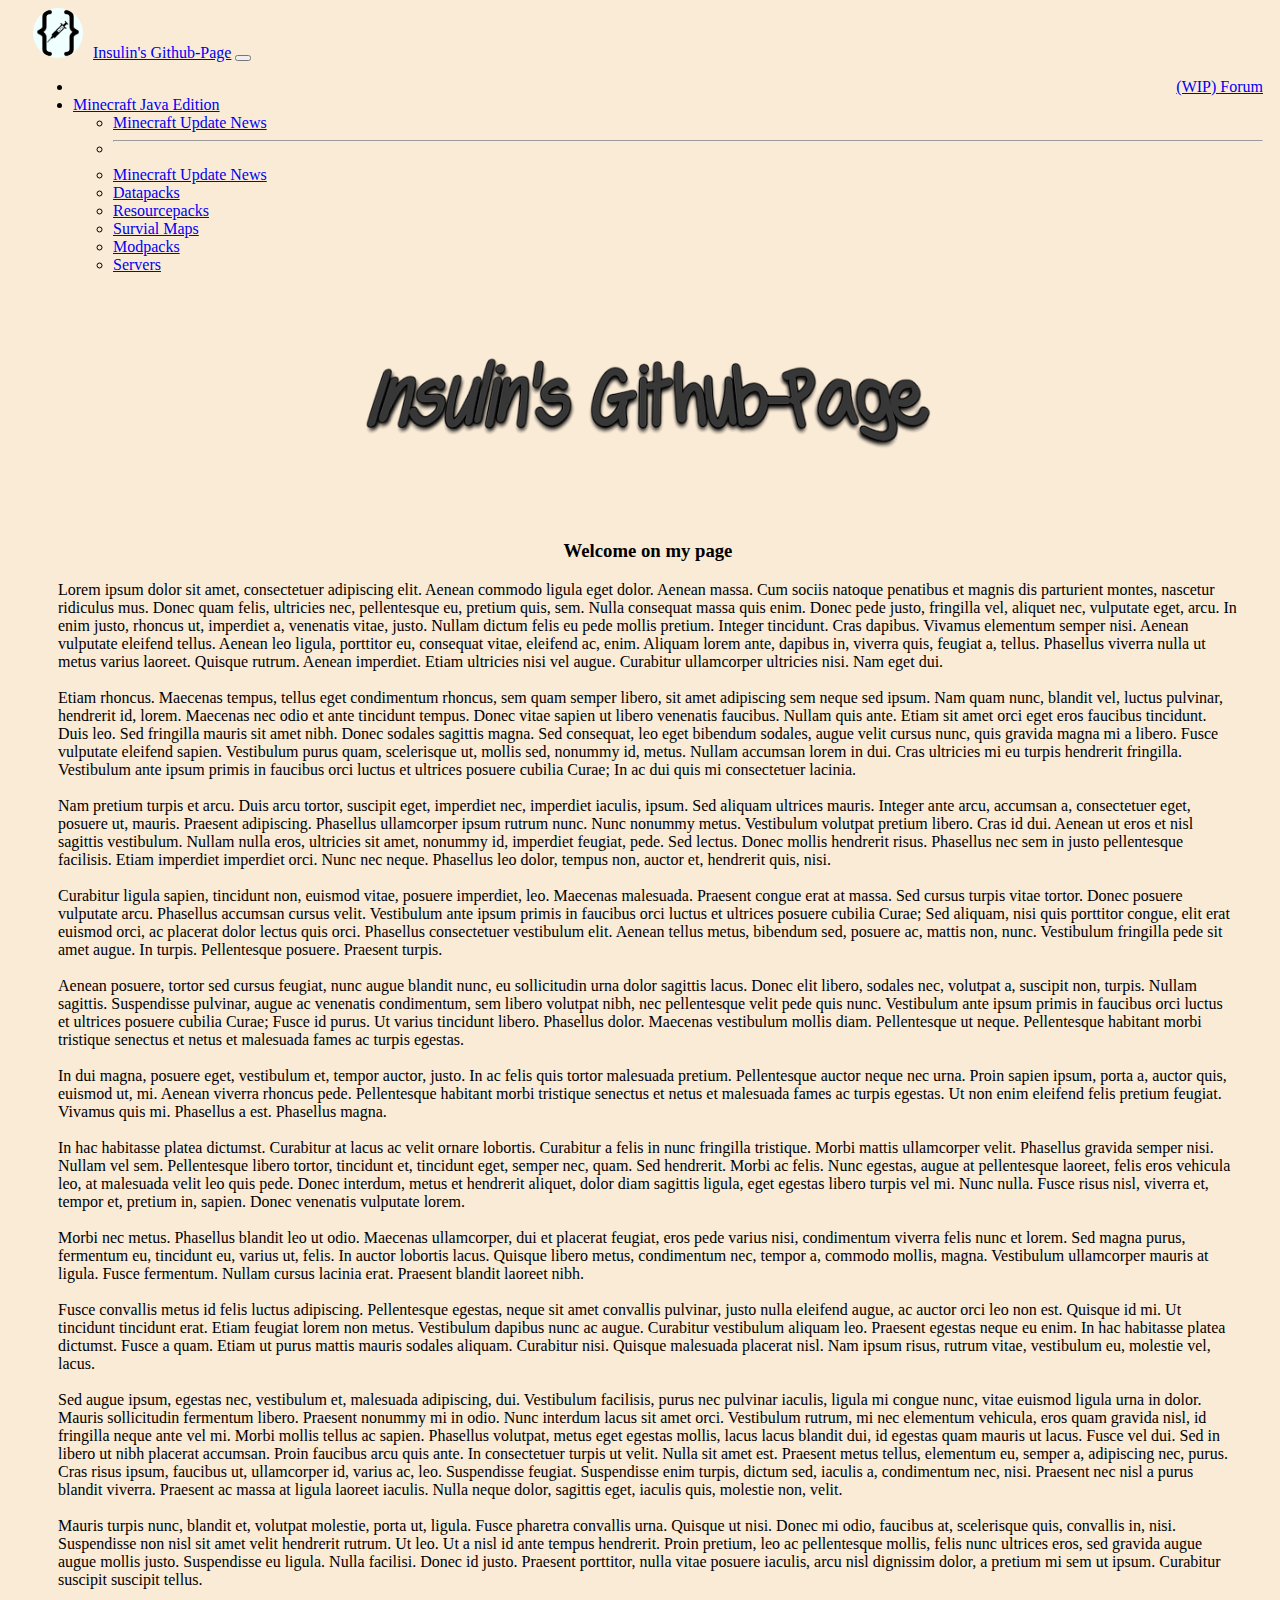
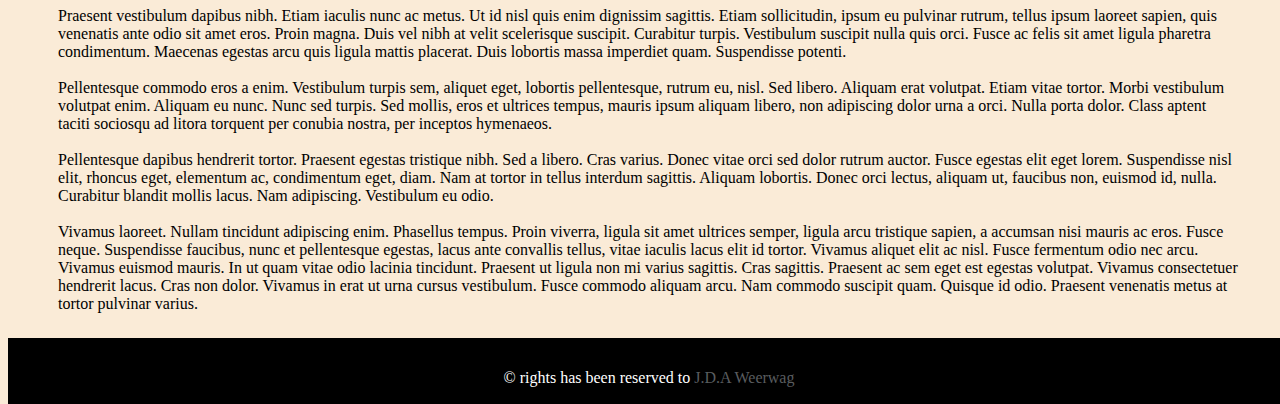
<file: index.html>
<!doctype html>
<html lang="en">
    <head>
        <!-- Required meta tags -->
        <meta charset="utf-8">
        <meta name="viewport" content="width=device-width, initial-scale=1">

        <!-- Own CSS-->
        <link href="CSS/Stylesheet.css" rel="stylesheet">
        <!-- Bootstrap CSS -->
        <link href="https://cdn.jsdelivr.net/npm/bootstrap@5.0.1/dist/css/bootstrap.min.css" rel="stylesheet" integrity="sha384-+0n0xVW2eSR5OomGNYDnhzAbDsOXxcvSN1TPprVMTNDbiYZCxYbOOl7+AMvyTG2x" crossorigin="anonymous">

        <title>Insulin's Github-Page</title>
    </head>
    <body>
    <div class="container">
        <nav class="navbar navbar-expand-lg navbar-dark bg-dark">
          <div class="container-fluid">
            <a class="navbar-brand active" href="#"><img src="Assets/IMG/code_brackets_insulin.png" alt="code+brackets_insulin.png" style="height: 50px; width: 50px; background-color:azure; margin-right: 10px; border-radius: 50%"/>Insulin's Github-Page</a>
            <button class="navbar-toggler" type="button" data-bs-toggle="collapse" data-bs-target="#navbarSupportedContent" aria-controls="navbarSupportedContent" aria-expanded="false" aria-label="Toggle navigation">
              <span class="navbar-toggler-icon"></span>
            </button>
            <div class="collapse navbar-collapse" id="navbarSupportedContent">
              <ul class="navbar-nav me-auto mb-2 mb-lg-0">
                <li><a class="nav-link" href="InsulinsForum.html" style="float: right;">(WIP) Forum</a></li>
                <!-- Minecraft Java Edition-->
                <li class="nav-item dropdown">
                  <a class="nav-link dropdown-toggle" href="#" id="navbarDropdown" role="button" data-bs-toggle="dropdown"
                    aria-expanded="false">
                    Minecraft Java Edition
                  </a>
                  <ul class="dropdown-menu" aria-labelledby="navbarDropdown">
                    <li><a class="dropdown-item" href="MCUpdates.html">Minecraft Update News</a></li>
                    <li>
                      <hr class="dropdown-divider">
                    </li>
                    <li><a class="dropdown-item" href="MCUpdates.html">Minecraft Update News</a></li>
                    <li><a class="dropdown-item" href="datapacks.html">Datapacks</a></li>
                    <li><a class="dropdown-item" href="resourcepack.html">Resourcepacks</a></li>
                    <li><a class="dropdown-item" href="survivalMaps.html">Survial Maps</a></li>
                    <li><a class="dropdown-item" href="modpacks.html">Modpacks</a></li>
                    <li><a class="dropdown-item" href="servers.html">Servers</a></li>
                    <!--<li><hr class="dropdown-divider"></li>-->
                  </ul>
                </li>
                <!-- Minecraft Java Edition-->
                <!-- Minecraft dungeons-->
                  <!-- WIPs
                      <li class="nav-item dropdown">
                      <a class="nav-link dropdown-toggle" href="#" id="navbarDropdown" role="button" data-bs-toggle="dropdown" aria-expanded="false">7 Days To Die</a>
                      <ul class="dropdown-menu" aria-labelledby="navbarDropdown">
                        <li><a class="dropdown-item" href="#">A19+</a></li>
                        <li><a class="dropdown-item" href="#">A20+</a></li>
                        turn of -> <li><hr class="dropdown-divider"></li>
                      </ul>
                    </li>
                -->
                  <!-- Minecraft dungeons-->
                <!--<li class="nav-item"><a class="nav-link disabled" href="#" tabindex="-1" aria-disabled="true">Disabled</a></li>-->
              </ul>
            </div>
          </div>
        </nav>
        <div class="banner">
                <img src="Assets/IMG/insulinspage.png" ref="cavesandcliffs.png">
        </div>
    

        <div class="content">
            <h3>Welcome on my page</h3>

            
            <p>
                Lorem ipsum dolor sit amet, consectetuer adipiscing elit. Aenean commodo ligula eget dolor. Aenean massa. Cum sociis natoque penatibus et magnis dis parturient montes, nascetur ridiculus mus. Donec quam felis, ultricies nec, pellentesque eu, pretium quis, sem. Nulla consequat massa quis enim. Donec pede justo, fringilla vel, aliquet nec, vulputate eget, arcu. In enim justo, rhoncus ut, imperdiet a, venenatis vitae, justo. Nullam dictum felis eu pede mollis pretium. Integer tincidunt. Cras dapibus. Vivamus elementum semper nisi. Aenean vulputate eleifend tellus. Aenean leo ligula, porttitor eu, consequat vitae, eleifend ac, enim. Aliquam lorem ante, dapibus in, viverra quis, feugiat a, tellus. Phasellus viverra nulla ut metus varius laoreet. Quisque rutrum. Aenean imperdiet. Etiam ultricies nisi vel augue. Curabitur ullamcorper ultricies nisi. Nam eget dui.
                <br><br>
                Etiam rhoncus. Maecenas tempus, tellus eget condimentum rhoncus, sem quam semper libero, sit amet adipiscing sem neque sed ipsum. Nam quam nunc, blandit vel, luctus pulvinar, hendrerit id, lorem. Maecenas nec odio et ante tincidunt tempus. Donec vitae sapien ut libero venenatis faucibus. Nullam quis ante. Etiam sit amet orci eget eros faucibus tincidunt. Duis leo. Sed fringilla mauris sit amet nibh. Donec sodales sagittis magna. Sed consequat, leo eget bibendum sodales, augue velit cursus nunc, quis gravida magna mi a libero. Fusce vulputate eleifend sapien. Vestibulum purus quam, scelerisque ut, mollis sed, nonummy id, metus. Nullam accumsan lorem in dui. Cras ultricies mi eu turpis hendrerit fringilla. Vestibulum ante ipsum primis in faucibus orci luctus et ultrices posuere cubilia Curae; In ac dui quis mi consectetuer lacinia.
                <br><br>
                Nam pretium turpis et arcu. Duis arcu tortor, suscipit eget, imperdiet nec, imperdiet iaculis, ipsum. Sed aliquam ultrices mauris. Integer ante arcu, accumsan a, consectetuer eget, posuere ut, mauris. Praesent adipiscing. Phasellus ullamcorper ipsum rutrum nunc. Nunc nonummy metus. Vestibulum volutpat pretium libero. Cras id dui. Aenean ut eros et nisl sagittis vestibulum. Nullam nulla eros, ultricies sit amet, nonummy id, imperdiet feugiat, pede. Sed lectus. Donec mollis hendrerit risus. Phasellus nec sem in justo pellentesque facilisis. Etiam imperdiet imperdiet orci. Nunc nec neque. Phasellus leo dolor, tempus non, auctor et, hendrerit quis, nisi.
                <br><br>
                Curabitur ligula sapien, tincidunt non, euismod vitae, posuere imperdiet, leo. Maecenas malesuada. Praesent congue erat at massa. Sed cursus turpis vitae tortor. Donec posuere vulputate arcu. Phasellus accumsan cursus velit. Vestibulum ante ipsum primis in faucibus orci luctus et ultrices posuere cubilia Curae; Sed aliquam, nisi quis porttitor congue, elit erat euismod orci, ac placerat dolor lectus quis orci. Phasellus consectetuer vestibulum elit. Aenean tellus metus, bibendum sed, posuere ac, mattis non, nunc. Vestibulum fringilla pede sit amet augue. In turpis. Pellentesque posuere. Praesent turpis.
                <br><br>
                Aenean posuere, tortor sed cursus feugiat, nunc augue blandit nunc, eu sollicitudin urna dolor sagittis lacus. Donec elit libero, sodales nec, volutpat a, suscipit non, turpis. Nullam sagittis. Suspendisse pulvinar, augue ac venenatis condimentum, sem libero volutpat nibh, nec pellentesque velit pede quis nunc. Vestibulum ante ipsum primis in faucibus orci luctus et ultrices posuere cubilia Curae; Fusce id purus. Ut varius tincidunt libero. Phasellus dolor. Maecenas vestibulum mollis diam. Pellentesque ut neque. Pellentesque habitant morbi tristique senectus et netus et malesuada fames ac turpis egestas.
                <br><br>
                In dui magna, posuere eget, vestibulum et, tempor auctor, justo. In ac felis quis tortor malesuada pretium. Pellentesque auctor neque nec urna. Proin sapien ipsum, porta a, auctor quis, euismod ut, mi. Aenean viverra rhoncus pede. Pellentesque habitant morbi tristique senectus et netus et malesuada fames ac turpis egestas. Ut non enim eleifend felis pretium feugiat. Vivamus quis mi. Phasellus a est. Phasellus magna.
                <br><br>
                In hac habitasse platea dictumst. Curabitur at lacus ac velit ornare lobortis. Curabitur a felis in nunc fringilla tristique. Morbi mattis ullamcorper velit. Phasellus gravida semper nisi. Nullam vel sem. Pellentesque libero tortor, tincidunt et, tincidunt eget, semper nec, quam. Sed hendrerit. Morbi ac felis. Nunc egestas, augue at pellentesque laoreet, felis eros vehicula leo, at malesuada velit leo quis pede. Donec interdum, metus et hendrerit aliquet, dolor diam sagittis ligula, eget egestas libero turpis vel mi. Nunc nulla. Fusce risus nisl, viverra et, tempor et, pretium in, sapien. Donec venenatis vulputate lorem.
                <br><br>
                Morbi nec metus. Phasellus blandit leo ut odio. Maecenas ullamcorper, dui et placerat feugiat, eros pede varius nisi, condimentum viverra felis nunc et lorem. Sed magna purus, fermentum eu, tincidunt eu, varius ut, felis. In auctor lobortis lacus. Quisque libero metus, condimentum nec, tempor a, commodo mollis, magna. Vestibulum ullamcorper mauris at ligula. Fusce fermentum. Nullam cursus lacinia erat. Praesent blandit laoreet nibh.
                <br><br>
                Fusce convallis metus id felis luctus adipiscing. Pellentesque egestas, neque sit amet convallis pulvinar, justo nulla eleifend augue, ac auctor orci leo non est. Quisque id mi. Ut tincidunt tincidunt erat. Etiam feugiat lorem non metus. Vestibulum dapibus nunc ac augue. Curabitur vestibulum aliquam leo. Praesent egestas neque eu enim. In hac habitasse platea dictumst. Fusce a quam. Etiam ut purus mattis mauris sodales aliquam. Curabitur nisi. Quisque malesuada placerat nisl. Nam ipsum risus, rutrum vitae, vestibulum eu, molestie vel, lacus.
                <br><br>
                Sed augue ipsum, egestas nec, vestibulum et, malesuada adipiscing, dui. Vestibulum facilisis, purus nec pulvinar iaculis, ligula mi congue nunc, vitae euismod ligula urna in dolor. Mauris sollicitudin fermentum libero. Praesent nonummy mi in odio. Nunc interdum lacus sit amet orci. Vestibulum rutrum, mi nec elementum vehicula, eros quam gravida nisl, id fringilla neque ante vel mi. Morbi mollis tellus ac sapien. Phasellus volutpat, metus eget egestas mollis, lacus lacus blandit dui, id egestas quam mauris ut lacus. Fusce vel dui. Sed in libero ut nibh placerat accumsan. Proin faucibus arcu quis ante. In consectetuer turpis ut velit. Nulla sit amet est. Praesent metus tellus, elementum eu, semper a, adipiscing nec, purus. Cras risus ipsum, faucibus ut, ullamcorper id, varius ac, leo. Suspendisse feugiat. Suspendisse enim turpis, dictum sed, iaculis a, condimentum nec, nisi. Praesent nec nisl a purus blandit viverra. Praesent ac massa at ligula laoreet iaculis. Nulla neque dolor, sagittis eget, iaculis quis, molestie non, velit.
                <br><br>
                Mauris turpis nunc, blandit et, volutpat molestie, porta ut, ligula. Fusce pharetra convallis urna. Quisque ut nisi. Donec mi odio, faucibus at, scelerisque quis, convallis in, nisi. Suspendisse non nisl sit amet velit hendrerit rutrum. Ut leo. Ut a nisl id ante tempus hendrerit. Proin pretium, leo ac pellentesque mollis, felis nunc ultrices eros, sed gravida augue augue mollis justo. Suspendisse eu ligula. Nulla facilisi. Donec id justo. Praesent porttitor, nulla vitae posuere iaculis, arcu nisl dignissim dolor, a pretium mi sem ut ipsum. Curabitur suscipit suscipit tellus.
                <br><br>
                Praesent vestibulum dapibus nibh. Etiam iaculis nunc ac metus. Ut id nisl quis enim dignissim sagittis. Etiam sollicitudin, ipsum eu pulvinar rutrum, tellus ipsum laoreet sapien, quis venenatis ante odio sit amet eros. Proin magna. Duis vel nibh at velit scelerisque suscipit. Curabitur turpis. Vestibulum suscipit nulla quis orci. Fusce ac felis sit amet ligula pharetra condimentum. Maecenas egestas arcu quis ligula mattis placerat. Duis lobortis massa imperdiet quam. Suspendisse potenti.
                <br><br>
                Pellentesque commodo eros a enim. Vestibulum turpis sem, aliquet eget, lobortis pellentesque, rutrum eu, nisl. Sed libero. Aliquam erat volutpat. Etiam vitae tortor. Morbi vestibulum volutpat enim. Aliquam eu nunc. Nunc sed turpis. Sed mollis, eros et ultrices tempus, mauris ipsum aliquam libero, non adipiscing dolor urna a orci. Nulla porta dolor. Class aptent taciti sociosqu ad litora torquent per conubia nostra, per inceptos hymenaeos.
                <br><br>
                Pellentesque dapibus hendrerit tortor. Praesent egestas tristique nibh. Sed a libero. Cras varius. Donec vitae orci sed dolor rutrum auctor. Fusce egestas elit eget lorem. Suspendisse nisl elit, rhoncus eget, elementum ac, condimentum eget, diam. Nam at tortor in tellus interdum sagittis. Aliquam lobortis. Donec orci lectus, aliquam ut, faucibus non, euismod id, nulla. Curabitur blandit mollis lacus. Nam adipiscing. Vestibulum eu odio.
                <br><br>
                Vivamus laoreet. Nullam tincidunt adipiscing enim. Phasellus tempus. Proin viverra, ligula sit amet ultrices semper, ligula arcu tristique sapien, a accumsan nisi mauris ac eros. Fusce neque. Suspendisse faucibus, nunc et pellentesque egestas, lacus ante convallis tellus, vitae iaculis lacus elit id tortor. Vivamus aliquet elit ac nisl. Fusce fermentum odio nec arcu. Vivamus euismod mauris. In ut quam vitae odio lacinia tincidunt. Praesent ut ligula non mi varius sagittis. Cras sagittis. Praesent ac sem eget est egestas volutpat. Vivamus consectetuer hendrerit lacus. Cras non dolor. Vivamus in erat ut urna cursus vestibulum. Fusce commodo aliquam arcu. Nam commodo suscipit quam. Quisque id odio. Praesent venenatis metus at tortor pulvinar varius.
            </p>
        </div>
        <div class="container">
            <footer class="footer">
                <p>&copy; rights has been reserved to <a href="https://www.github.com/gamingoninsulin" target="blank">J.D.A Weerwag</a></p>
            </footer>
        </div>
        <!-- own script JS -->
        <!-- bootstrap script JS-->
        <script src="https://cdn.jsdelivr.net/npm/@popperjs/core@2.9.2/dist/umd/popper.min.js" integrity="sha384-IQsoLXl5PILFhosVNubq5LC7Qb9DXgDA9i+tQ8Zj3iwWAwPtgFTxbJ8NT4GN1R8p" crossorigin="anonymous"></script>
        <script src="https://cdn.jsdelivr.net/npm/bootstrap@5.0.1/dist/js/bootstrap.min.js" integrity="sha384-Atwg2Pkwv9vp0ygtn1JAojH0nYbwNJLPhwyoVbhoPwBhjQPR5VtM2+xf0Uwh9KtT" crossorigin="anonymous"></script>

    </body>
</html>
</file>
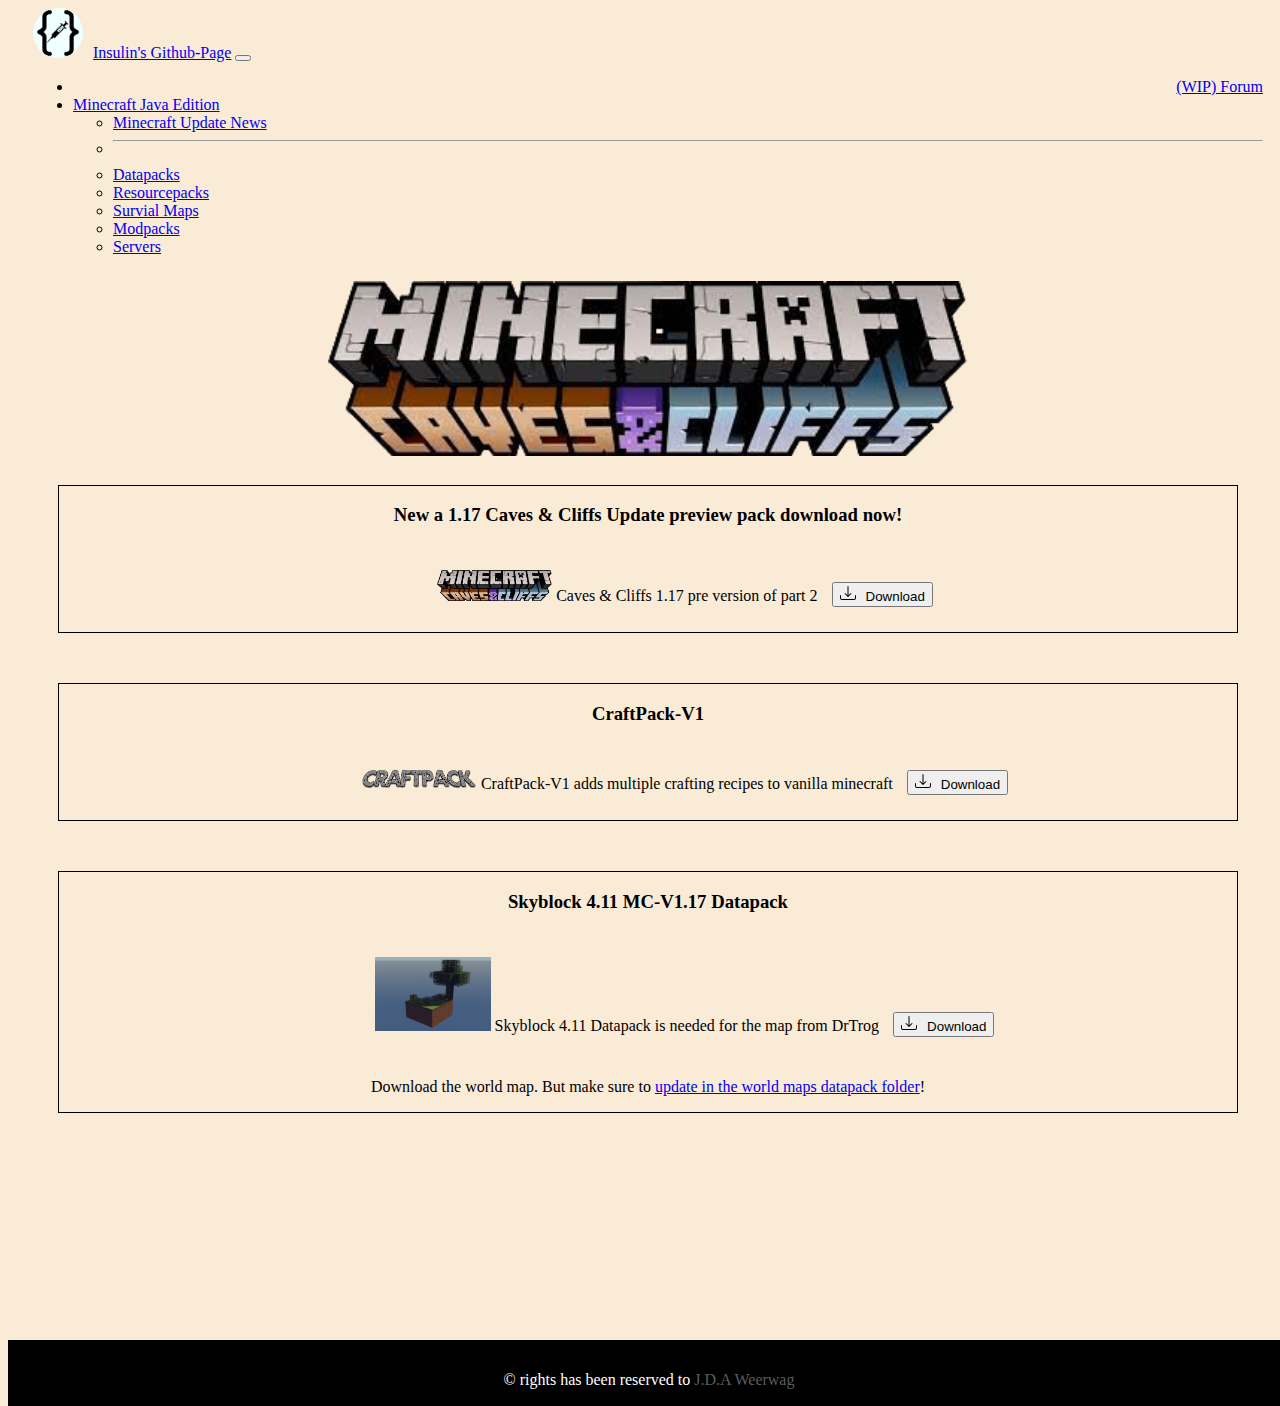
<file: datapacks.html>
<!doctype html>
<html lang="en">
    <head>
        <!-- Required meta tags -->
        <meta charset="utf-8">
        <meta name="viewport" content="width=device-width, initial-scale=1">

        <!-- Own CSS-->
        <link href="CSS/Stylesheet.css" rel="stylesheet">
        <!-- Bootstrap CSS -->
        <link href="https://cdn.jsdelivr.net/npm/bootstrap@5.0.1/dist/css/bootstrap.min.css" rel="stylesheet" integrity="sha384-+0n0xVW2eSR5OomGNYDnhzAbDsOXxcvSN1TPprVMTNDbiYZCxYbOOl7+AMvyTG2x" crossorigin="anonymous">

        <title>Insulin's Github-Page</title>
    </head>
    <body>
    <div class="container">
        <nav class="navbar navbar-expand-lg navbar-dark bg-dark">
          <div class="container-fluid">
            <a class="navbar-brand" href="index.html"><img src="Assets/IMG/code_brackets_insulin.png" alt="code+brackets_insulin.png" style="height: 50px; width: 50px; background-color:azure; margin-right: 10px; border-radius: 50%"/>Insulin's Github-Page</a>
            <button class="navbar-toggler" type="button" data-bs-toggle="collapse" data-bs-target="#navbarSupportedContent" aria-controls="navbarSupportedContent" aria-expanded="false" aria-label="Toggle navigation">
              <span class="navbar-toggler-icon"></span>
            </button>
            <div class="collapse navbar-collapse" id="navbarSupportedContent">
              <ul class="navbar-nav me-auto mb-2 mb-lg-0">
                <li><a class="nav-link" href="InsulinsForum.html" style="float: right;">(WIP) Forum</a></li>
                <!-- Minecraft Java Edition-->
                <li class="nav-item dropdown">
                  <a class="nav-link dropdown-toggle active" href="#" id="navbarDropdown" role="button" data-bs-toggle="dropdown" aria-expanded="false">
                    Minecraft Java Edition
                  </a>
                  <ul class="dropdown-menu" aria-labelledby="navbarDropdown">
                    <li><a class="dropdown-item" href="MCUpdates.html">Minecraft Update News</a></li>
                      <li>
                        <hr class="dropdown-divider">
                      </li>
                    <li><a class="dropdown-item  active" aria-current="page" href="#">Datapacks</a></li>
                    <li><a class="dropdown-item" href="resourcepack.html">Resourcepacks</a></li>
                    <li><a class="dropdown-item" href="survivalMaps.html">Survial Maps</a></li>
                    <li><a class="dropdown-item" href="modpacks.html">Modpacks</a></li>
                    <li><a class="dropdown-item" href="servers.html">Servers</a></li>
                    <!--<li><hr class="dropdown-divider"></li>-->
                  </ul>
                </li>
                
                <!-- Minecraft Java Edition-->
                <!-- Minecraft dungeons-->
                 <!-- WIPs
                      <li class="nav-item dropdown">
                      <a class="nav-link dropdown-toggle" href="#" id="navbarDropdown" role="button" data-bs-toggle="dropdown" aria-expanded="false">7 Days To Die</a>
                      <ul class="dropdown-menu" aria-labelledby="navbarDropdown">
                        <li><a class="dropdown-item" href="#">A19+</a></li>
                        <li><a class="dropdown-item" href="#">A20+</a></li>
                        turn of -> <li><hr class="dropdown-divider"></li>
                      </ul>
                    </li>
                -->
                  <!-- Minecraft dungeons-->
                <!--<li class="nav-item"><a class="nav-link disabled" href="#" tabindex="-1" aria-disabled="true">Disabled</a></li>-->
              </ul>
            </div>
          </div>
        </nav>
        
        <div class="banner">
                <img src="Assets/IMG/cavesandcliffs.png" ref="cavesandcliffs.png">
        </div>
        </div><!-- container -->
        <div class="content">
            <!-- cave and cliffs -->
            <div class="minecraft">
                <h3>New a 1.17 Caves & Cliffs Update preview pack download now!</h3>
               <div class="download-button">
                   <span><img src="Assets/IMG/cavesandcliffs.png" style="margin-left: 50px; width: 10%; height: 10%;"></span>
                    <span>Caves & Cliffs 1.17 pre version of part 2</span>
 <!--DOWNLOAD-->    <a href="Assets/downloads/Datapacks/Caves&cliffs_Pre_P2.zip" download >
                    <button style="margin-left: 10px;" type="button" class="btn btn-secondary"><svg style="margin-right: 10px;" xmlns="http://www.w3.org/2000/svg" width="16" height="16" fill="currentColor" class="bi bi-download" viewBox="0 0 16 16">
      <path d="M.5 9.9a.5.5 0 0 1 .5.5v2.5a1 1 0 0 0 1 1h12a1 1 0 0 0 1-1v-2.5a.5.5 0 0 1 1 0v2.5a2 2 0 0 1-2 2H2a2 2 0 0 1-2-2v-2.5a.5.5 0 0 1 .5-.5z"/>
      <path d="M7.646 11.854a.5.5 0 0 0 .708 0l3-3a.5.5 0 0 0-.708-.708L8.5 10.293V1.5a.5.5 0 0 0-1 0v8.793L5.354 8.146a.5.5 0 1 0-.708.708l3 3z"/>
    </svg>Download</button></a>
                </div>               
            </div>
            
            <!-- cave and cliffs -->
            <div class="devider"></div>
            <!-- CraftPack -->
            
            <div class="minecraft">
                <h3>CraftPack-V1</h3>
               <div class="download-button">
                   <span><img src="Assets/IMG/CraftPack.png" style="margin-left: 50px; width: 10%; height: 10%;"></span>
                    <span>CraftPack-V1 adds multiple crafting recipes to vanilla minecraft</span>
 <!--DOWNLOAD-->    <a href="Assets/downloads/Datapacks/craftpack-v1.zip" download >
                    <button style="margin-left: 10px;" type="button" class="btn btn-secondary"><svg style="margin-right: 10px;" xmlns="http://www.w3.org/2000/svg" width="16" height="16" fill="currentColor" class="bi bi-download" viewBox="0 0 16 16">
                      <path d="M.5 9.9a.5.5 0 0 1 .5.5v2.5a1 1 0 0 0 1 1h12a1 1 0 0 0 1-1v-2.5a.5.5 0 0 1 1 0v2.5a2 2 0 0 1-2 2H2a2 2 0 0 1-2-2v-2.5a.5.5 0 0 1 .5-.5z"/>
                      <path d="M7.646 11.854a.5.5 0 0 0 .708 0l3-3a.5.5 0 0 0-.708-.708L8.5 10.293V1.5a.5.5 0 0 0-1 0v8.793L5.354 8.146a.5.5 0 1 0-.708.708l3 3z"/>
                    </svg>Download</button></a>
                </div>               
            </div>
            
            <!-- CraftPack -->
            <div class="devider"></div>
            <!-- skyblock -->
            
            <div class="minecraft">
                <h3>Skyblock 4.11 MC-V1.17 Datapack</h3>
               <div class="download-button">
                   <span><img src="Assets/IMG/skyblock.png" style="margin-left: 50px; width: 10%; height: 10%;"></span>
                    <span>Skyblock 4.11 Datapack is needed for the map from DrTrog </span>
 <!--DOWNLOAD-->    <a href="Assets/downloads/Datapacks/skyblock-4.11-Datapack.zip" download >
                    <button style="margin-left: 10px;" type="button" class="btn btn-secondary"><svg style="margin-right: 10px;" xmlns="http://www.w3.org/2000/svg" width="16" height="16" fill="currentColor" class="bi bi-download" viewBox="0 0 16 16">
                      <path d="M.5 9.9a.5.5 0 0 1 .5.5v2.5a1 1 0 0 0 1 1h12a1 1 0 0 0 1-1v-2.5a.5.5 0 0 1 1 0v2.5a2 2 0 0 1-2 2H2a2 2 0 0 1-2-2v-2.5a.5.5 0 0 1 .5-.5z"/>
                      <path d="M7.646 11.854a.5.5 0 0 0 .708 0l3-3a.5.5 0 0 0-.708-.708L8.5 10.293V1.5a.5.5 0 0 0-1 0v8.793L5.354 8.146a.5.5 0 1 0-.708.708l3 3z"/>
                    </svg>Download</button></a>
                </div>
                <p style="text-align: center;">Download the world map. But make sure to <a href="#">update in the world maps datapack folder</a>!</p>
            </div>
        </div>
        
        <!-- skyblock -->
        <div class="devider"></div>
        <!-- Other Datapack -->
        
        
        <div class="container">
            <footer class="footer">
                <p>&copy; rights has been reserved to <a href="https://www.github.com/gamingoninsulin" target="blank">J.D.A Weerwag</a></p>
            </footer>
        </div><!-- container -->
        <!-- bootstrap script JS-->
        <script src="https://cdn.jsdelivr.net/npm/@popperjs/core@2.9.2/dist/umd/popper.min.js" integrity="sha384-IQsoLXl5PILFhosVNubq5LC7Qb9DXgDA9i+tQ8Zj3iwWAwPtgFTxbJ8NT4GN1R8p" crossorigin="anonymous"></script>
        <script src="https://cdn.jsdelivr.net/npm/bootstrap@5.0.1/dist/js/bootstrap.min.js" integrity="sha384-Atwg2Pkwv9vp0ygtn1JAojH0nYbwNJLPhwyoVbhoPwBhjQPR5VtM2+xf0Uwh9KtT" crossorigin="anonymous"></script>
    </body>
</html>
</file>
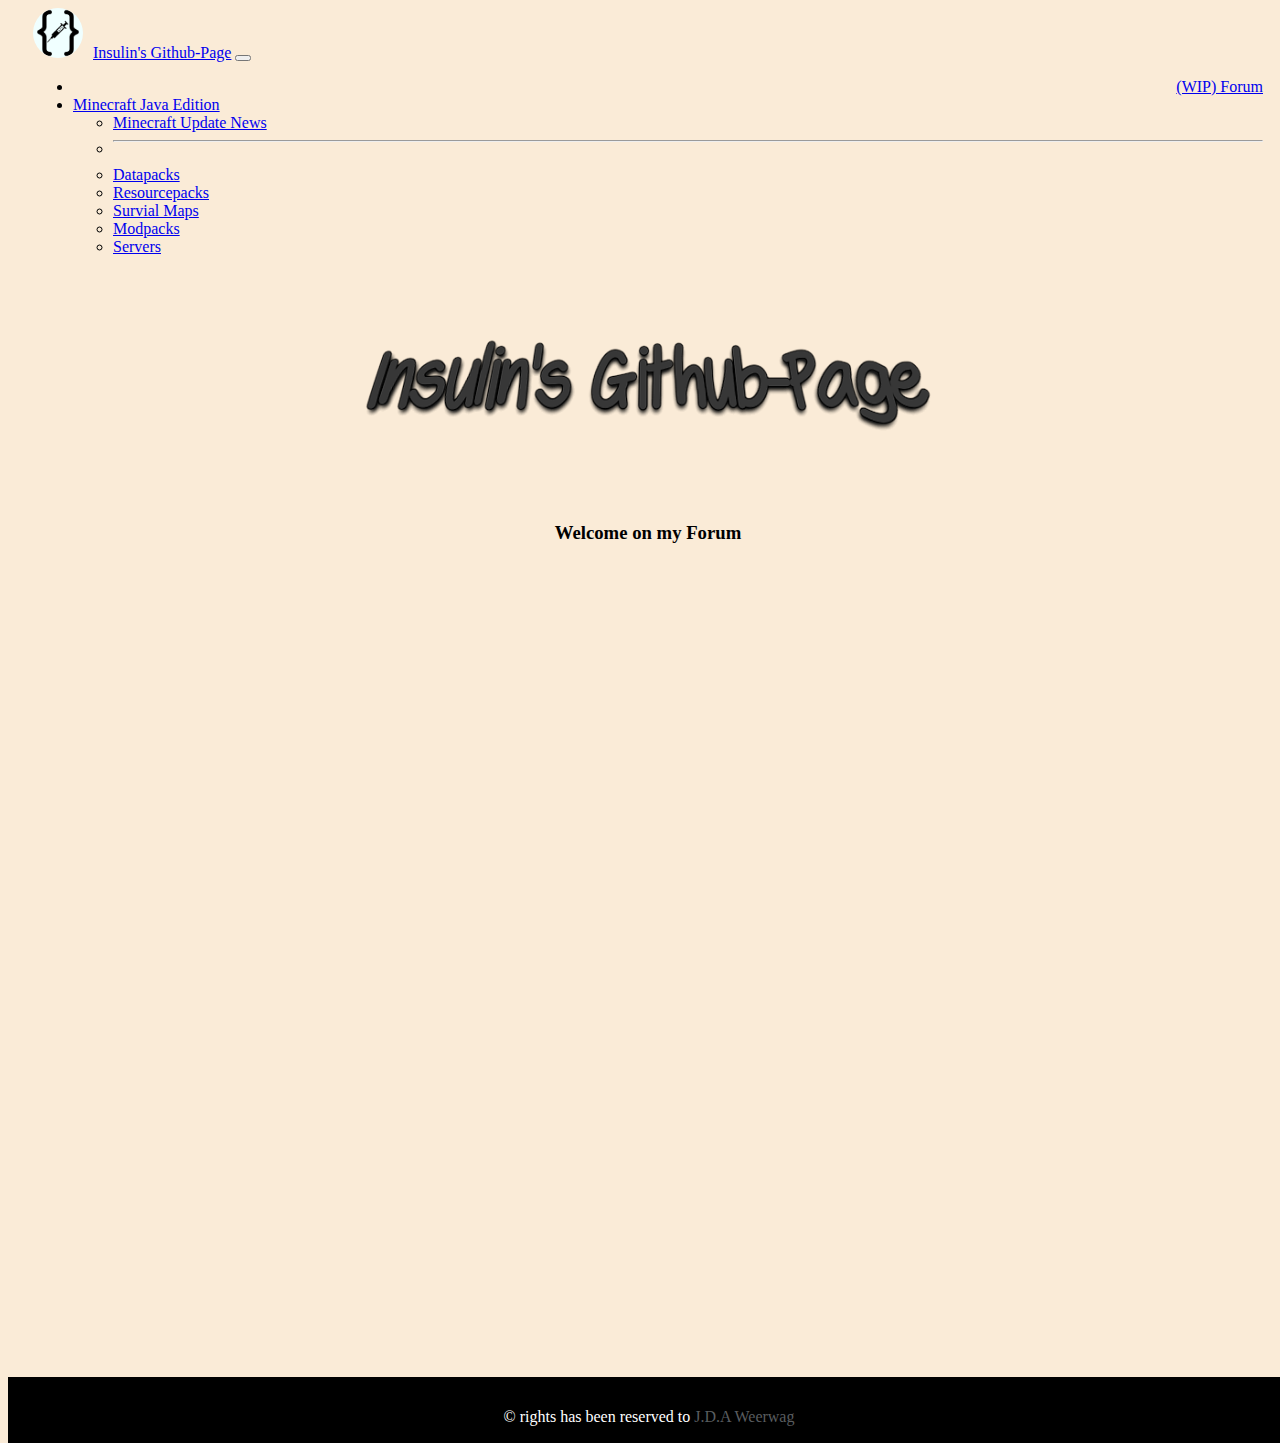
<file: InsulinsForum.html>
<!doctype html>
<html lang="en">

<head>
    <!-- Required meta tags -->
    <meta charset="utf-8">
    <meta name="viewport" content="width=device-width, initial-scale=1">

    <!-- Own CSS-->
    <link href="CSS/Stylesheet.css" rel="stylesheet">
    <!-- Bootstrap CSS -->
    <link href="https://cdn.jsdelivr.net/npm/bootstrap@5.0.1/dist/css/bootstrap.min.css" rel="stylesheet"
        integrity="sha384-+0n0xVW2eSR5OomGNYDnhzAbDsOXxcvSN1TPprVMTNDbiYZCxYbOOl7+AMvyTG2x" crossorigin="anonymous">

    <title>Insulin's Github-Page</title>
</head>

<body>
    <div class="container">
        <nav class="navbar navbar-expand-lg navbar-dark bg-dark">
            <div class="container-fluid">
                <a class="navbar-brand" href="index.html"><img src="Assets/IMG/code_brackets_insulin.png"
                        alt="code+brackets_insulin.png"
                        style="height: 50px; width: 50px; background-color:azure; margin-right: 10px; border-radius: 50%" />Insulin's
                    Github-Page</a>
                <button class="navbar-toggler" type="button" data-bs-toggle="collapse"
                    data-bs-target="#navbarSupportedContent" aria-controls="navbarSupportedContent"
                    aria-expanded="false" aria-label="Toggle navigation">
                    <span class="navbar-toggler-icon"></span>
                </button>
                <div class="collapse navbar-collapse" id="navbarSupportedContent">
                    <ul class="navbar-nav me-auto mb-2 mb-lg-0">
                        <li><a class="nav-link active" aria-current="page" href="#" style="float: right;">(WIP) Forum</a></li>
                        <!-- Minecraft Java Edition-->
                        <li class="nav-item dropdown">
                            <a class="nav-link dropdown-toggle" href="#" id="navbarDropdown" role="button"
                                data-bs-toggle="dropdown" aria-expanded="false">
                                Minecraft Java Edition
                            </a>
                            <ul class="dropdown-menu" aria-labelledby="navbarDropdown">
                                <li><a class="dropdown-item" href="MCUpdates.html">Minecraft Update News</a></li>
                                <li>
                                    <hr class="dropdown-divider">
                                </li>
                                <li><a class="dropdown-item" href="datapacks.html">Datapacks</a></li>
                                <li><a class="dropdown-item" href="resourcepack.html">Resourcepacks</a></li>
                                <li><a class="dropdown-item" href="survivalMaps.html">Survial Maps</a></li>
                                <li><a class="dropdown-item" href="modpacks.html">Modpacks</a></li>
                                <li><a class="dropdown-item" href="servers.html">Servers</a></li>
                                <!--<li><hr class="dropdown-divider"></li>-->
                            </ul>
                        </li>
                        <!-- Minecraft Java Edition-->
                        <!-- Minecraft dungeons-->
                        <!-- WIPs
                      <li class="nav-item dropdown">
                      <a class="nav-link dropdown-toggle" href="#" id="navbarDropdown" role="button" data-bs-toggle="dropdown" aria-expanded="false">7 Days To Die</a>
                      <ul class="dropdown-menu" aria-labelledby="navbarDropdown">
                        <li><a class="dropdown-item" href="#">A19+</a></li>
                        <li><a class="dropdown-item" href="#">A20+</a></li>
                        turn of -> <li><hr class="dropdown-divider"></li>
                      </ul>
                    </li>
                -->
                        <!-- Minecraft dungeons-->
                        <!--<li class="nav-item"><a class="nav-link disabled" href="#" tabindex="-1" aria-disabled="true">Disabled</a></li>-->
                    </ul>
                </div>
            </div>
        </nav>
        <div class="banner">
            <img src="Assets/IMG/insulinspage.png" ref="cavesandcliffs.png">
        </div>


        <div class="content">
            <h3>Welcome on my Forum </h3>


            
        </div>
        <div class="container">
            <footer class="footer">
                <p>&copy; rights has been reserved to <a href="https://www.github.com/gamingoninsulin"
                        target="blank">J.D.A Weerwag</a></p>
            </footer>
        </div>
        <!-- own script JS -->
        <!-- bootstrap script JS-->
        <script src="https://cdn.jsdelivr.net/npm/@popperjs/core@2.9.2/dist/umd/popper.min.js"
            integrity="sha384-IQsoLXl5PILFhosVNubq5LC7Qb9DXgDA9i+tQ8Zj3iwWAwPtgFTxbJ8NT4GN1R8p"
            crossorigin="anonymous"></script>
        <script src="https://cdn.jsdelivr.net/npm/bootstrap@5.0.1/dist/js/bootstrap.min.js"
            integrity="sha384-Atwg2Pkwv9vp0ygtn1JAojH0nYbwNJLPhwyoVbhoPwBhjQPR5VtM2+xf0Uwh9KtT"
            crossorigin="anonymous"></script>

</body>

</html>
</file>
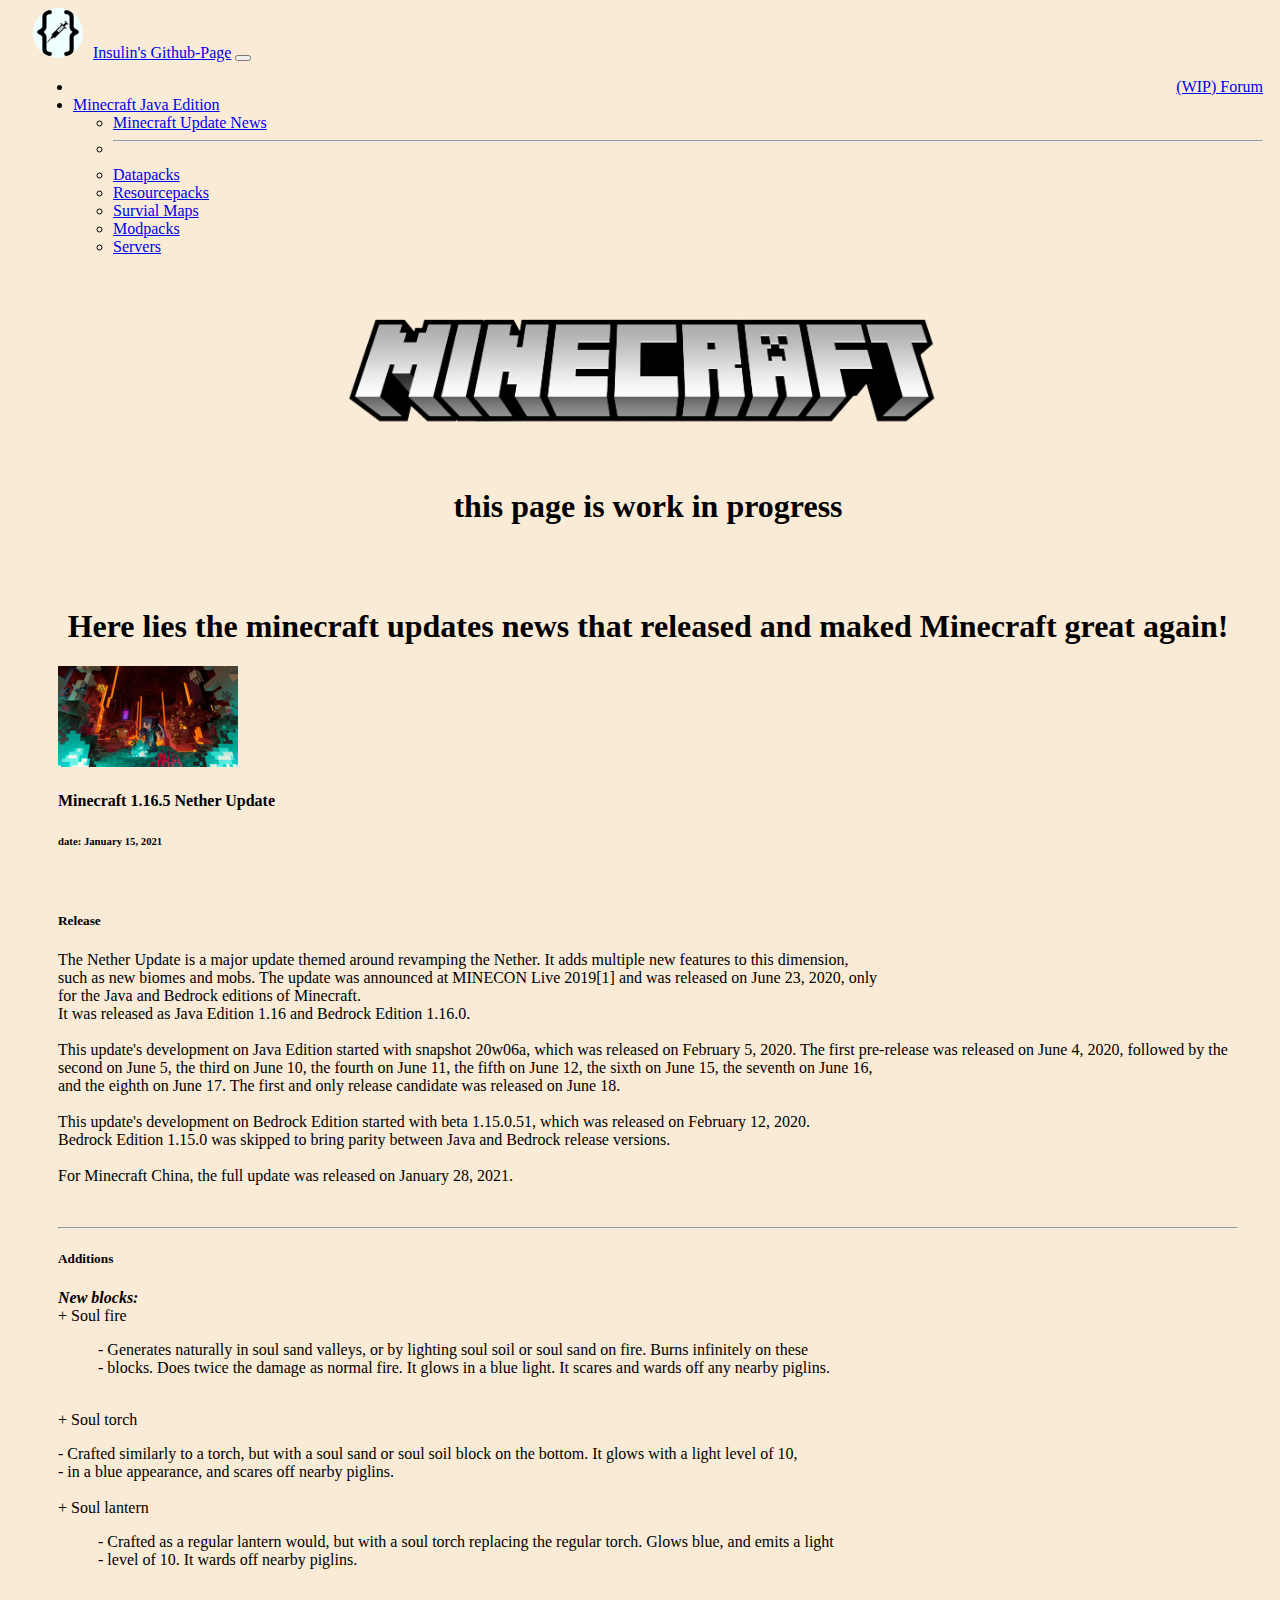
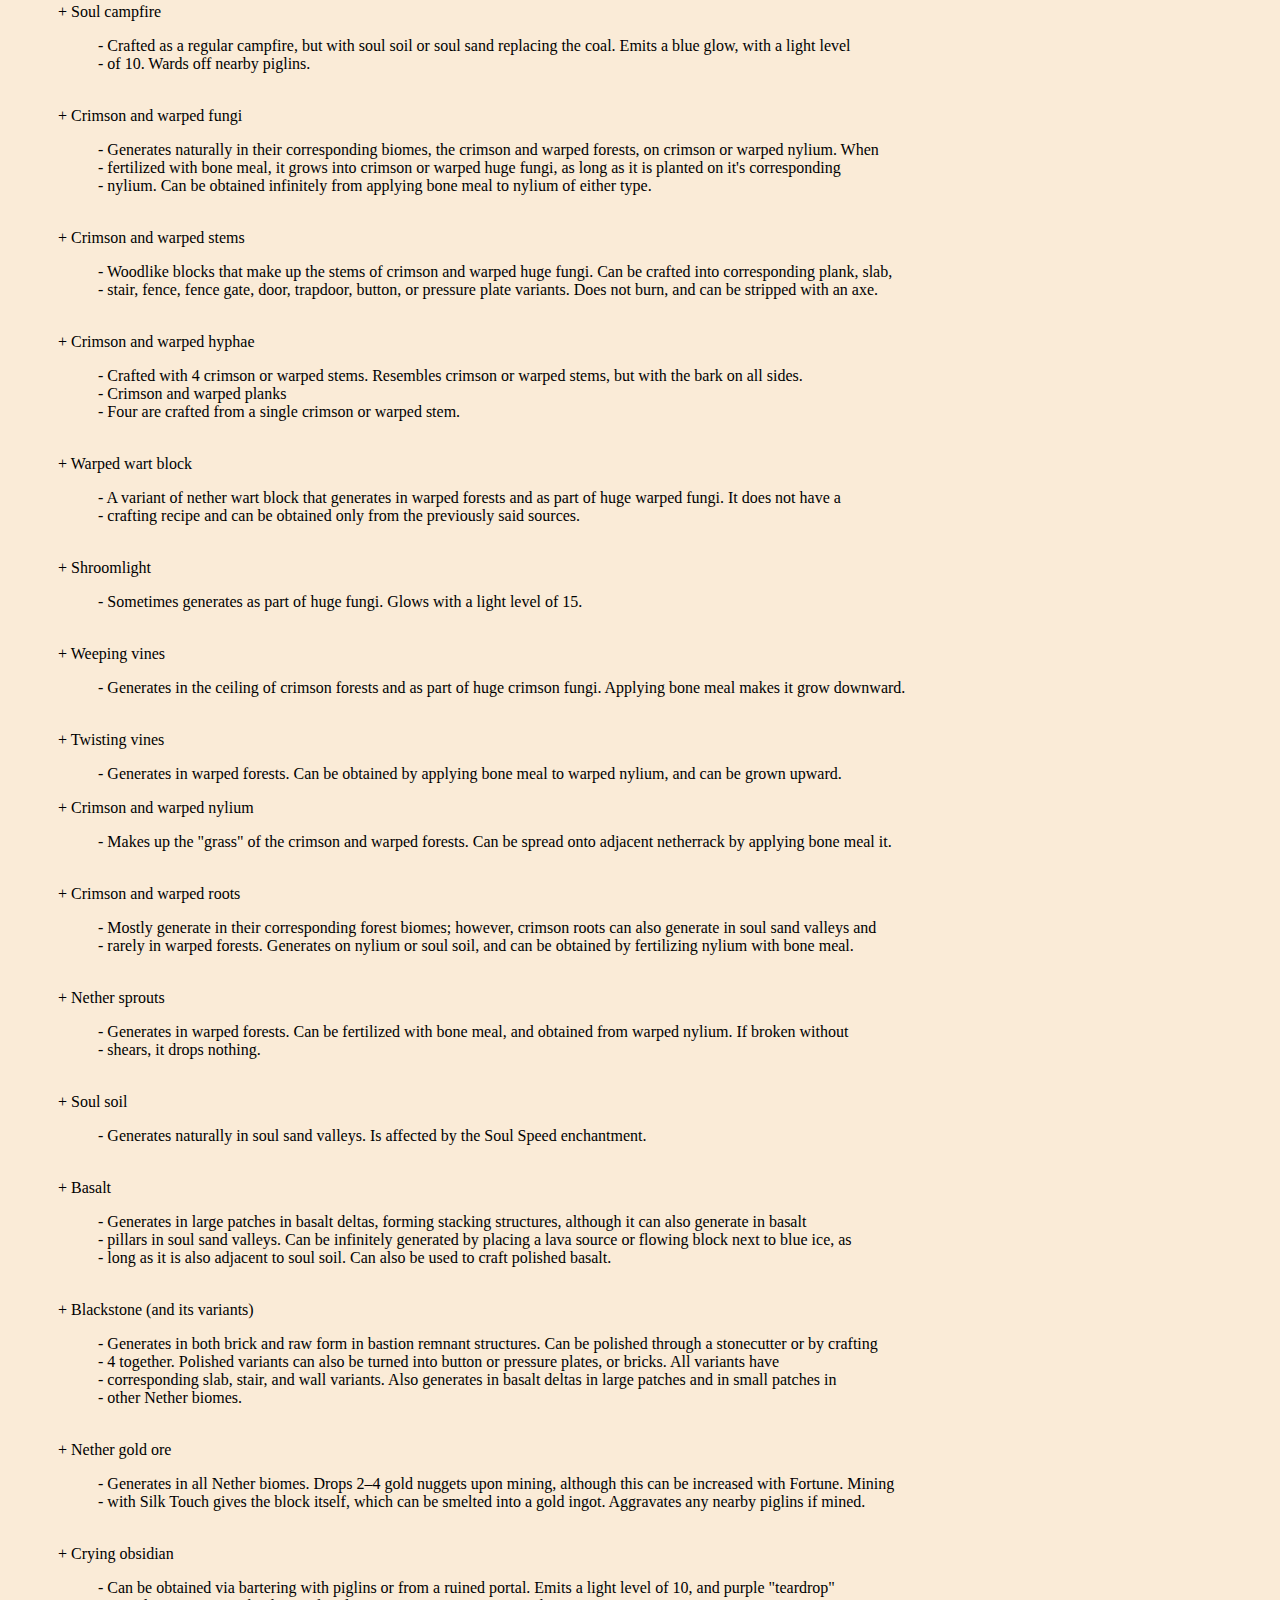
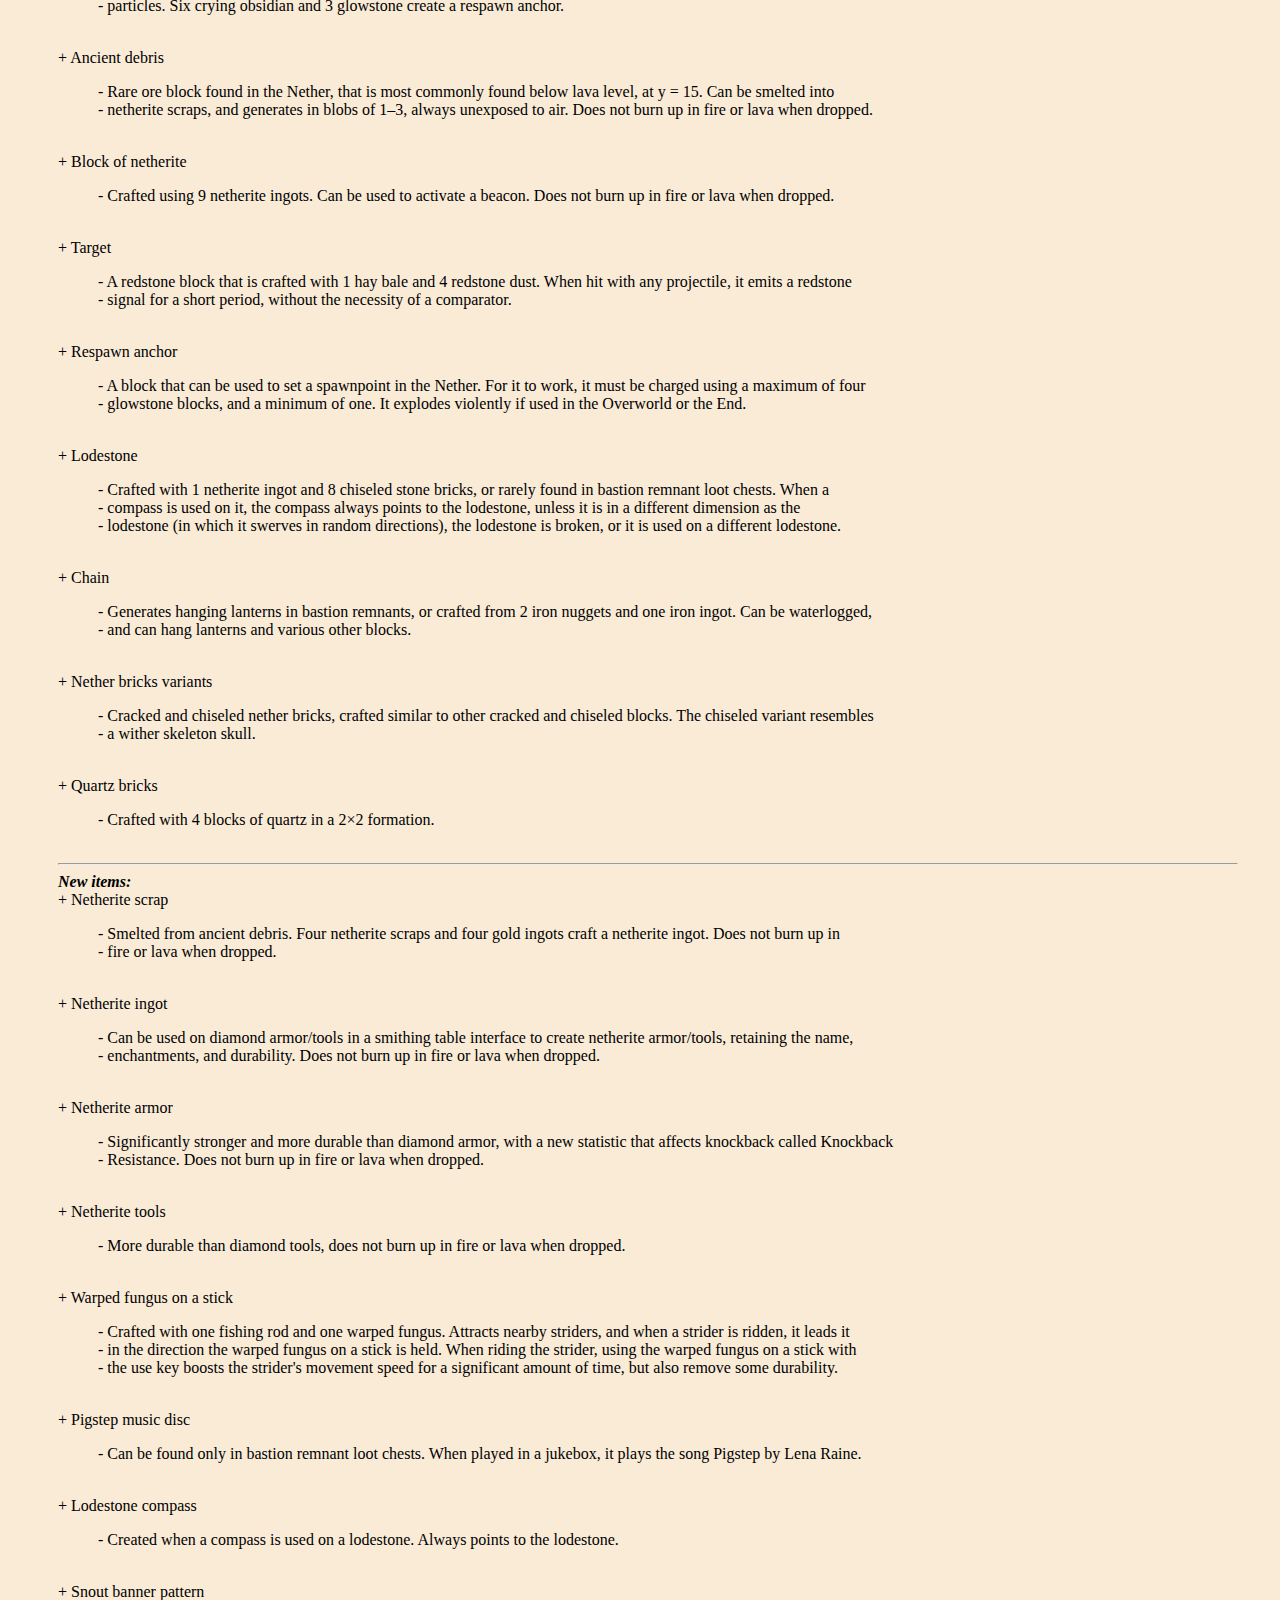
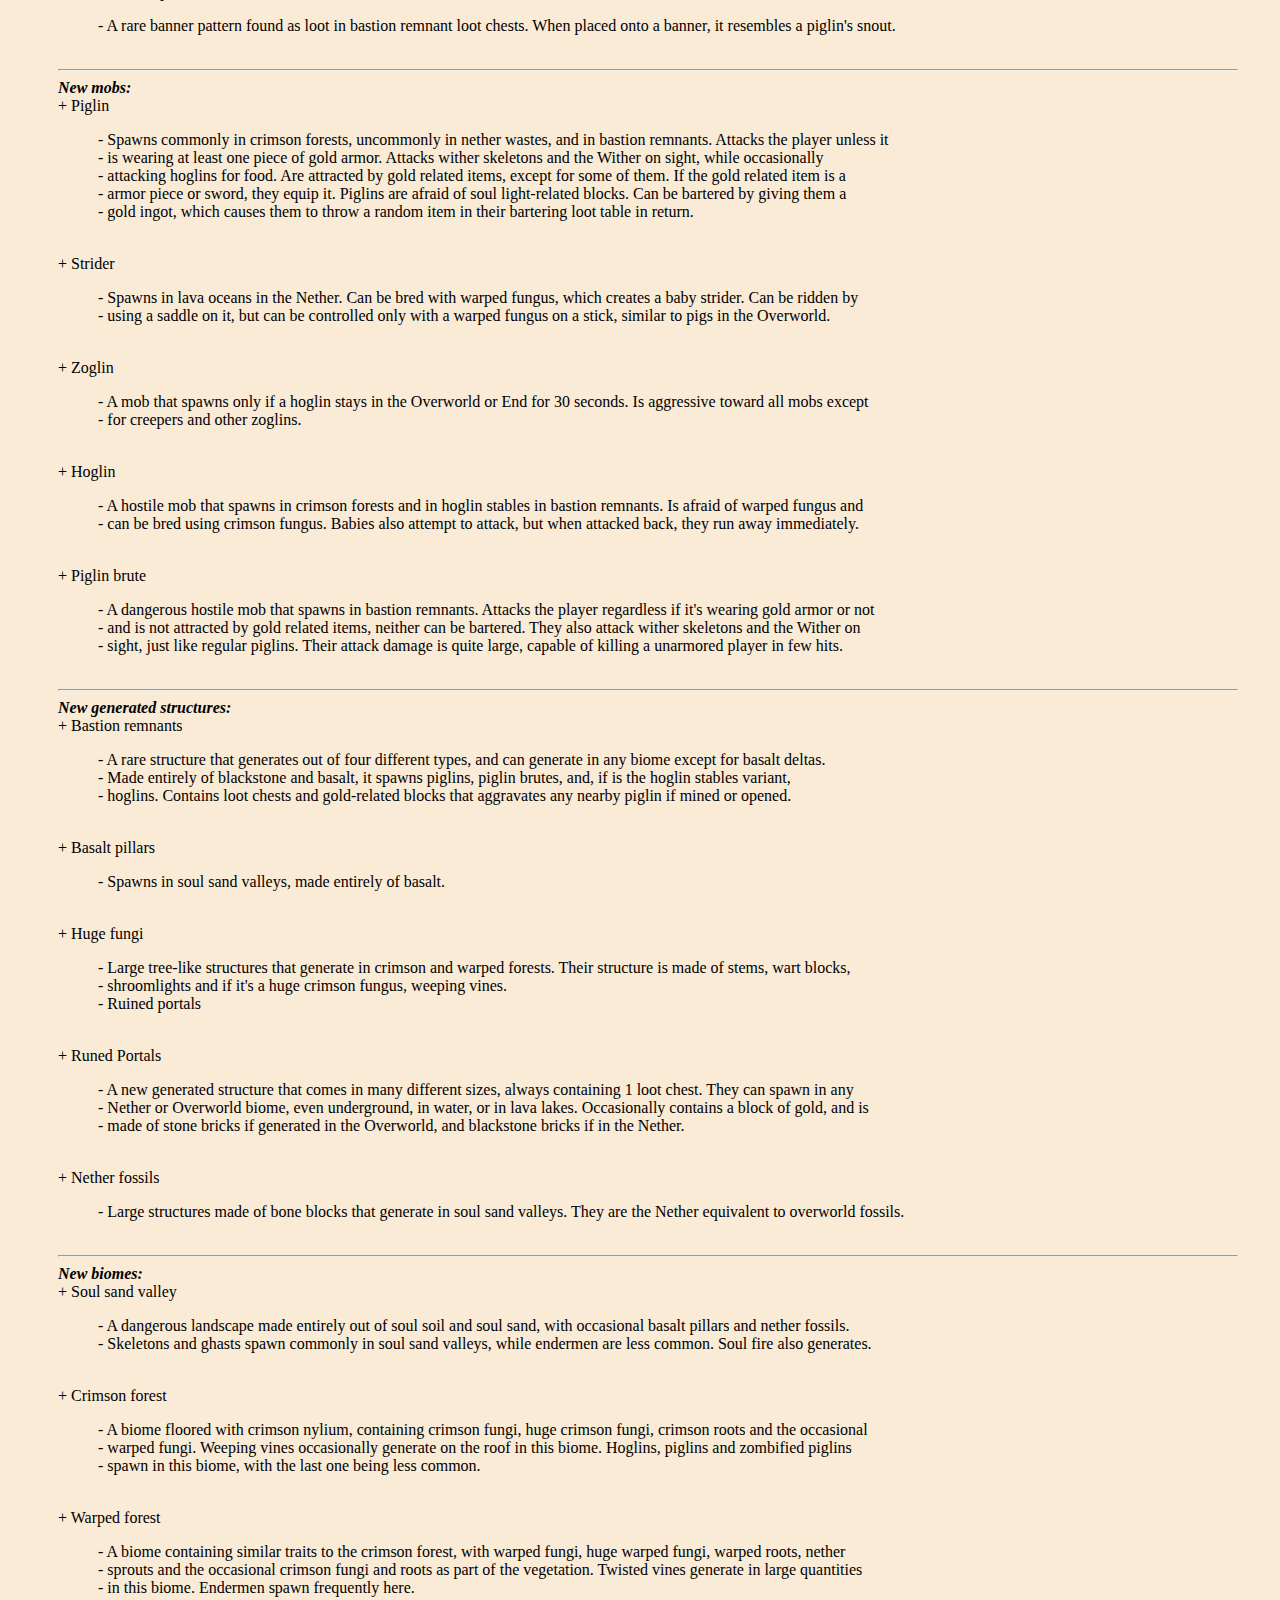
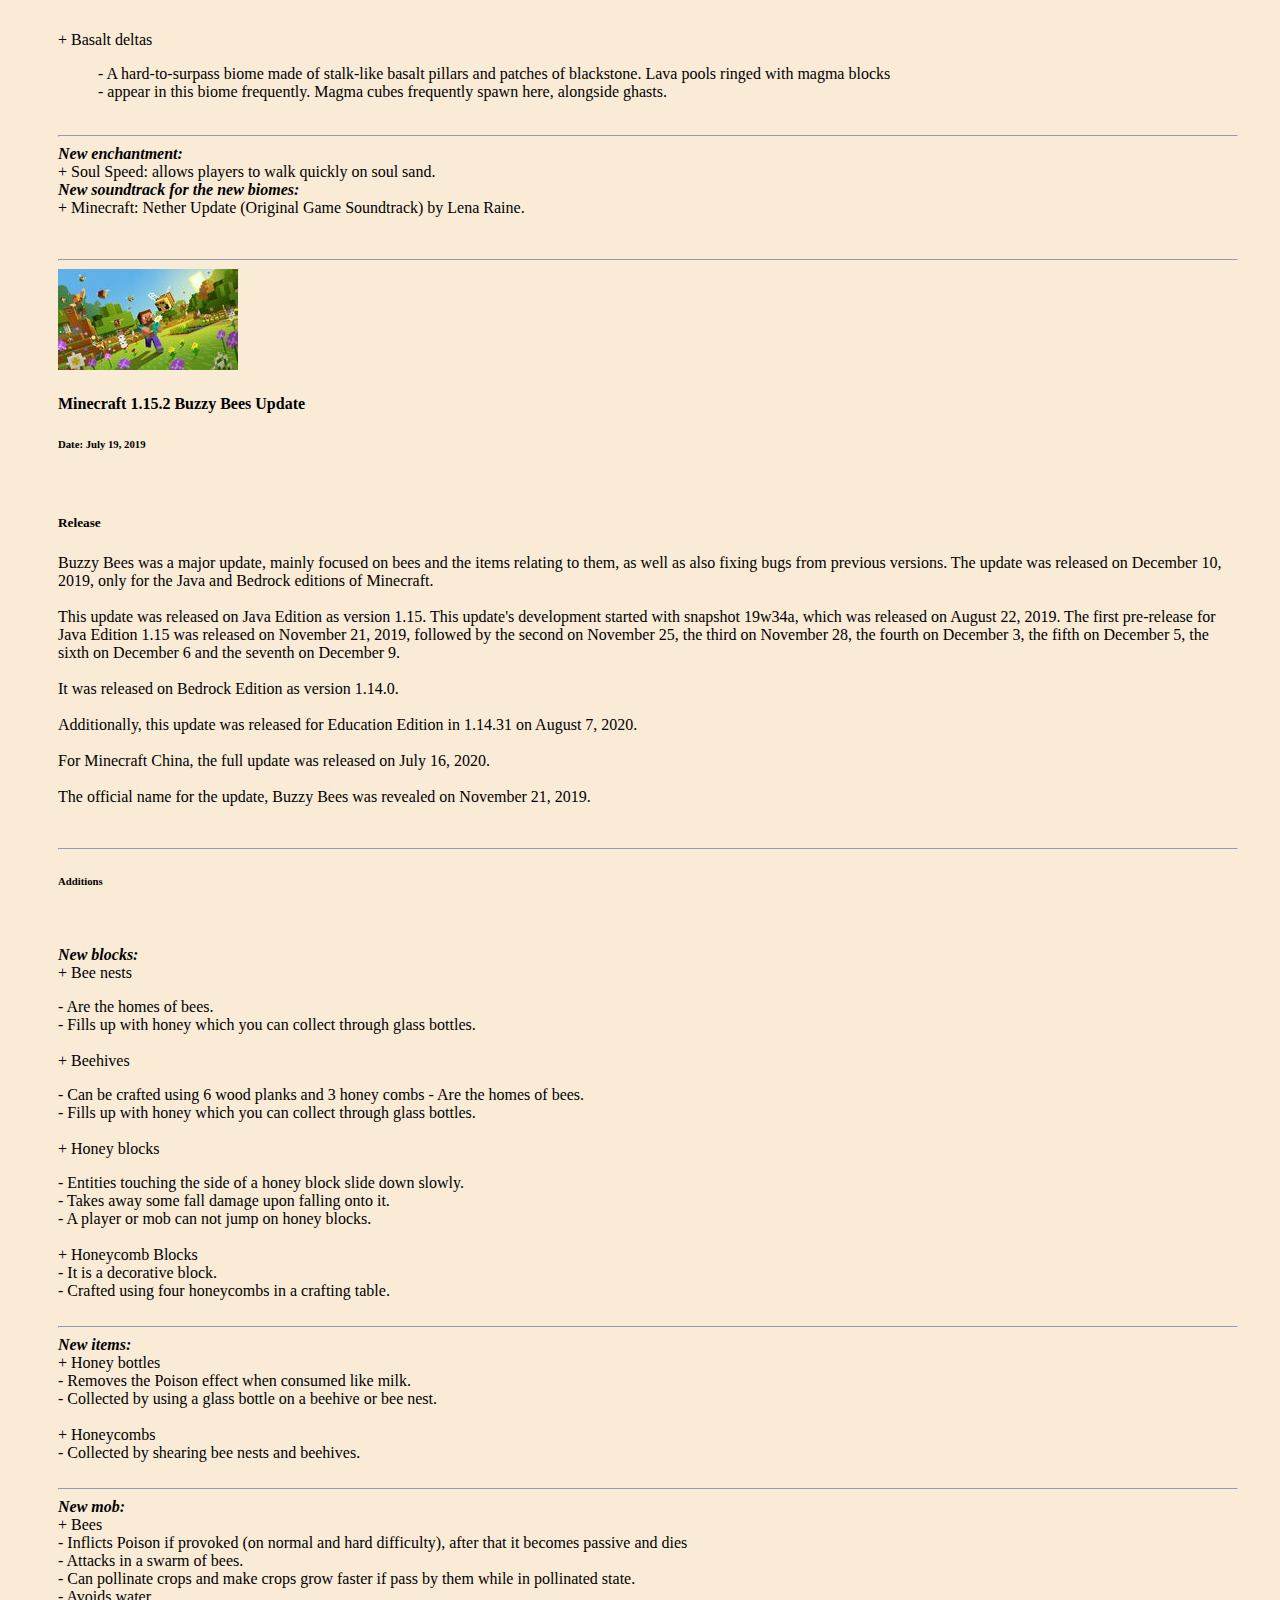
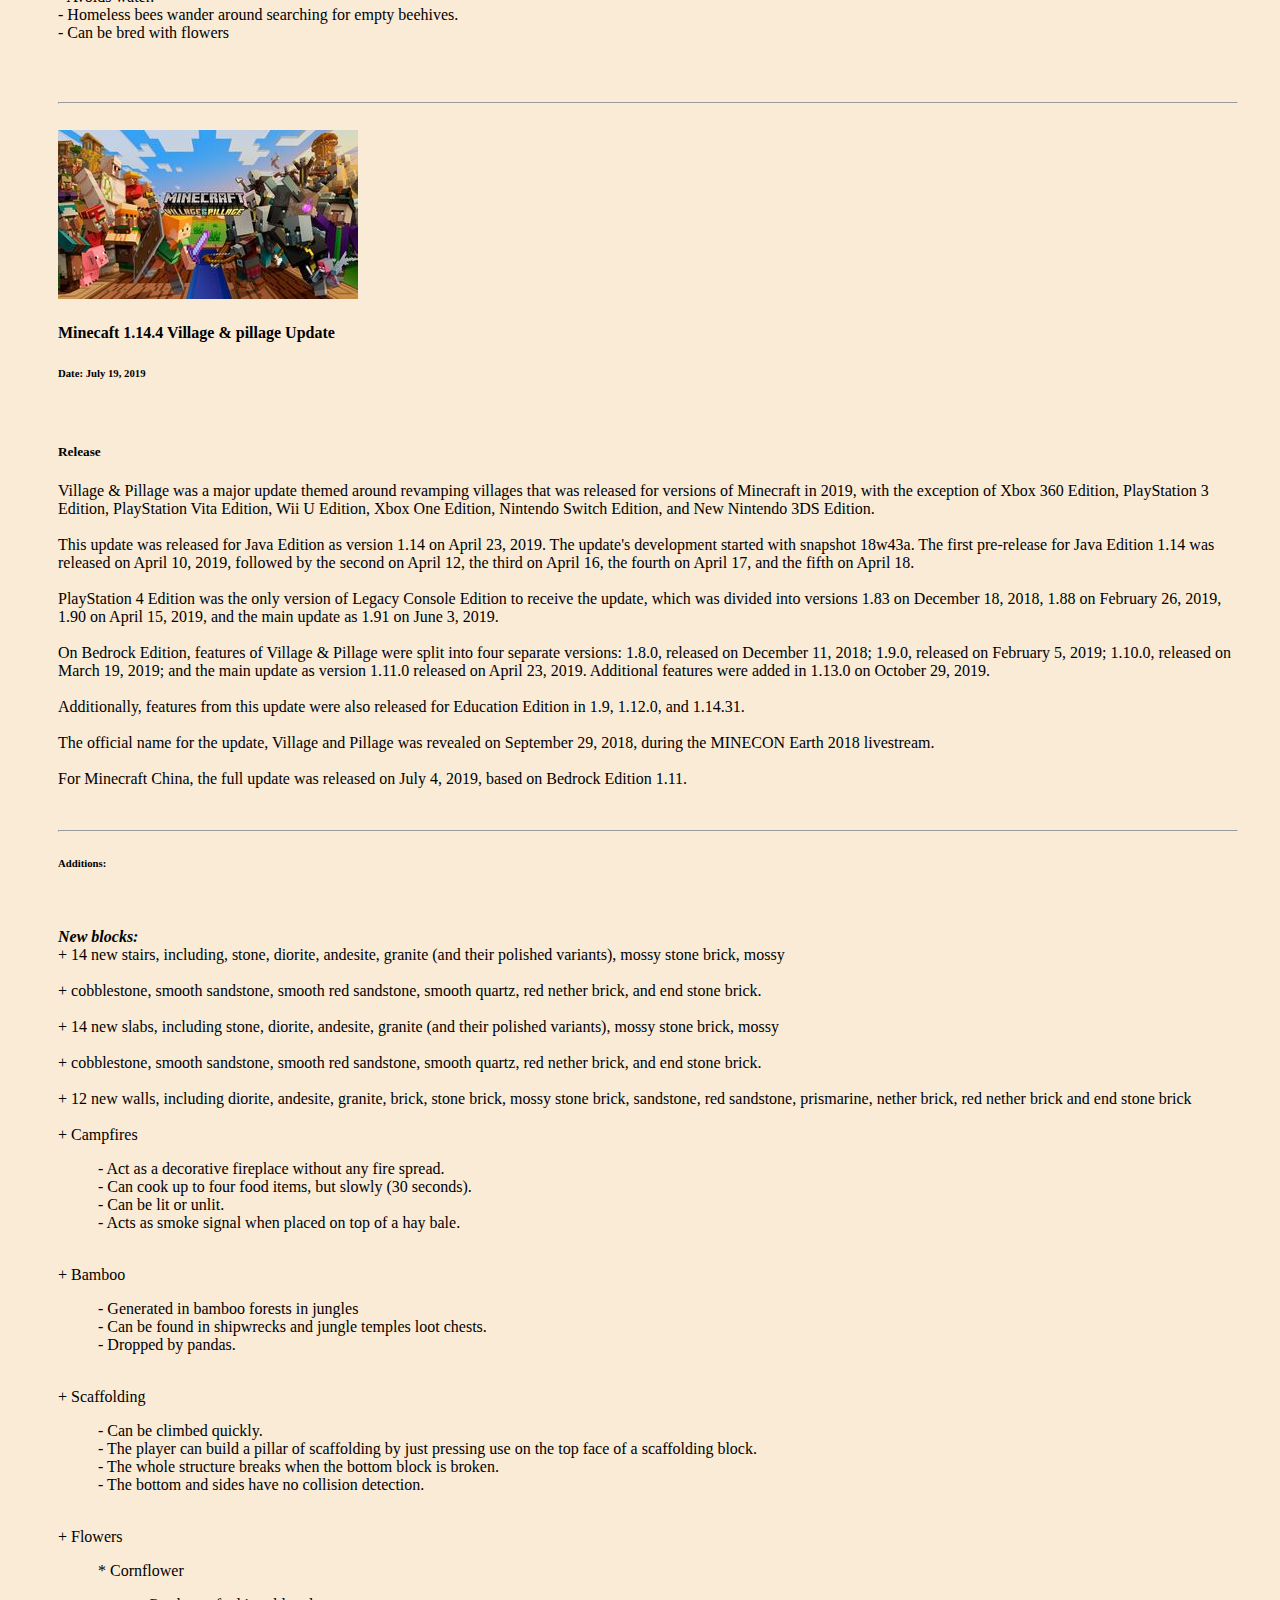
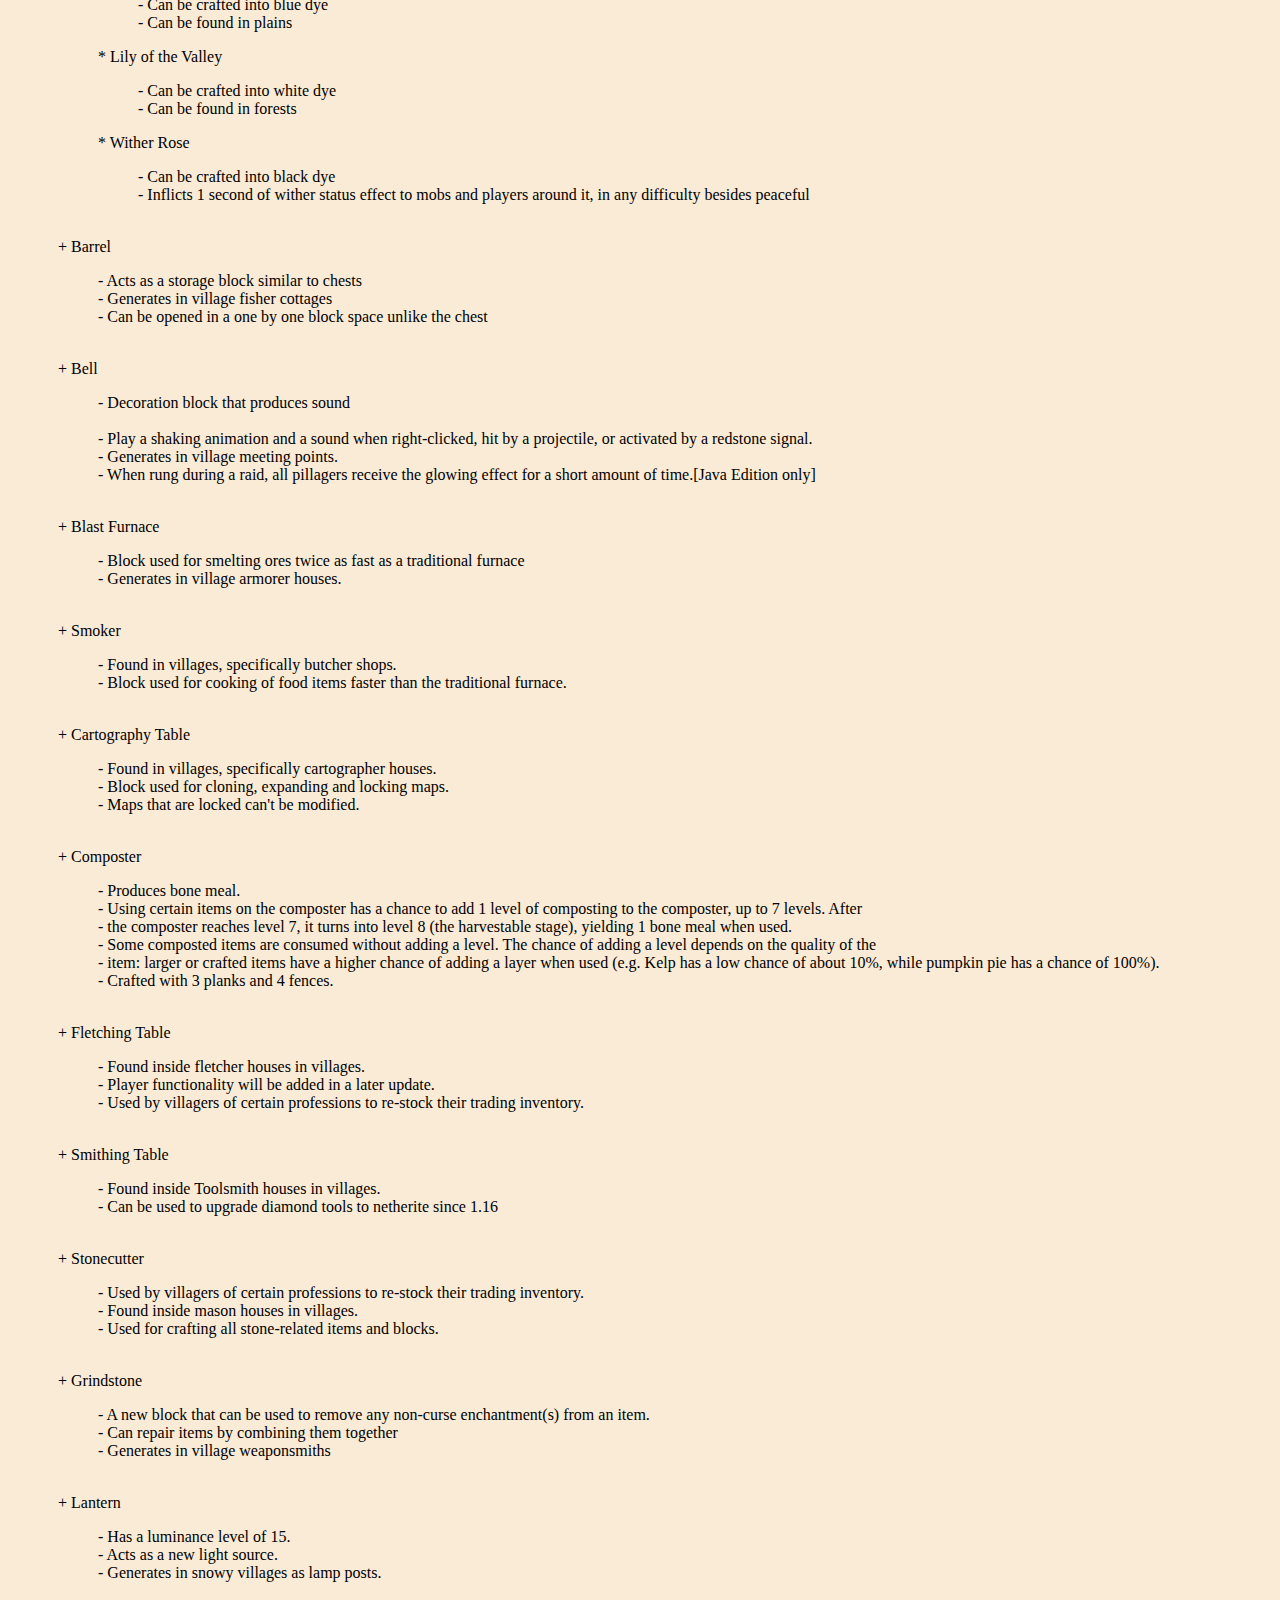
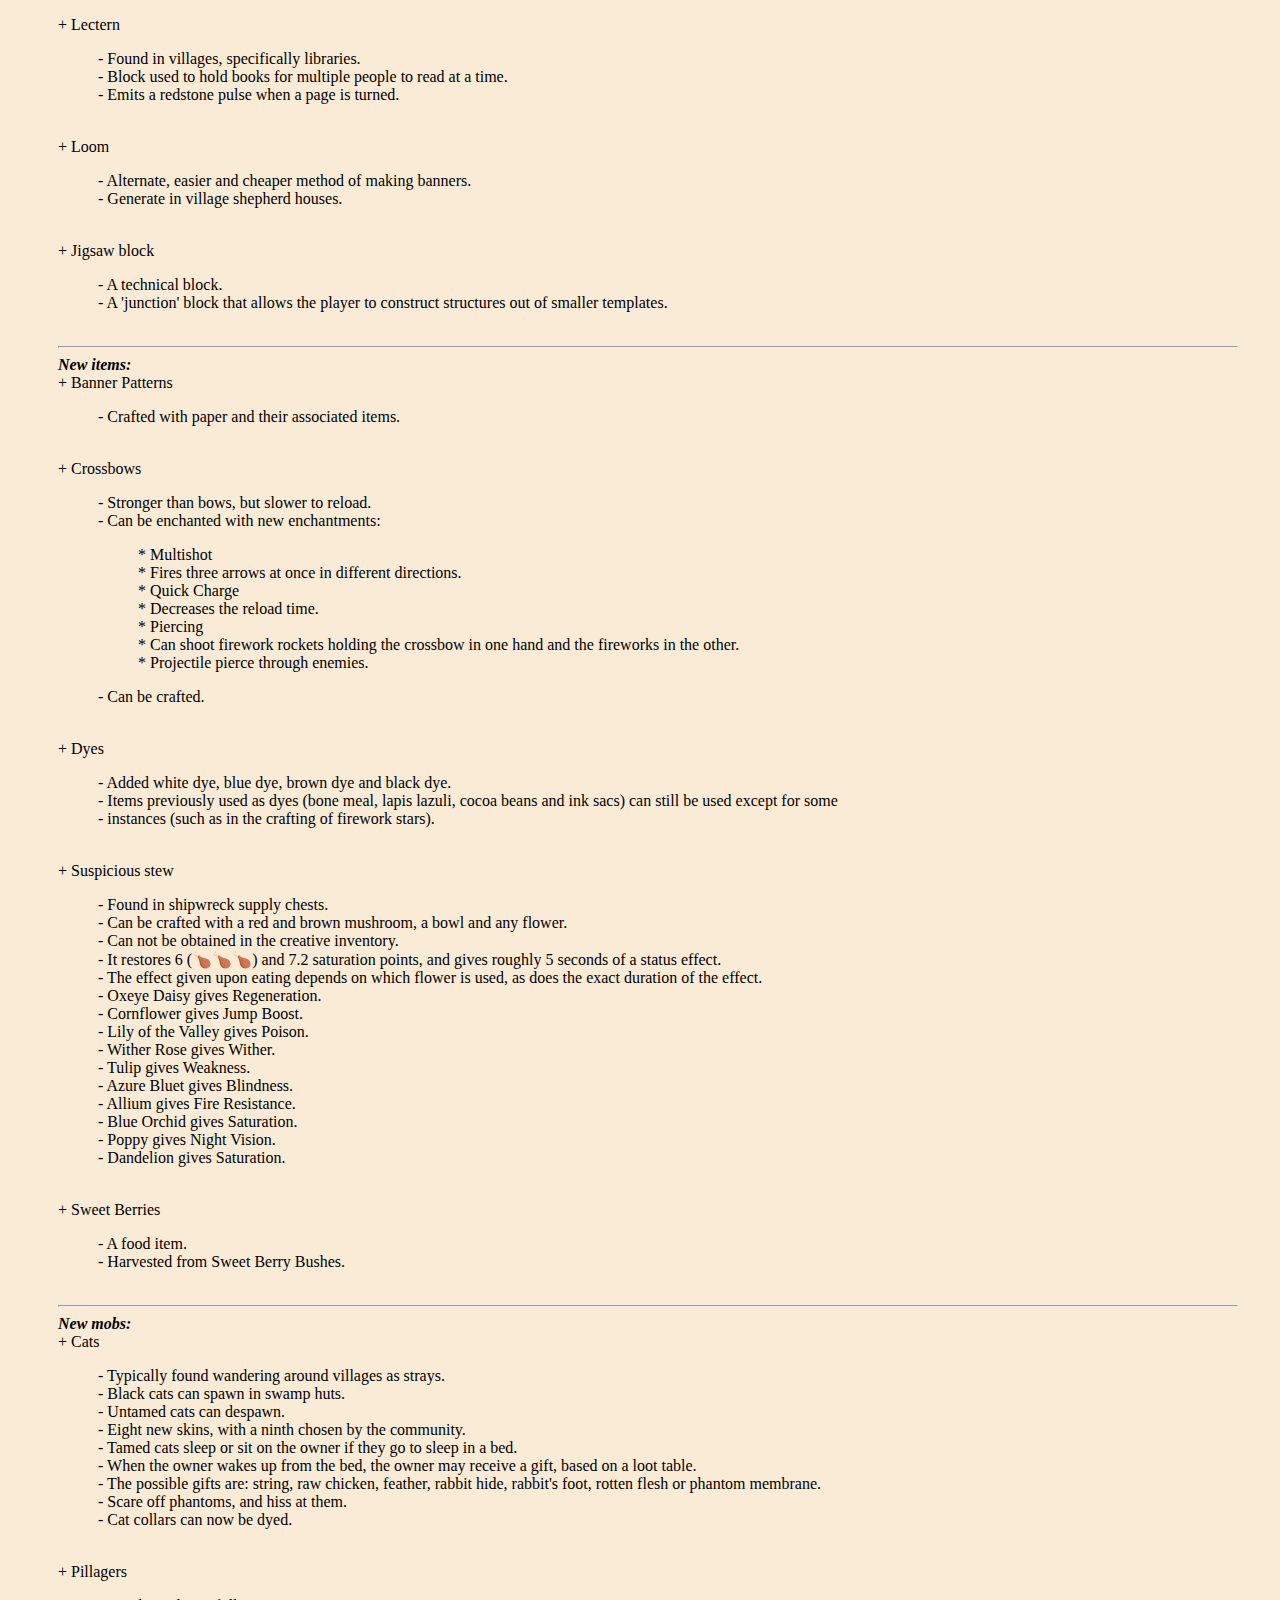
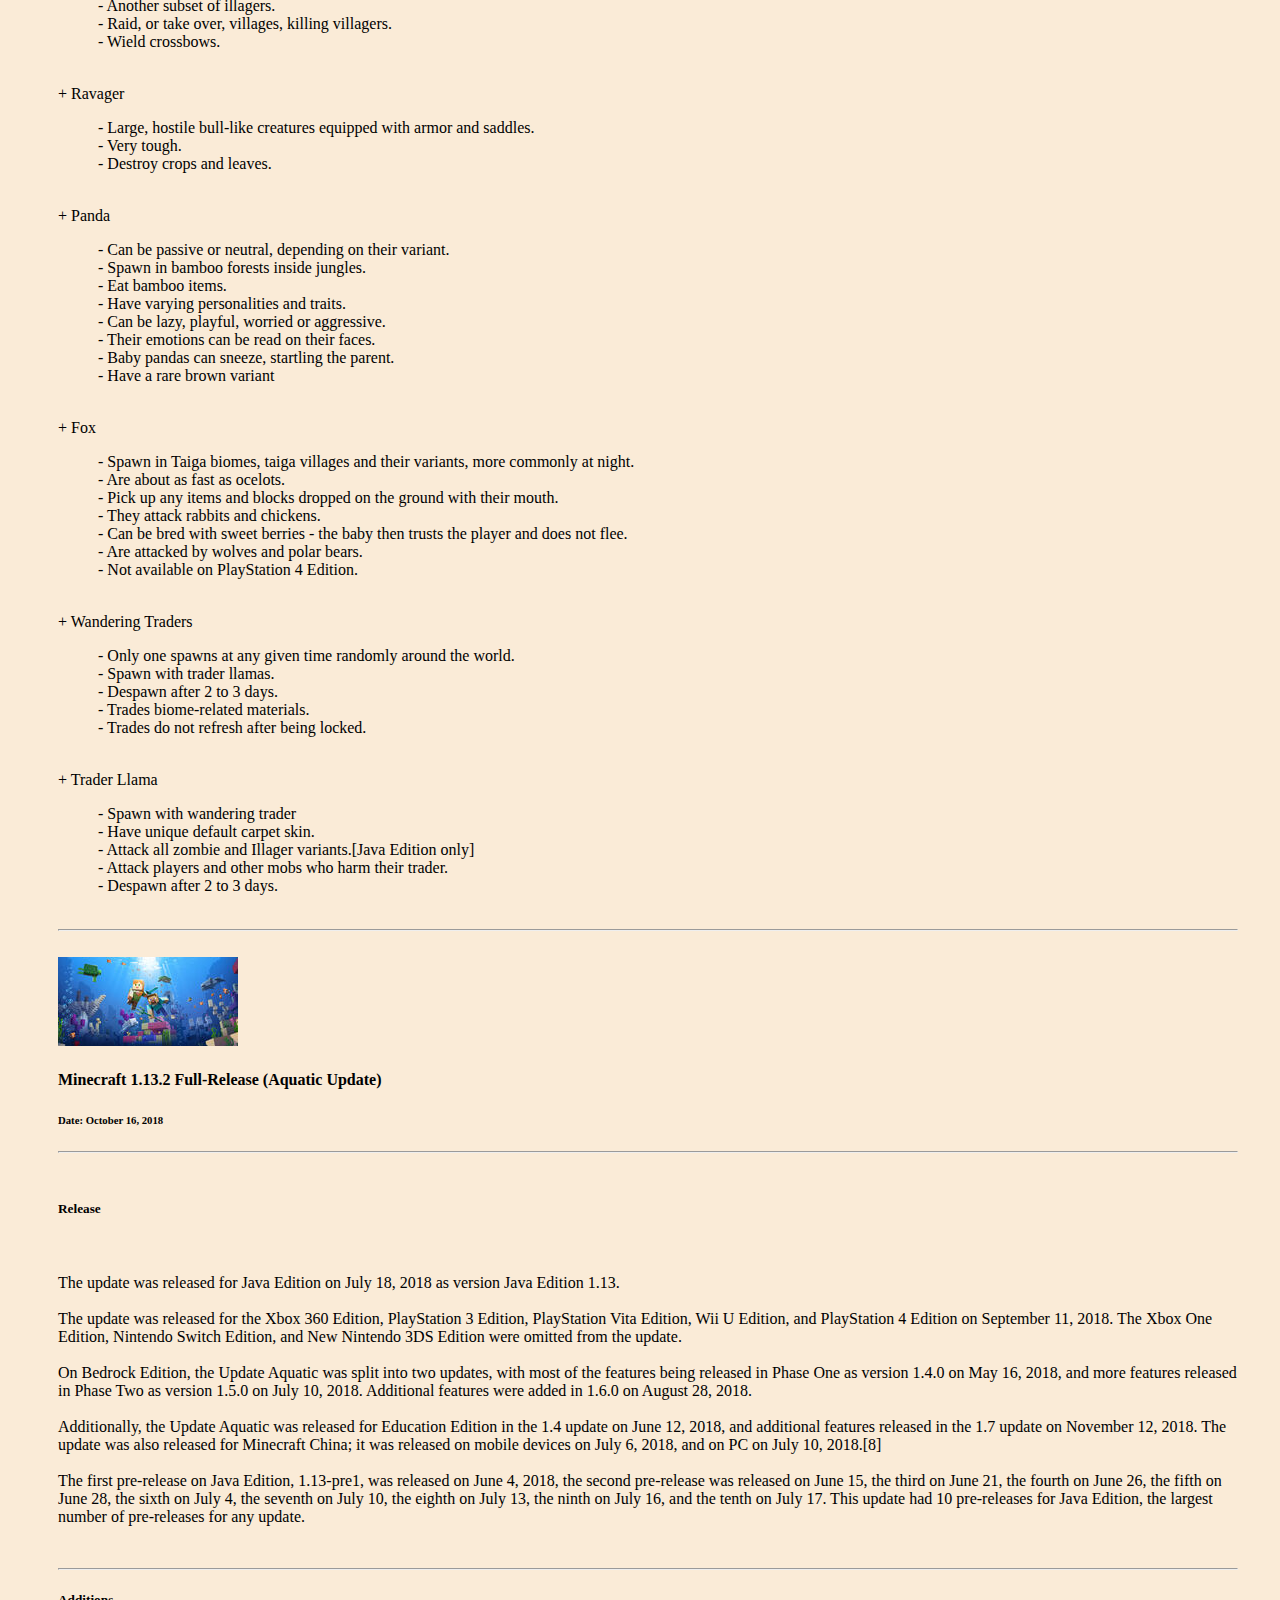
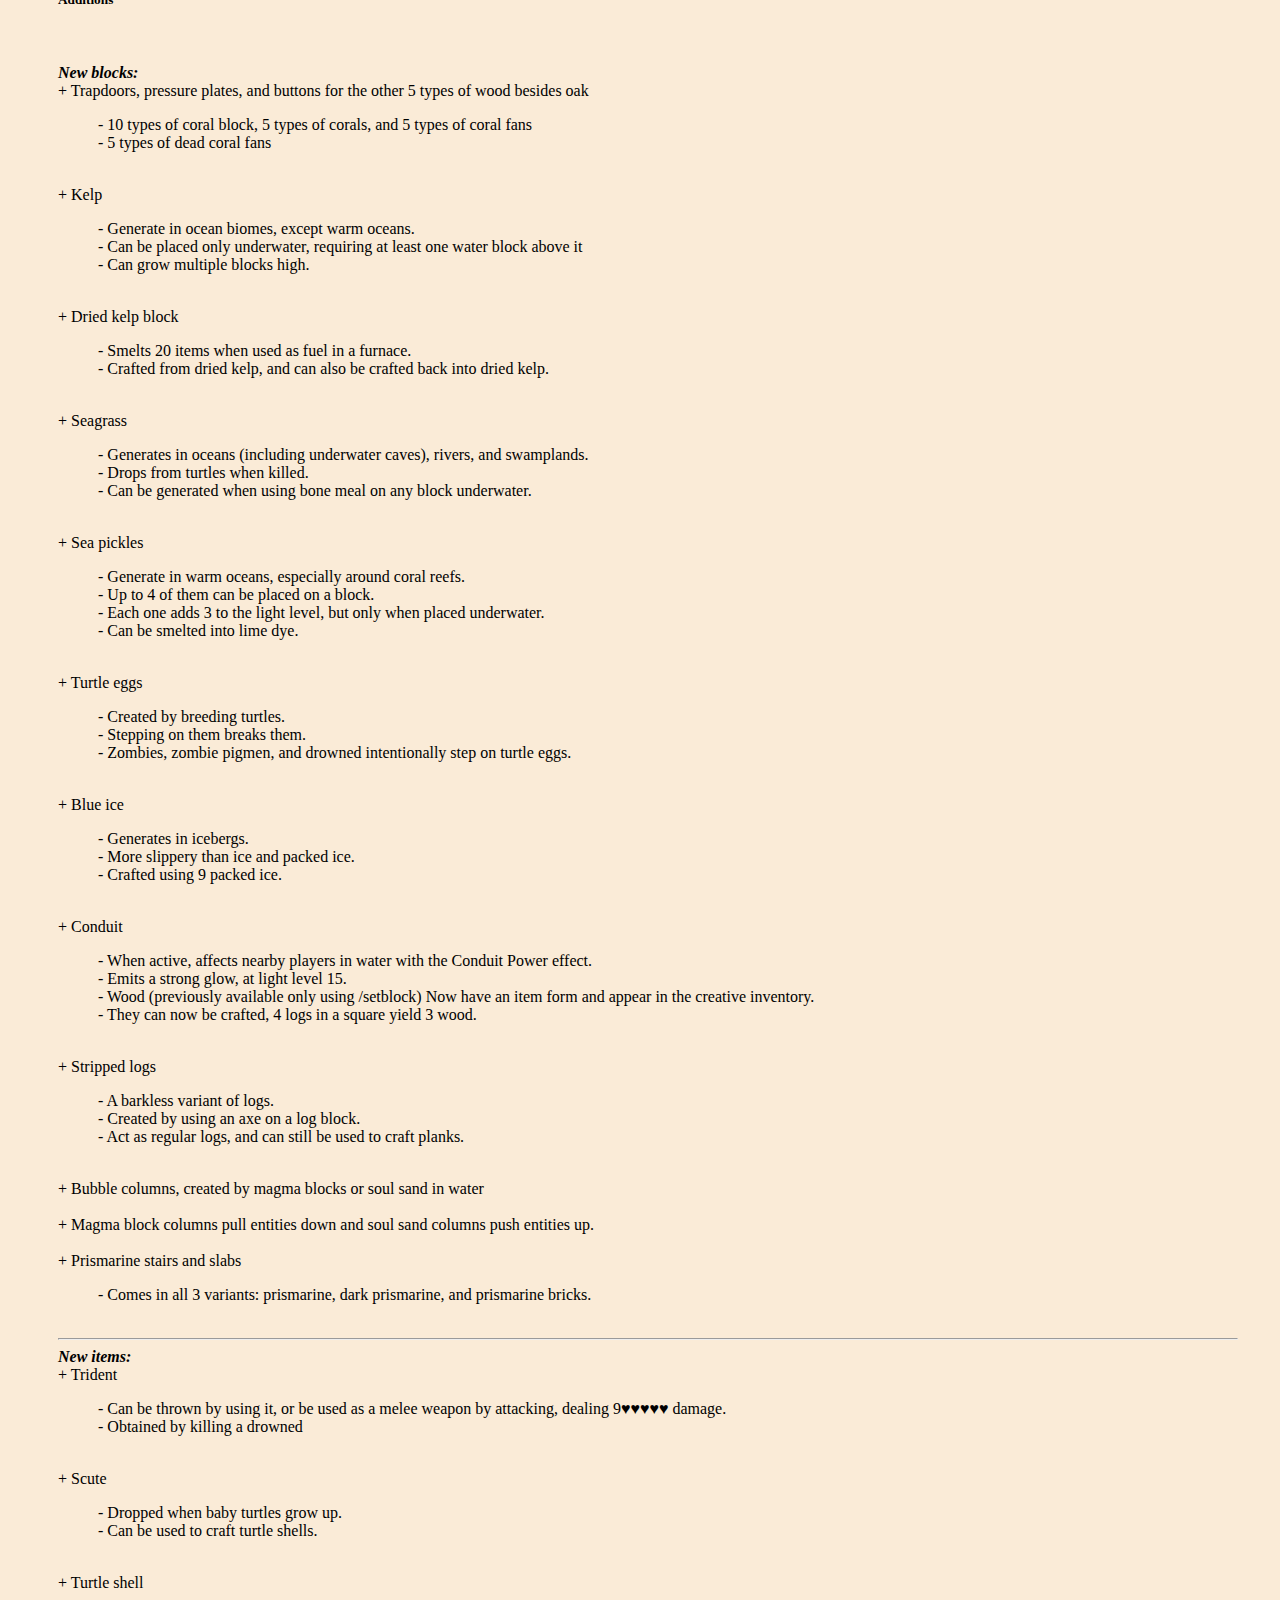
<file: MCUpdates.html>
<!doctype html>
<html lang="en">

<head>
    <!-- Required meta tags -->
    <meta charset="utf-8">
    <meta name="viewport" content="width=device-width, initial-scale=1">

    <!-- Own CSS-->
    <link href="CSS/Stylesheet.css" rel="stylesheet">
    <!-- Bootstrap CSS -->
    <link href="https://cdn.jsdelivr.net/npm/bootstrap@5.0.1/dist/css/bootstrap.min.css" rel="stylesheet"
        integrity="sha384-+0n0xVW2eSR5OomGNYDnhzAbDsOXxcvSN1TPprVMTNDbiYZCxYbOOl7+AMvyTG2x" crossorigin="anonymous">

    <title>Insulin's Github-Page</title>
</head>

<body>
    <div class="container">
        <nav class="navbar navbar-expand-lg navbar-dark bg-dark">
            <div class="container-fluid">
                <a class="navbar-brand" href="#"><img src="Assets/IMG/code_brackets_insulin.png" alt="code_brackets_insulin.png"
                        style="height: 50px; width: 50px; background-color:azure; margin-right: 10px; border-radius: 50%" />Insulin's
                    Github-Page</a>
                <button class="navbar-toggler" type="button" data-bs-toggle="collapse"
                    data-bs-target="#navbarSupportedContent" aria-controls="navbarSupportedContent"
                    aria-expanded="false" aria-label="Toggle navigation">
                    <span class="navbar-toggler-icon"></span>
                </button>
                <div class="collapse navbar-collapse" id="navbarSupportedContent">
                    <ul class="navbar-nav me-auto mb-2 mb-lg-0">
                    <li><a class="nav-link" href="InsulinsForum.html" style="float: right;">(WIP) Forum</a></li>
                        <!-- Minecraft Java Edition-->
                        <li class="nav-item dropdown">
                            <a class="nav-link dropdown-toggle active" href="#" id="navbarDropdown" role="button"
                                data-bs-toggle="dropdown" aria-expanded="false">
                                Minecraft Java Edition
                            </a>
                            <ul class="dropdown-menu" aria-labelledby="navbarDropdown">
                                <li><a class="dropdown-item active"  aria-current="page"href="MCUpdates.html">Minecraft Update News</a></li>
                                    <li>
                                        <hr class="dropdown-divider">
                                    </li>
                                <li><a class="dropdown-item" href="datapacks.html">Datapacks</a></li>
                                <li><a class="dropdown-item" href="resourcepack.html">Resourcepacks</a></li>
                                <li><a class="dropdown-item" href="survivalMaps.html">Survial Maps</a></li>
                                <li><a class="dropdown-item" href="modpacks.html">Modpacks</a></li>
                                <li><a class="dropdown-item" href="servers.html">Servers</a></li>
                                <!--<li><hr class="dropdown-divider"></li>-->
                            </ul>
                        </li>
                        <!-- Minecraft Java Edition-->
                        <!-- Minecraft dungeons-->
                        <!-- WIPs
                      <li class="nav-item dropdown">
                      <a class="nav-link dropdown-toggle" href="#" id="navbarDropdown" role="button" data-bs-toggle="dropdown" aria-expanded="false">7 Days To Die</a>
                      <ul class="dropdown-menu" aria-labelledby="navbarDropdown">
                        <li><a class="dropdown-item" href="#">A19+</a></li>
                        <li><a class="dropdown-item" href="#">A20+</a></li>
                        turn of -> <li><hr class="dropdown-divider"></li>
                      </ul>
                    </li>
                -->
                        <!-- Minecraft dungeons-->
                        <!--<li class="nav-item"><a class="nav-link disabled" href="#" tabindex="-1" aria-disabled="true">Disabled</a></li>-->
                    </ul>
                </div>
            </div>
        </nav>
        <div class="banner">
            <img src="Assets/IMG/minecraft_logo.png" alt="minecraft_logo.png">
            <br><br>
            <h1 style="text-align:center;">this page is work in progress</h1><br><br>
        </div>


        <div class="content">
            <h1 style="text-align:center;">Here lies the  minecraft updates news that released and maked Minecraft great again!</h1>
            
            <div class="NetherUpdate">
                <span><img src="Assets/IMG/NetherUpdate.png" alt="NetherUpdate.jpg"><h4>Minecraft 1.16.5 Nether Update</h4></span>
                <h6>date: January 15, 2021</h6>
            </div>
            <br>
            <h5>Release</h5>
            <p>
                The Nether Update is a major update themed around revamping the Nether. It adds multiple new features to this dimension,<br>
                such as new biomes and mobs. The update was announced at MINECON Live 2019[1] and was released on June 23, 2020, only<br>
                for the Java and Bedrock editions of Minecraft. <br>It was released as Java Edition 1.16 and Bedrock Edition
                1.16.0.
                <br><br>
                This update's development on Java Edition started with snapshot 20w06a, which was released on February 5, 2020. The
                first pre-release was released on June 4, 2020, followed by the second on June 5, the third on June 10, the fourth on
                June 11, the fifth on June 12, the sixth on June 15, the seventh on June 16, <br>and the eighth on June 17. The first and
                only release candidate was released on June 18.
                <br><br>
                This update's development on Bedrock Edition started with beta 1.15.0.51, which was released on February 12, 2020.<br>
                Bedrock Edition 1.15.0 was skipped to bring parity between Java and Bedrock release versions.
                <br><br>
                For Minecraft China, the full update was released on January 28, 2021.<br>
            </p>
            <br>
            <hr>
            <h5>Additions</h5>
            <p>
                <b><i>New blocks:</i></b><br>
                + Soul fire<br>
                <p class="tab">
                    - Generates naturally in soul sand valleys, or by lighting soul soil or soul sand on fire. Burns infinitely on these<br>
                    - blocks. Does twice the damage as normal fire. It glows in a blue light. It scares and wards off any nearby piglins.<br><br>
                </p>
                + Soul torch<br>
                <p class="tab">

                </p>
                    - Crafted similarly to a torch, but with a soul sand or soul soil block on the bottom. It glows with a light level of 10,<br>
                    - in a blue appearance, and scares off nearby piglins.<br><br>
                + Soul lantern<br>

                <p class="tab">
                    - Crafted as a regular lantern would, but with a soul torch replacing the regular torch. Glows blue, and emits a light<br>
                    - level of 10. It wards off nearby piglins.<br><br>
                </p>

                    
                + Soul campfire<br>

                <p class="tab">
                    - Crafted as a regular campfire, but with soul soil or soul sand replacing the coal. Emits a blue glow, with a light
                    level<br>
                    - of 10. Wards off nearby piglins.<br><br>
                </p>

                    
                + Crimson and warped fungi<br>

                <p class="tab">
                    - Generates naturally in their corresponding biomes, the crimson and warped forests, on crimson or warped nylium. When<br>
                    - fertilized with bone meal, it grows into crimson or warped huge fungi, as long as it is planted on it's corresponding<br>
                    - nylium. Can be obtained infinitely from applying bone meal to nylium of either type.<br><br>
                </p>

                    
                + Crimson and warped stems<br>

                <p class="tab">
                    - Woodlike blocks that make up the stems of crimson and warped huge fungi. Can be crafted into corresponding plank,
                    slab,<br>
                    - stair, fence, fence gate, door, trapdoor, button, or pressure plate variants. Does not burn, and can be stripped with
                    an axe.<br><br>
                </p>

                   
                + Crimson and warped hyphae<br>

                <p class="tab">
                    - Crafted with 4 crimson or warped stems. Resembles crimson or warped stems, but with the bark on all sides.<br>
                    - Crimson and warped planks<br>
                    - Four are crafted from a single crimson or warped stem.<br><br>
                </p>

                   
                + Warped wart block

                <p class="tab">
                    - A variant of nether wart block that generates in warped forests and as part of huge warped fungi. It does not have a<br>
                    - crafting recipe and can be obtained only from the previously said sources.<br><br>
                </p>

                    
                + Shroomlight

                <p class="tab">
                    - Sometimes generates as part of huge fungi. Glows with a light level of 15.<br><br>
                </p>

                    
                + Weeping vines<br>

                <p class="tab">
                    - Generates in the ceiling of crimson forests and as part of huge crimson fungi. Applying bone meal makes it grow
                    downward.<br><br>
                </p>

                    
                + Twisting vines<br>
                
                <p class="tab">
                    - Generates in warped forests. Can be obtained by applying bone meal to warped nylium, and can be grown upward.<br>
                </p>

                    
                + Crimson and warped nylium<br>

                <p class="tab">
                    - Makes up the "grass" of the crimson and warped forests. Can be spread onto adjacent netherrack by applying bone meal
                    it.<br><br>
                </p>

                    
                + Crimson and warped roots<br>

                <p class="tab">
                    - Mostly generate in their corresponding forest biomes; however, crimson roots can also generate in soul sand valleys
                    and<br>
                    - rarely in warped forests. Generates on nylium or soul soil, and can be obtained by fertilizing nylium with bone meal.<br><br>
                </p>

                    
                + Nether sprouts<br>

                <p class="tab">
                    - Generates in warped forests. Can be fertilized with bone meal, and obtained from warped nylium. If broken without<br>
                    - shears, it drops nothing.<br><br>
                </p>

                    
                + Soul soil<br>

                <p class="tab">
                    - Generates naturally in soul sand valleys. Is affected by the Soul Speed enchantment.<br><br>
                </p>

                    
                + Basalt<br>

                <p class="tab">
                    - Generates in large patches in basalt deltas, forming stacking structures, although it can also generate in basalt<br>
                    - pillars in soul sand valleys. Can be infinitely generated by placing a lava source or flowing block next to blue ice,
                    as<br>
                    - long as it is also adjacent to soul soil. Can also be used to craft polished basalt.<br><br>
                </p>


                + Blackstone (and its variants)<br>

                <p class="tab">
                    - Generates in both brick and raw form in bastion remnant structures. Can be polished through a stonecutter or by
                    crafting<br>
                    - 4 together. Polished variants can also be turned into button or pressure plates, or bricks. All variants have<br>
                    - corresponding slab, stair, and wall variants. Also generates in basalt deltas in large patches and in small patches in<br>
                    - other Nether biomes.<br><br>
                </p>

                   
                + Nether gold ore<br>

                <p class="tab">
                    - Generates in all Nether biomes. Drops 2–4 gold nuggets upon mining, although this can be increased with Fortune.
                    Mining<br>
                    - with Silk Touch gives the block itself, which can be smelted into a gold ingot. Aggravates any nearby piglins if
                    mined.<br><br>
                </p>

                    
                + Crying obsidian<br>

                <p class="tab">
                    - Can be obtained via bartering with piglins or from a ruined portal. Emits a light level of 10, and purple "teardrop"<br>
                    - particles. Six crying obsidian and 3 glowstone create a respawn anchor.<br><br>
                </p>

                    
                + Ancient debris<br>

                <p class="tab">
                    - Rare ore block found in the Nether, that is most commonly found below lava level, at y = 15. Can be smelted into<br>
                    - netherite scraps, and generates in blobs of 1–3, always unexposed to air. Does not burn up in fire or lava when
                    dropped.<br><br>
                </p>

                    
                + Block of netherite<br>

                <p class="tab">
                    - Crafted using 9 netherite ingots. Can be used to activate a beacon. Does not burn up in fire or lava when dropped.<br><br>
                </p>

                    
                + Target<br>

                <p class="tab">
                    - A redstone block that is crafted with 1 hay bale and 4 redstone dust. When hit with any projectile, it emits a
                    redstone<br>
                    - signal for a short period, without the necessity of a comparator.<br><br>
                </p>

                    
                + Respawn anchor<br>

                <p class="tab">
                    - A block that can be used to set a spawnpoint in the Nether. For it to work, it must be charged using a maximum of four<br>
                    - glowstone blocks, and a minimum of one. It explodes violently if used in the Overworld or the End.<br><br>
                </p>

                    
                + Lodestone<br>

                <p class="tab">
                    - Crafted with 1 netherite ingot and 8 chiseled stone bricks, or rarely found in bastion remnant loot chests. When a<br>
                    - compass is used on it, the compass always points to the lodestone, unless it is in a different dimension as the<br>
                    - lodestone (in which it swerves in random directions), the lodestone is broken, or it is used on a different lodestone.<br><br>
                </p>

                    
                + Chain<br>

                <p class="tab">
                    - Generates hanging lanterns in bastion remnants, or crafted from 2 iron nuggets and one iron ingot. Can be waterlogged,<br>
                    - and can hang lanterns and various other blocks.<br><br>
                </p>

                    
                + Nether bricks variants<br>

                <p class="tab">
                    - Cracked and chiseled nether bricks, crafted similar to other cracked and chiseled blocks. The chiseled variant
                    resembles<br>
                    - a wither skeleton skull.<br><br>
                </p>

                    
                + Quartz bricks<br>

                <p class="tab">
                    - Crafted with 4 blocks of quartz in a 2×2 formation.<br><br>
                </p>

                <hr>
                <b><I>New items:</I></b><br>
                + Netherite scrap<br>

                <p class="tab">
                    - Smelted from ancient debris. Four netherite scraps and four gold ingots craft a netherite ingot. Does not burn up in<br>
                    - fire or lava when dropped.<br><br>
                </p>

                    
                + Netherite ingot<br>

                <p class="tab">
                    - Can be used on diamond armor/tools in a smithing table interface to create netherite armor/tools, retaining the name,<br>
                    - enchantments, and durability. Does not burn up in fire or lava when dropped.<br><br>
                </p>

                    
                + Netherite armor<br>

                <p class="tab">
                    - Significantly stronger and more durable than diamond armor, with a new statistic that affects knockback called
                    Knockback<br>
                    - Resistance. Does not burn up in fire or lava when dropped.<br><br>
                </p>

                    
                + Netherite tools<br>

                <p class="tab">
                    - More durable than diamond tools, does not burn up in fire or lava when dropped.<br><br>
                </p>

                    
                + Warped fungus on a stick<br>

                <p class="tab">
                    - Crafted with one fishing rod and one warped fungus. Attracts nearby striders, and when a strider is ridden, it leads
                    it<br>
                    - in the direction the warped fungus on a stick is held. When riding the strider, using the warped fungus on a stick
                    with<br>
                    - the use key boosts the strider's movement speed for a significant amount of time, but also remove some durability.<br><br>
                </p>

                    
                + Pigstep music disc<br>

                <p class="tab">
                    - Can be found only in bastion remnant loot chests. When played in a jukebox, it plays the song Pigstep by Lena Raine.<br><br>
                </p>
                
                    
                + Lodestone compass<br>

                <p class="tab">
                    - Created when a compass is used on a lodestone. Always points to the lodestone.<br><br>
                </p>

                   
                + Snout banner pattern<br>

                <p class="tab">
                    - A rare banner pattern found as loot in bastion remnant loot chests. When placed onto a banner, it resembles a piglin's
                    snout.<br><br>
                </p>

                <hr>
                <b><i>New mobs:</i></b><br>
                + Piglin<br>

                <p class="tab">
                    - Spawns commonly in crimson forests, uncommonly in nether wastes, and in bastion remnants. Attacks the player unless it<br>
                    - is wearing at least one piece of gold armor. Attacks wither skeletons and the Wither on sight, while occasionally<br>
                    - attacking hoglins for food. Are attracted by gold related items, except for some of them. If the gold related item is
                    a<br>
                    - armor piece or sword, they equip it. Piglins are afraid of soul light-related blocks. Can be bartered by giving them a<br>
                    - gold ingot, which causes them to throw a random item in their bartering loot table in return.<br><br>
                </p>

                    
                + Strider<br>

                <p class="tab">
                    - Spawns in lava oceans in the Nether. Can be bred with warped fungus, which creates a baby strider. Can be ridden by<br>
                    - using a saddle on it, but can be controlled only with a warped fungus on a stick, similar to pigs in the Overworld.<br><br>
                </p>

                    
                + Zoglin<br>

                <p class="tab">
                    - A mob that spawns only if a hoglin stays in the Overworld or End for 30 seconds. Is aggressive toward all mobs except<br>
                    - for creepers and other zoglins.<br><br>
                </p>

                    
                + Hoglin<br>

                <p class="tab">
                    - A hostile mob that spawns in crimson forests and in hoglin stables in bastion remnants. Is afraid of warped fungus and<br>
                    - can be bred using crimson fungus. Babies also attempt to attack, but when attacked back, they run away immediately.<br><br>
                </p>

                    
                + Piglin brute<br>

                <p class="tab">
                    - A dangerous hostile mob that spawns in bastion remnants. Attacks the player regardless if it's wearing gold armor or
                    not<br>
                    - and is not attracted by gold related items, neither can be bartered. They also attack wither skeletons and the Wither
                    on<br>
                    - sight, just like regular piglins. Their attack damage is quite large, capable of killing a unarmored player in few
                    hits.<br><br>
                </p>

                    <hr>
                <b><i>New generated structures:</i></b><br>
                + Bastion remnants<br>

                <p class="tab">
                    - A rare structure that generates out of four different types, and can generate in any biome except for basalt deltas.<br>
                    - Made entirely of blackstone and basalt, it spawns piglins, piglin brutes, and, if is the hoglin stables variant,<br>
                    - hoglins. Contains loot chests and gold-related blocks that aggravates any nearby piglin if mined or opened.<br><br>
                </p>

                    
                + Basalt pillars<br>

                <p class="tab">
                    - Spawns in soul sand valleys, made entirely of basalt.<br><br>
                </p>

                    
                + Huge fungi<br>

                <p class="tab">
                    - Large tree-like structures that generate in crimson and warped forests. Their structure is made of stems, wart blocks,<br>
                    - shroomlights and if it's a huge crimson fungus, weeping vines.<br>
                    - Ruined portals<br><br>
                </p>

                    
                
                + Runed Portals<br>
                <p class="tab">
                    - A new generated structure that comes in many different sizes, always containing 1 loot chest. They can spawn in any<br>
                    - Nether or Overworld biome, even underground, in water, or in lava lakes. Occasionally contains a block of gold, and is<br>
                    - made of stone bricks if generated in the Overworld, and blackstone bricks if in the Nether.<br><br>
                </p>

                    
                + Nether fossils<br>

                <p class="tab">
                    - Large structures made of bone blocks that generate in soul sand valleys. They are the Nether equivalent to overworld
                    fossils.<br><br>
                </p>

                <hr>
                <b><i>New biomes:</i></b><br>
                + Soul sand valley<br>

                <p class="tab">
                    - A dangerous landscape made entirely out of soul soil and soul sand, with occasional basalt pillars and nether fossils.<br>
                    - Skeletons and ghasts spawn commonly in soul sand valleys, while endermen are less common. Soul fire also generates.<br><br>
                </p>
                
                    
                + Crimson forest<br>

                <p class="tab">
                    - A biome floored with crimson nylium, containing crimson fungi, huge crimson fungi, crimson roots and the occasional<br>
                    - warped fungi. Weeping vines occasionally generate on the roof in this biome. Hoglins, piglins and zombified piglins<br>
                    - spawn in this biome, with the last one being less common.<br><br>
                </p>

                    
                + Warped forest<br>

                <p class="tab">
                    - A biome containing similar traits to the crimson forest, with warped fungi, huge warped fungi, warped roots, nether<br>
                    - sprouts and the occasional crimson fungi and roots as part of the vegetation. Twisted vines generate in large
                    quantities<br>
                    - in this biome. Endermen spawn frequently here.<br><br>
                </p>

                    
                + Basalt deltas<br>


                <p class="tab">
                    - A hard-to-surpass biome made of stalk-like basalt pillars and patches of blackstone. Lava pools ringed with magma blocks<br>
                    - appear in this biome frequently. Magma cubes frequently spawn here, alongside ghasts.<br><br>
                </p>

                    <hr>
                <b><i>New enchantment:</i></b><br>
                + Soul Speed: allows players to walk quickly on soul sand.<br>
                <b><i>New soundtrack for the new biomes:</i></b><br>
                + Minecraft: Nether Update (Original Game Soundtrack) by Lena Raine.<br>
            </p>
            <br>
            <hr>
            <div class="buzzyBees">
                <span><img src="Assets/IMG/BuzzyBees.jpg" alt="BuzzyBees.jpg" style="width: auto; height: auto;"><h4>Minecraft 1.15.2 Buzzy Bees Update</h4></span>
                <h6>Date: July 19, 2019</h6>
            </div>
            <br>
            <h5>Release</h5>
            <p>
                Buzzy Bees was a major update, mainly focused on bees and the items relating to them, as well as also fixing bugs from
                previous versions. The update was released on December 10, 2019, only for the Java and Bedrock editions of
                Minecraft.
                <br><br>
                This update was released on Java Edition as version 1.15. This update's development started with snapshot 19w34a, which
                was released on August 22, 2019. The first pre-release for Java Edition 1.15 was released on November 21, 2019,
                followed by the second on November 25, the third on November 28, the fourth on December 3, the fifth on December 5, the
                sixth on December 6 and the seventh on December 9.
                <br><br>
                It was released on Bedrock Edition as version 1.14.0.
                <br><br>
                Additionally, this update was released for Education Edition in 1.14.31 on August 7, 2020.
                <br><br>
                For Minecraft China, the full update was released on July 16, 2020.
                <br><br>
                The official name for the update, Buzzy Bees was revealed on November 21, 2019.
            </p>
            <br>
            <hr>
            <h6>Additions</h6>
            <br>
            <p>
                <b><i>New blocks:</i></b><br>
                + Bee nests<br>

                <p class="tab">
                
                </p>

                    - Are the homes of bees.<br>
                    - Fills up with honey which you can collect through glass bottles.<br><br>
                + Beehives<br>
                    
                <p class="tab">
                
                </p>

                    - Can be crafted using 6 wood planks and 3 honey combs
                    - Are the homes of bees.<br>
                    - Fills up with honey which you can collect through glass bottles.<br><br>
                + Honey blocks<br>

                <p class="tab">
                
                </p>

                    - Entities touching the side of a honey block slide down slowly.<br>
                    - Takes away some fall damage upon falling onto it.<br>
                    - A player or mob can not jump on honey blocks.<br><br>
                + Honeycomb Blocks<br>
                    - It is a decorative block.<br>
                    - Crafted using four honeycombs in a crafting table.<br><br>
                <hr>
                <b><i>New items:</i></b><br>
                + Honey bottles<br>
                    - Removes the Poison effect when consumed like milk.<br>
                    - Collected by using a glass bottle on a beehive or bee nest.<br><br>
                + Honeycombs<br>
                    - Collected by shearing bee nests and beehives.<br><br>
                <hr>
                <b><i>New mob:</i></b><br>
                + Bees<br>
                    - Inflicts Poison if provoked (on normal and hard difficulty), after that it becomes passive and dies<br>
                    - Attacks in a swarm of bees.<br>
                    - Can pollinate crops and make crops grow faster if pass by them while in pollinated state.<br>
                    - Avoids water.<br>
                    - Homeless bees wander around searching for empty beehives.<br>
                    - Can be bred with flowers<br><br>
            </p>
            <br>
            <hr>
            <div class="village&pillageUpdate">
                <br>
                    <span><img src="Assets/IMG/Villagage&pillage.jpg"
                        style="height: auto; width: auto; background-color:azure; margin-right: 10px;"><h4>Minecaft 1.14.4 Village & pillage Update</h4></span>
                    <h6>Date: July 19, 2019</h6>
                <br>
                    <h5>Release</h5>
                <p>
                    Village & Pillage was a major update themed around revamping villages that was released for versions of Minecraft in
                    2019, with the exception of Xbox 360 Edition, PlayStation 3 Edition, PlayStation Vita Edition, Wii U Edition, Xbox One
                    Edition, Nintendo Switch Edition, and New Nintendo 3DS Edition.
                    <br><br>
                    This update was released for Java Edition as version 1.14 on April 23, 2019. The update's development started with
                    snapshot 18w43a. The first pre-release for Java Edition 1.14 was released on April 10, 2019, followed by the second on
                    April 12, the third on April 16, the fourth on April 17, and the fifth on April 18.
                    <br><br>
                    PlayStation 4 Edition was the only version of Legacy Console Edition to receive the update, which was divided into
                    versions 1.83 on December 18, 2018, 1.88 on February 26, 2019, 1.90 on April 15, 2019, and the main update as 1.91 on
                    June 3, 2019.
                    <br><br>
                    On Bedrock Edition, features of Village & Pillage were split into four separate versions: 1.8.0, released on December
                    11, 2018; 1.9.0, released on February 5, 2019; 1.10.0, released on March 19, 2019; and the main update as version 1.11.0
                    released on April 23, 2019. Additional features were added in 1.13.0 on October 29, 2019.
                    <br><br>
                    Additionally, features from this update were also released for Education Edition in 1.9, 1.12.0, and 1.14.31.
                    <br><br>
                    The official name for the update, Village and Pillage was revealed on September 29, 2018, during the MINECON Earth 2018
                    livestream.
                    <br><br>
                    For Minecraft China, the full update was released on July 4, 2019, based on Bedrock Edition 1.11.<br>
                </p>
                <br>
                <hr>
                <h6>Additions:</h6>
                <br>
                <p>
                        <b><i>New blocks:</i></b> <br>
                            + 14 new stairs, including, stone, diorite, andesite, granite (and their polished variants), mossy stone brick, mossy<br><br>
                            + cobblestone, smooth sandstone, smooth red sandstone, smooth quartz, red nether brick, and end stone brick.<br><br>
                            + 14 new slabs, including stone, diorite, andesite, granite (and their polished variants), mossy stone brick, mossy<br><br>
                            + cobblestone, smooth sandstone, smooth red sandstone, smooth quartz, red nether brick, and end stone brick.<br><br>
                            + 12 new walls, including diorite, andesite, granite, brick, stone brick, mossy stone brick, sandstone, red sandstone, prismarine, nether brick, red nether brick and end stone brick<br><br>
                            + Campfires<br>
                                <p class="tab">
                                    - Act as a decorative fireplace without any fire spread.<br>
                                    - Can cook up to four food items, but slowly (30 seconds).<br>
                                    - Can be lit or unlit.<br>
                                    - Acts as smoke signal when placed on top of a hay bale.<br><br>
                                </p>
                            + Bamboo<br>
                            <p class="tab">
                                - Generated in bamboo forests in jungles<br>
                                - Can be found in shipwrecks and jungle temples loot chests.<br>
                                - Dropped by pandas.<br><br>
                            </p>
                            + Scaffolding<br>
                            <p class="tab">
                                - Can be climbed quickly.<br>
                                - The player can build a pillar of scaffolding by just pressing use on the top face of a scaffolding block.<br>
                                - The whole structure breaks when the bottom block is broken.<br>
                                - The bottom and sides have no collision detection.<br><br>
                            </p>
                            + Flowers<br>
                                <p class="tab">
                                    * Cornflower<br>
                                </p>
                                    <p class="tabtab">
                                        - Can be crafted into blue dye<br>
                                        - Can be found in plains<br>
                                    </p>
                                <p class="tab">
                                    * Lily of the Valley<br>
                                </p>
                                    <p class="tabtab">
                                        - Can be crafted into white dye<br>
                                        - Can be found in forests<br>
                                    </p>
                                <p class="tab">
                                    * Wither Rose<br>
                                </p>
                                    <p class="tabtab">
                                        - Can be crafted into black dye<br>
                                        - Inflicts 1 second of wither status effect to mobs and players around it, in any difficulty besides peaceful<br><br>
                                    </p>
                            
                               
                            + Barrel<br>
                            <p class="tab">
                                - Acts as a storage block similar to chests<br>
                                - Generates in village fisher cottages<br>
                                - Can be opened in a one by one block space unlike the chest<br><br>
                            </p>
                                
                            + Bell<br>
                            <p class="tab">
                                - Decoration block that produces sound<br><br>
                                - Play a shaking animation and a sound when right-clicked, hit by a projectile, or activated by a redstone signal.<br>
                                - Generates in village meeting points.<br>
                                - When rung during a raid, all pillagers receive the glowing effect for a short amount of time.‌[Java Edition
                                only]<br><br>
                            </p>
                                
                            + Blast Furnace<br>
                            <p class="tab">
                                - Block used for smelting ores twice as fast as a traditional furnace<br>
                                - Generates in village armorer houses.<br><br>
                            </p>
                                
                            + Smoker<br>
                            <p class="tab">
                                - Found in villages, specifically butcher shops.<br>
                                - Block used for cooking of food items faster than the traditional furnace.<br><br>
                            </p>
                                
                            + Cartography Table<br>
                            <p class="tab">
                                - Found in villages, specifically cartographer houses.<br>
                                - Block used for cloning, expanding and locking maps.<br>
                                - Maps that are locked can't be modified.<br><br>
                            </p>
                                
                            + Composter<br>
                            <p class="tab">
                                - Produces bone meal.<br>
                                - Using certain items on the composter has a chance to add 1 level of composting to the composter, up to 7 levels.
                                After<br>
                                - the composter reaches level 7, it turns into level 8 (the harvestable stage), yielding 1 bone meal when used.<br>
                                - Some composted items are consumed without adding a level. The chance of adding a level depends on the quality of
                                the<br>
                                - item: larger or crafted items have a higher chance of adding a layer when used (e.g. Kelp has a low chance of about
                                10%, while pumpkin pie has a chance of 100%).<br>
                                - Crafted with 3 planks and 4 fences.<br><br>
                            </p>
                                
                            + Fletching Table<br>
                            <p class="tab">
                                - Found inside fletcher houses in villages.<br>
                                - Player functionality will be added in a later update.<br>
                                - Used by villagers of certain professions to re-stock their trading inventory.<br><br>
                            </p>
                                
                            + Smithing Table<br>
                            <p class="tab">
                                - Found inside Toolsmith houses in villages.<br>
                                - Can be used to upgrade diamond tools to netherite since 1.16<br><br>
                            </p>
                                
                            + Stonecutter<br>
                            <p class="tab">
                                - Used by villagers of certain professions to re-stock their trading inventory.<br>
                                - Found inside mason houses in villages.<br>
                                - Used for crafting all stone-related items and blocks.<br><br>
                            </p>
                                
                            + Grindstone<br>
                            <p class="tab">
                                - A new block that can be used to remove any non-curse enchantment(s) from an item.<br>
                                - Can repair items by combining them together<br>
                                - Generates in village weaponsmiths<br><br>
                            </p>
                                
                            + Lantern<br>
                            <p class="tab">
                                - Has a luminance level of 15.<br>
                                - Acts as a new light source.<br>
                                - Generates in snowy villages as lamp posts.<br><br>
                            </p>
                                
                            + Lectern<br>
                            <p class="tab">
                                - Found in villages, specifically libraries.<br>
                                - Block used to hold books for multiple people to read at a time.<br>
                                - Emits a redstone pulse when a page is turned.<br><br>
                            </p>
                                
                            + Loom<br>
                            <p class="tab">
                                - Alternate, easier and cheaper method of making banners.<br>
                                - Generate in village shepherd houses.<br><br>
                            </p>
                                
                            + Jigsaw block<br>
                            <p class="tab">
                                - A technical block.<br>
                                - A 'junction' block that allows the player to construct structures out of smaller templates.<br><br>
                            </p>
                                
                    <hr>
                        <b><i>New items:</i></b><br>
                            + Banner Patterns<br>
                            
                            <p class="tab">
                                - Crafted with paper and their associated items.<br><br>
                            </p>

                                
                            + Crossbows<br>

                            <p class="tab">
                                - Stronger than bows, but slower to reload.<br>
                                - Can be enchanted with new enchantments:<br>
                            </p>
                                    <p class="tabtab">
                                        * Multishot<br>
                                        * Fires three arrows at once in different directions.<br>
                                        * Quick Charge<br>
                                        * Decreases the reload time.<br>
                                        * Piercing<br>
                                        * Can shoot firework rockets holding the crossbow in one hand and the fireworks in the other.<br>
                                        * Projectile pierce through enemies.<br>
                                    </p>
                            <p class="tab">
                                - Can be crafted.<br><br>
                            </p>
                                    
                                
                            + Dyes<br>

                            <p class="tab">
                                - Added white dye, blue dye, brown dye and black dye.<br>
                                - Items previously used as dyes (bone meal, lapis lazuli, cocoa beans and ink sacs) can still be used except for
                                some<br>
                                - instances (such as in the crafting of firework stars).<br><br>
                            </p>

                                
                            + Suspicious stew<br>

                            <p class="tab">
                                - Found in shipwreck supply chests.<br>
                                - Can be crafted with a red and brown mushroom, a bowl and any flower.<br>
                                - Can not be obtained in the creative inventory.<br>
                                - It restores 6 (🍗🍗🍗) and 7.2 saturation points, and gives roughly 5 seconds of a status effect.<br>
                                - The effect given upon eating depends on which flower is used, as does the exact duration of the effect.<br>
                                - Oxeye Daisy gives Regeneration.<br>
                                - Cornflower gives Jump Boost.<br>
                                - Lily of the Valley gives Poison.<br>
                                - Wither Rose gives Wither.<br>
                                - Tulip gives Weakness.<br>
                                - Azure Bluet gives Blindness.<br>
                                - Allium gives Fire Resistance.<br>
                                - Blue Orchid gives Saturation.<br>
                                - Poppy gives Night Vision.<br>
                                - Dandelion gives Saturation.<br><br>
                            </p>

                                
                            + Sweet Berries<br>

                            <p class="tab">
                                - A food item.<br>
                                - Harvested from Sweet Berry Bushes.<br><br>
                            </p>

                                
                    <hr>
                        <b><i>New mobs:</i></b><br> 
                            + Cats<br>
                            
                            <p class="tab">
                                - Typically found wandering around villages as strays.<br>
                                - Black cats can spawn in swamp huts.<br>
                                - Untamed cats can despawn.<br>
                                - Eight new skins, with a ninth chosen by the community.<br>
                                - Tamed cats sleep or sit on the owner if they go to sleep in a bed.<br>
                                - When the owner wakes up from the bed, the owner may receive a gift, based on a loot table.<br>
                                - The possible gifts are: string, raw chicken, feather, rabbit hide, rabbit's foot, rotten flesh or phantom
                                membrane.<br>
                                - Scare off phantoms, and hiss at them.<br>
                                - Cat collars can now be dyed.<br><br>
                            </p>

                                
                            + Pillagers<br>
                            
                            <p class="tab">
                                - Another subset of illagers.<br>
                                - Raid, or take over, villages, killing villagers.<br>
                                - Wield crossbows.<br><br>
                            </p>
                            
                                
                            + Ravager<br>

                            <p class="tab">
                                - Large, hostile bull-like creatures equipped with armor and saddles.<br>
                                - Very tough.<br>
                                - Destroy crops and leaves.<br><br>
                            </p>

                                
                            + Panda<br>

                            <p class="tab">
                                - Can be passive or neutral, depending on their variant.<br>
                                - Spawn in bamboo forests inside jungles.<br>
                                - Eat bamboo items.<br>
                                - Have varying personalities and traits.<br>
                                - Can be lazy, playful, worried or aggressive.<br>
                                - Their emotions can be read on their faces.<br>
                                - Baby pandas can sneeze, startling the parent.<br>
                                - Have a rare brown variant<br><br>
                            </p>

                                
                            + Fox <br>

                            <p class="tab">
                                - Spawn in Taiga biomes, taiga villages and their variants, more commonly at night.<br>
                                - Are about as fast as ocelots.<br>
                                - Pick up any items and blocks dropped on the ground with their mouth.<br>
                                - They attack rabbits and chickens.<br>
                                - Can be bred with sweet berries - the baby then trusts the player and does not flee.<br>
                                - Are attacked by wolves and polar bears.<br>
                                - Not available on PlayStation 4 Edition.<br><br>
                            </p>

                                
                            + Wandering Traders<br>

                            <p class="tab">
                                - Only one spawns at any given time randomly around the world.<br>
                                - Spawn with trader llamas.<br>
                                - Despawn after 2 to 3 days.<br>
                                - Trades biome-related materials.<br>
                                - Trades do not refresh after being locked.<br><br>
                            </p>

                                
                            + Trader Llama<br>

                            <p class="tab">
                                - Spawn with wandering trader<br>
                                - Have unique default carpet skin.<br>
                                - Attack all zombie and Illager variants.‌[Java Edition only]<br>
                                - Attack players and other mobs who harm their trader.<br>
                                - Despawn after 2 to 3 days.<br><br>
                            </p>
                            
                               
                </p>
            </div>

            <hr>

            <div class="AquaticUpdate">
                <br>
                    <span><img src="Assets/IMG/Update_Aquatic.jpg"
                        style="height: auto; width: auto; background-color:azure; margin-right: 10px;"><h4>Minecraft 1.13.2 Full-Release (Aquatic Update)</h4></span>
                    <h6>Date: October 16, 2018</h6>
                    <hr>
                <br>
                    <h5>Release</h5>
                    <br>
                    <p>
                    The update was released for Java Edition on July 18, 2018 as version Java Edition 1.13.
                    <br><br>
                    The update was released for the Xbox 360 Edition, PlayStation 3 Edition, PlayStation Vita Edition, Wii U Edition, and
                    PlayStation 4 Edition on September 11, 2018. The Xbox One Edition, Nintendo Switch Edition, and New Nintendo 3DS
                    Edition were omitted from the update.
                    <br><br>
                    On Bedrock Edition, the Update Aquatic was split into two updates, with most of the features being released in Phase One
                    as version 1.4.0 on May 16, 2018, and more features released in Phase Two as version 1.5.0 on July 10, 2018.
                    Additional features were added in 1.6.0 on August 28, 2018.
                    <br><br>
                    Additionally, the Update Aquatic was released for Education Edition in the 1.4 update on June 12, 2018, and
                    additional features released in the 1.7 update on November 12, 2018. The update was also released for Minecraft China;
                    it was released on mobile devices on July 6, 2018, and on PC on July 10, 2018.[8]
                    <br><br>
                    The first pre-release on Java Edition, 1.13-pre1, was released on June 4, 2018, the second pre-release was released on
                    June 15, the third on June 21, the fourth on June 26, the fifth on June 28, the sixth on July 4, the seventh on July 10,
                    the eighth on July 13, the ninth on July 16, and the tenth on July 17. This update had 10 pre-releases for Java Edition,
                    the largest number of pre-releases for any update.
                    </p>
                    <br>
                    <hr>
                        <h5>Additions</h5>
                    <br>
                    <p>
                        <b><i>New blocks:</i></b><br>
                            + Trapdoors, pressure plates, and buttons for the other 5 types of wood besides oak<br>

                            <p class="tab">
                                - 10 types of coral block, 5 types of corals, and 5 types of coral fans<br>
                                - 5 types of dead coral fans<br><br>
                            </p>

                                
                            + Kelp<br>

                            <p class="tab">
                                - Generate in ocean biomes, except warm oceans.<br>
                                - Can be placed only underwater, requiring at least one water block above it<br>
                                - Can grow multiple blocks high.<br><br>
                            </p>

                                
                            + Dried kelp block<br>

                            <p class="tab">
                                - Smelts 20 items when used as fuel in a furnace.<br>
                                - Crafted from dried kelp, and can also be crafted back into dried kelp.<br><br>
                            </p>

                                
                            + Seagrass<br>

                            <p class="tab">
                                - Generates in oceans (including underwater caves), rivers, and swamplands.<br>
                                - Drops from turtles when killed.<br>
                                - Can be generated when using bone meal on any block underwater.<br><br>
                            </p>

                                
                            + Sea pickles<br>

                            <p class="tab">
                                - Generate in warm oceans, especially around coral reefs.<br>
                                - Up to 4 of them can be placed on a block.<br>
                                - Each one adds 3 to the light level, but only when placed underwater.<br>
                                - Can be smelted into lime dye.<br><br>
                            </p>

                                
                            + Turtle eggs<br>

                            <p class="tab">
                                - Created by breeding turtles.<br>
                                - Stepping on them breaks them.<br>
                                - Zombies, zombie pigmen, and drowned intentionally step on turtle eggs.<br><br>
                            </p>

                                
                            + Blue ice<br>

                            <p class="tab">
                                - Generates in icebergs.<br>
                                - More slippery than ice and packed ice.<br>
                                - Crafted using 9 packed ice.<br><br>
                            </p>

                                
                            + Conduit<br>

                            <p class="tab">
                                - When active, affects nearby players in water with the Conduit Power effect.<br>
                                - Emits a strong glow, at light level 15.<br>
                                - Wood (previously available only using /setblock) Now have an item form and appear in the creative inventory.<br>
                                - They can now be crafted, 4 logs in a square yield 3 wood.<br><br>
                            </p>

                                
                            + Stripped logs<br>

                            <p class="tab">
                                - A barkless variant of logs.<br>
                                - Created by using an axe on a log block.<br>
                                - Act as regular logs, and can still be used to craft planks.<br><br>
                            </p>

                                
                            + Bubble columns, created by magma blocks or soul sand in water<br><br>
                            + Magma block columns pull entities down and soul sand columns push entities up.<br><br>
                            + Prismarine stairs and slabs<br>

                            <p class="tab">
                                - Comes in all 3 variants: prismarine, dark prismarine, and prismarine bricks.<br><br>
                            </p>

                                
                        <hr>

                        <b><i>New items:</i></b><br>
                            + Trident<br>

                            <p class="tab">
                                - Can be thrown by using it, or be used as a melee weapon by attacking, dealing 9♥♥♥♥♥ damage.<br>
                                - Obtained by killing a drowned<br><br>
                            </p>

                                
                            + Scute<br>

                            <p class="tab">
                                - Dropped when baby turtles grow up.<br>
                                - Can be used to craft turtle shells.<br><br>
                            </p>

                                
                            + Turtle shell<br>

                            <p class="tab">
                                - Can be used as a helmet, adding 2 armor points.<br>
                                - Can be used to brew the potion of the Turtle Master.<br><br>
                            </p>

                                
                            + Dried kelp<br>

                            <p class="tab">
                                - Obtained by smelting kelp.<br>
                                - Can be eaten, restoring 1 (🍗) hunger point.<br><br>
                            </p>

                                
                            + Phantom membrane<br>

                            <p class="tab">
                                - Dropped by phantoms.<br>
                                - Used to repair elytra.<br>
                                - Used to brew potions of Slow Falling.<br><br>
                            </p>

                                
                            + Heart of the sea<br>

                            <p class="tab">
                                - Found in all buried treasure chests in stacks of 1.<br><br>
                            </p>

                                
                            + Nautilus shell<br>

                            <p class="tab">
                                - Obtained from fishing or Drowned<br>
                                - Potion of the Turtle Master<br>
                                - Gives Slowness IV and Resistance III.<br>
                                - Arrow of the Turtle Master<br>
                                - Gives the same effects as potion of the Turtle Master<br>
                                - Potion of Slow Falling<br>
                                - Grants the Slow Falling effect<br>
                                - Arrow of Slow Falling<br>
                                - Grants the Slow Falling effect<br><br>
                            </p>

                                
                            + Debug stick‌[Java Edition only]<br>

                            <p class="tab">
                                - A technical item used to cycle between different block states.<br><br>
                            </p>

                                
                            + Buried treasure explorer map<br>

                            <p class="tab">
                                - Leads the player to buried treasure.<br><br>
                            </p>

                                
                            + Spawn eggs for turtles, phantoms, cod, salmon, pufferfish, tropical fish, and drowned<br><br>
                            + Fish buckets: cod, salmon, pufferfish, and tropical fish<br><br>
                        <hr>
                        <b><i>New effects:</i></b><br>
                            + Slow Falling<br>

                            <p class="tab">
                                - Prevents fall damage.<br>
                                - Makes the player fall slower.<br><br>
                            </p>

                                
                            + Conduit Power<br>

                            <p class="tab">
                                - Stops the breath meter from running out, gives underwater night vision, and increases mining speed.<br><br>
                            </p>

                                
                            + Dolphin's Grace‌[Java Edition only]<br>

                            <p class="tab">
                                - Makes the player swim faster.<br>
                                - Acquired by swimming near dolphins.<br><br>
                            </p>

                                
                            + New enchantments: Loyalty, Impaling, Riptide, and Channeling<br><br>

                        <hr>

                        <b><i>New mobs:</i></b><br>
                            + Phantom<br>

                            <p class="tab">
                                - Spawns in the Overworld when players haven't slept in a while. Considered undead mobs.<br><br>
                            </p>

                                
                            + Dolphin<br>

                            <p class="tab">
                                - Spawn in any ocean that isn't frozen. Neutral mobs.<br>
                                - They can help players find buried treasure; when they are fed raw cod, they swim to the nearest shipwreck or
                                underwater ruins.<br><br>
                            </p>

                                
                            + Turtles<br>

                            <p class="tab">
                                - Spawn on warm beaches in small groups.<br>
                                - Drop 0-2 seagrass upon death.<br><br>
                            </p>

                                
                            + Drowned<br>

                            <p class="tab">
                                - Spawn in all oceans and rivers, as well as in swamps and underwater ruins.<br>
                                - Zombies convert into drowned if submerged in water for a while.<br><br>
                            </p>

                            + Fish mobs:<br>

                            <p class="tab">
                                - Cod, salmon, pufferfish, and 3,584 types of tropical fish<br><br>
                            </p>

                            + New generated structures:<br><br>
                            + Shipwrecks<br><br>
                            + Can be found in oceans and beaches.<br><br>
                            + Contain 1–3 loot chests containing different types of loot depending on the ship.<br><br>
                            + Can generate upright, sideways or upside down.<br><br>
                            + Icebergs,[9] which generate in frozen ocean biomes<br><br>
                            + Underwater ruins<br><br>
                            + Have a cold and warm variant.<br><br>
                            + Buried treasures<br><br>
                            + Underwater caves and ravines<br><br>
                            + Coral reefs<br><br>
                            + Naturally generate in warm ocean biomes.<br><br>
                            + Are composed of coral, coral blocks and coral fans.<br><br>

                        <hr>

                        <b><i>New biomes:</i></b><br>

                        <p class="tab">
                            - Warm, lukewarm, and cold variants of ocean and deep ocean biomes, as well as a deep frozen ocean biome<br>
                            - Divided the End up into separate biomes: Floating, Medium, High, and Barren islands.‌[Java Edition only]<br><br>
                        </p>

                        <hr>

                        <b><i>World types:</i></b><br>

                        <p class="tab">
                            - Buffet mode‌[Java Edition only]<br>
                            - Data packs‌[Java Edition only]<br><br>
                        </p>

                            + Custom recipes.<br><br>
                            + Custom tags.<br><br>
                            + Item forms for mushroom blocks, bark blocks, and double slabs.‌[Java Edition only]<br><br>
                            + 3 new commands: /data, /datapack, and /bossbar.‌[Java Edition only]<br><br>
                            + A command suggestion UI.‌[Java Edition only]<br><br>
                            + A smooth transition is applied to the camera when the player sneaks.<br><br>
                            + Changed pumpkin texture, and renamed the old texture to "carved pumpkin", available when a pumpkin is right-clicked with shears.<br><br>
                            + Water source blocks can now be placed inside of semi-transparent blocks such as stairs and slabs, called waterlogging.<br><br>
                            + Added many new sounds and 3 new underwater music pieces by C418<br><br>
                    </p>
                <br>
            </div>
            
        </div>
        <div class="container">
            <footer class="footer">
                <p>&copy; rights has been reserved to <a href="https://www.github.com/gamingoninsulin" target="blank">J.D.A Weerwag</a>
                </p>
            </footer>
        </div>
        <!-- own script JS -->
        <!-- bootstrap script JS-->
        <script src="https://cdn.jsdelivr.net/npm/@popperjs/core@2.9.2/dist/umd/popper.min.js"
            integrity="sha384-IQsoLXl5PILFhosVNubq5LC7Qb9DXgDA9i+tQ8Zj3iwWAwPtgFTxbJ8NT4GN1R8p"
            crossorigin="anonymous"></script>
        <script src="https://cdn.jsdelivr.net/npm/bootstrap@5.0.1/dist/js/bootstrap.min.js"
            integrity="sha384-Atwg2Pkwv9vp0ygtn1JAojH0nYbwNJLPhwyoVbhoPwBhjQPR5VtM2+xf0Uwh9KtT"
            crossorigin="anonymous"></script>

</body>

</html>
</file>
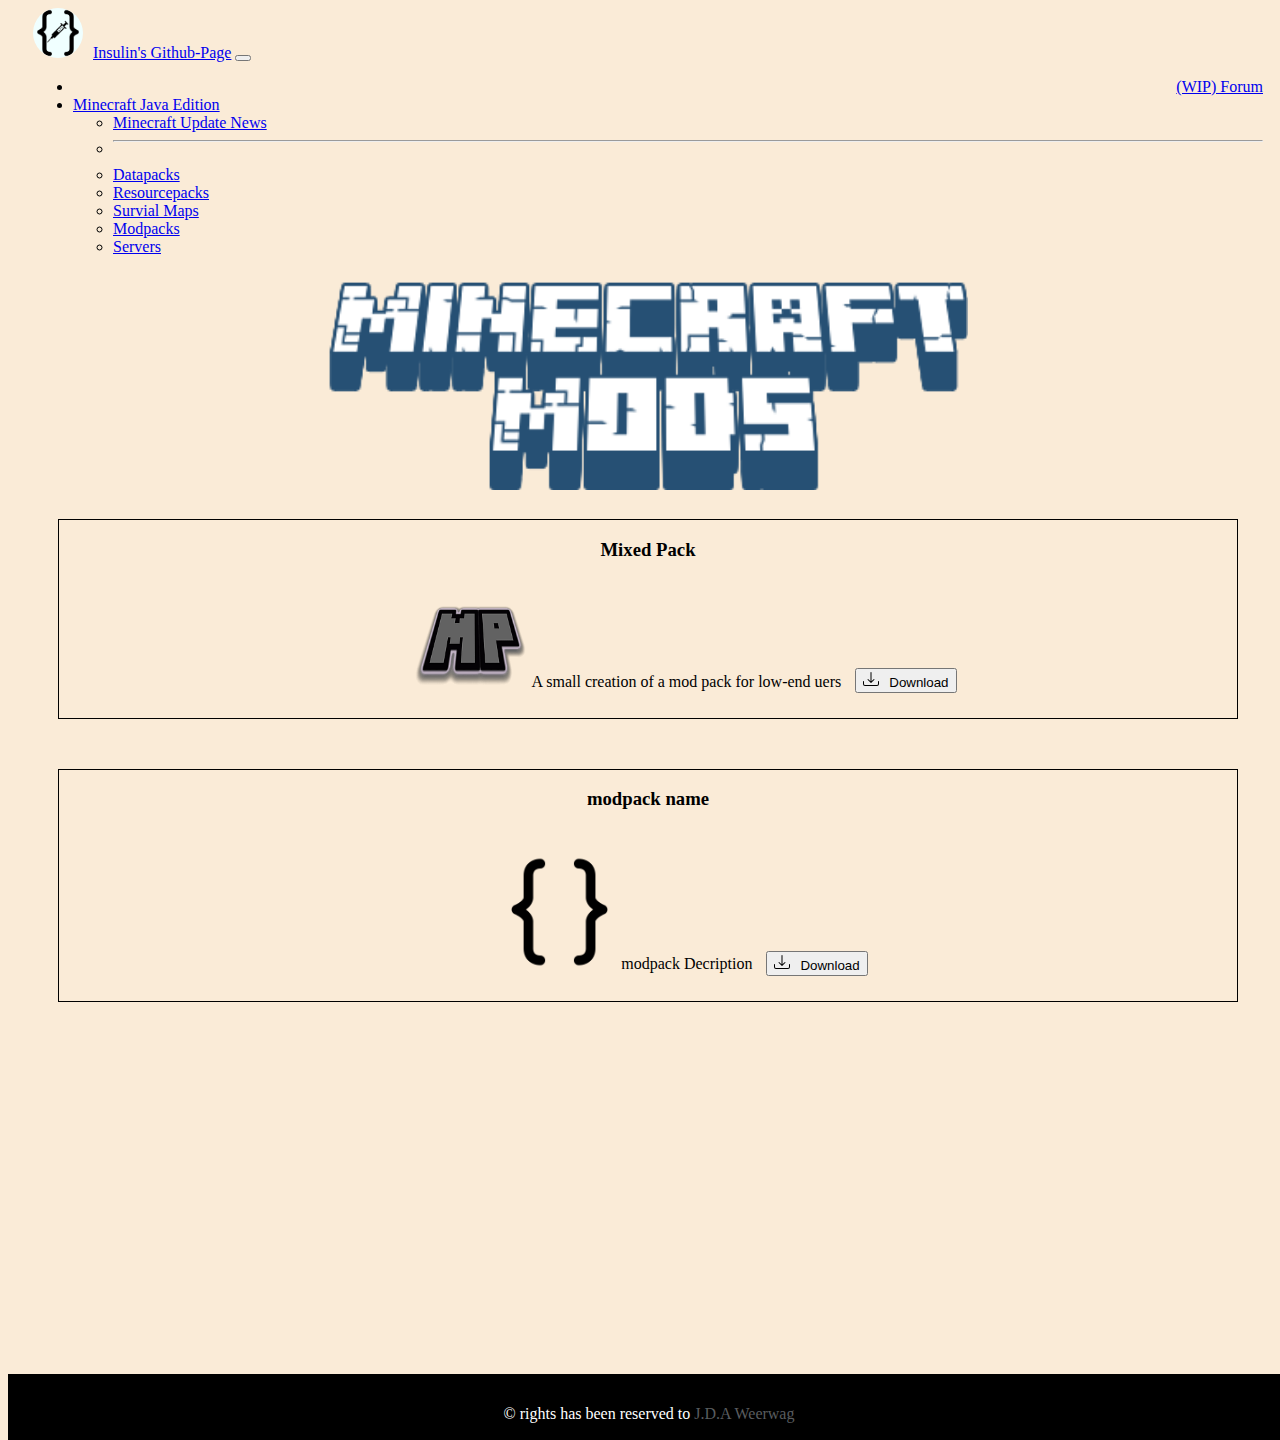
<file: modpacks.html>
<!doctype html>
<html lang="en">
    <head>
        <!-- Required meta tags -->
        <meta charset="utf-8">
        <meta name="viewport" content="width=device-width, initial-scale=1">

        <!-- Own CSS-->
        <link href="CSS/Stylesheet.css" rel="stylesheet">
        <!-- Bootstrap CSS -->
        <link href="https://cdn.jsdelivr.net/npm/bootstrap@5.0.1/dist/css/bootstrap.min.css" rel="stylesheet" integrity="sha384-+0n0xVW2eSR5OomGNYDnhzAbDsOXxcvSN1TPprVMTNDbiYZCxYbOOl7+AMvyTG2x" crossorigin="anonymous">

        <title>Insulin's Github-Page</title>
    </head>
    <body>
    <div class="container">
        <nav class="navbar navbar-expand-lg navbar-dark bg-dark">
          <div class="container-fluid">
            <a class="navbar-brand" href="index.html"><img src="Assets/IMG/code_brackets_insulin.png" alt="code+brackets_insulin.png" style="height: 50px; width: 50px; background-color:azure; margin-right: 10px; border-radius: 50%"/>Insulin's Github-Page</a>
            <button class="navbar-toggler" type="button" data-bs-toggle="collapse" data-bs-target="#navbarSupportedContent" aria-controls="navbarSupportedContent" aria-expanded="false" aria-label="Toggle navigation">
              <span class="navbar-toggler-icon"></span>
            </button>
            <div class="collapse navbar-collapse" id="navbarSupportedContent">
              <ul class="navbar-nav me-auto mb-2 mb-lg-0">
                <li><a class="nav-link" href="InsulinsForum.html" style="float: right;">(WIP) Forum</a></li>
                <!-- Minecraft Java Edition-->
                <li class="nav-item dropdown">
                  <a class="nav-link dropdown-toggle active" href="#" id="navbarDropdown" role="button" data-bs-toggle="dropdown" aria-expanded="false">
                    Minecraft Java Edition
                  </a>
                  <ul class="dropdown-menu" aria-labelledby="navbarDropdown">
                    <li><a class="dropdown-item" href="MCUpdates.html">Minecraft Update News</a></li>
                      <li>
                        <hr class="dropdown-divider">
                      </li>
                    <li><a class="dropdown-item" href="datapacks.html">Datapacks</a></li>
                    <li><a class="dropdown-item"  href="resourcepack.html">Resourcepacks</a></li>
                    <li><a class="dropdown-item" href="survivalMaps.html">Survial Maps</a></li>
                    <li><a class="dropdown-item active"aria-current="page" href="#">Modpacks</a></li>
                    <li><a class="dropdown-item" href="servers.html">Servers</a></li>
                    <!--<li><hr class="dropdown-divider"></li>-->
                  </ul>
                </li>
                <!-- Minecraft Java Edition-->
                <!-- Minecraft dungeons-->
                  <!-- WIPs
                      <li class="nav-item dropdown">
                      <a class="nav-link dropdown-toggle" href="#" id="navbarDropdown" role="button" data-bs-toggle="dropdown" aria-expanded="false">7 Days To Die</a>
                      <ul class="dropdown-menu" aria-labelledby="navbarDropdown">
                        <li><a class="dropdown-item" href="#">A19+</a></li>
                        <li><a class="dropdown-item" href="#">A20+</a></li>
                        turn of -> <li><hr class="dropdown-divider"></li>
                      </ul>
                    </li>
                -->
                  <!-- Minecraft dungeons-->
                <!--<li class="nav-item"><a class="nav-link disabled" href="#" tabindex="-1" aria-disabled="true">Disabled</a></li>-->
              </ul>
            </div>
          </div>
        </nav>
        
        <div class="banner">
                <img src="Assets/IMG/minecraft_mods.png" ref="minecraft_mods.png">
        </div>
        </div><!-- container -->
        <div class="content">
            <!-- cave and cliffs -->
            <div class="minecraft">
                <h3>Mixed Pack</h3>
               <div class="download-button">
                   <span><img src="Assets/IMG/MP.png" style="margin-left: 50px; width: 10%; height: 10%;"></span> 
                   <span>A small creation of a mod pack for low-end uers</span>
                    <a href="Assets/Downloads/Modpacks/Mixed_pack-V1.zip" download >
                    <button style="margin-left: 10px;" type="button" class="btn btn-secondary"><svg style="margin-right: 10px;" xmlns="http://www.w3.org/2000/svg" width="16" height="16" fill="currentColor" class="bi bi-download" viewBox="0 0 16 16">
      <path d="M.5 9.9a.5.5 0 0 1 .5.5v2.5a1 1 0 0 0 1 1h12a1 1 0 0 0 1-1v-2.5a.5.5 0 0 1 1 0v2.5a2 2 0 0 1-2 2H2a2 2 0 0 1-2-2v-2.5a.5.5 0 0 1 .5-.5z"/>
      <path d="M7.646 11.854a.5.5 0 0 0 .708 0l3-3a.5.5 0 0 0-.708-.708L8.5 10.293V1.5a.5.5 0 0 0-1 0v8.793L5.354 8.146a.5.5 0 1 0-.708.708l3 3z"/>
    </svg>Download</button></a>
                </div>               
            </div>
            <div class="devider"></div>
            <!-- cave and cliffs -->
            <div class="minecraft">
                <h3>modpack name</h3>
               <div class="download-button">
                   <span><img src="Assets/IMG/code_brackets.png" style="margin-left: 50px; width: 10%; height: 10%;"></span>
                    <span>modpack Decription</span>
                    <a href="" download >
                    <button style="margin-left: 10px;" type="button" class="btn btn-secondary"><svg style="margin-right: 10px;" xmlns="http://www.w3.org/2000/svg" width="16" height="16" fill="currentColor" class="bi bi-download" viewBox="0 0 16 16">
      <path d="M.5 9.9a.5.5 0 0 1 .5.5v2.5a1 1 0 0 0 1 1h12a1 1 0 0 0 1-1v-2.5a.5.5 0 0 1 1 0v2.5a2 2 0 0 1-2 2H2a2 2 0 0 1-2-2v-2.5a.5.5 0 0 1 .5-.5z"/>
      <path d="M7.646 11.854a.5.5 0 0 0 .708 0l3-3a.5.5 0 0 0-.708-.708L8.5 10.293V1.5a.5.5 0 0 0-1 0v8.793L5.354 8.146a.5.5 0 1 0-.708.708l3 3z"/>
    </svg>Download</button></a>
                </div>               
            </div>
            
        </div>
        <div class="container">
            <footer class="footer">
                <p>&copy; rights has been reserved to <a href="https://www.github.com/gamingoninsulin" target="blank">J.D.A Weerwag</a></p>
            </footer>
        </div><!-- container -->
        <!-- bootstrap script JS-->
        <script src="https://cdn.jsdelivr.net/npm/@popperjs/core@2.9.2/dist/umd/popper.min.js" integrity="sha384-IQsoLXl5PILFhosVNubq5LC7Qb9DXgDA9i+tQ8Zj3iwWAwPtgFTxbJ8NT4GN1R8p" crossorigin="anonymous"></script>
        <script src="https://cdn.jsdelivr.net/npm/bootstrap@5.0.1/dist/js/bootstrap.min.js" integrity="sha384-Atwg2Pkwv9vp0ygtn1JAojH0nYbwNJLPhwyoVbhoPwBhjQPR5VtM2+xf0Uwh9KtT" crossorigin="anonymous"></script>
    </body>
</html>
</file>
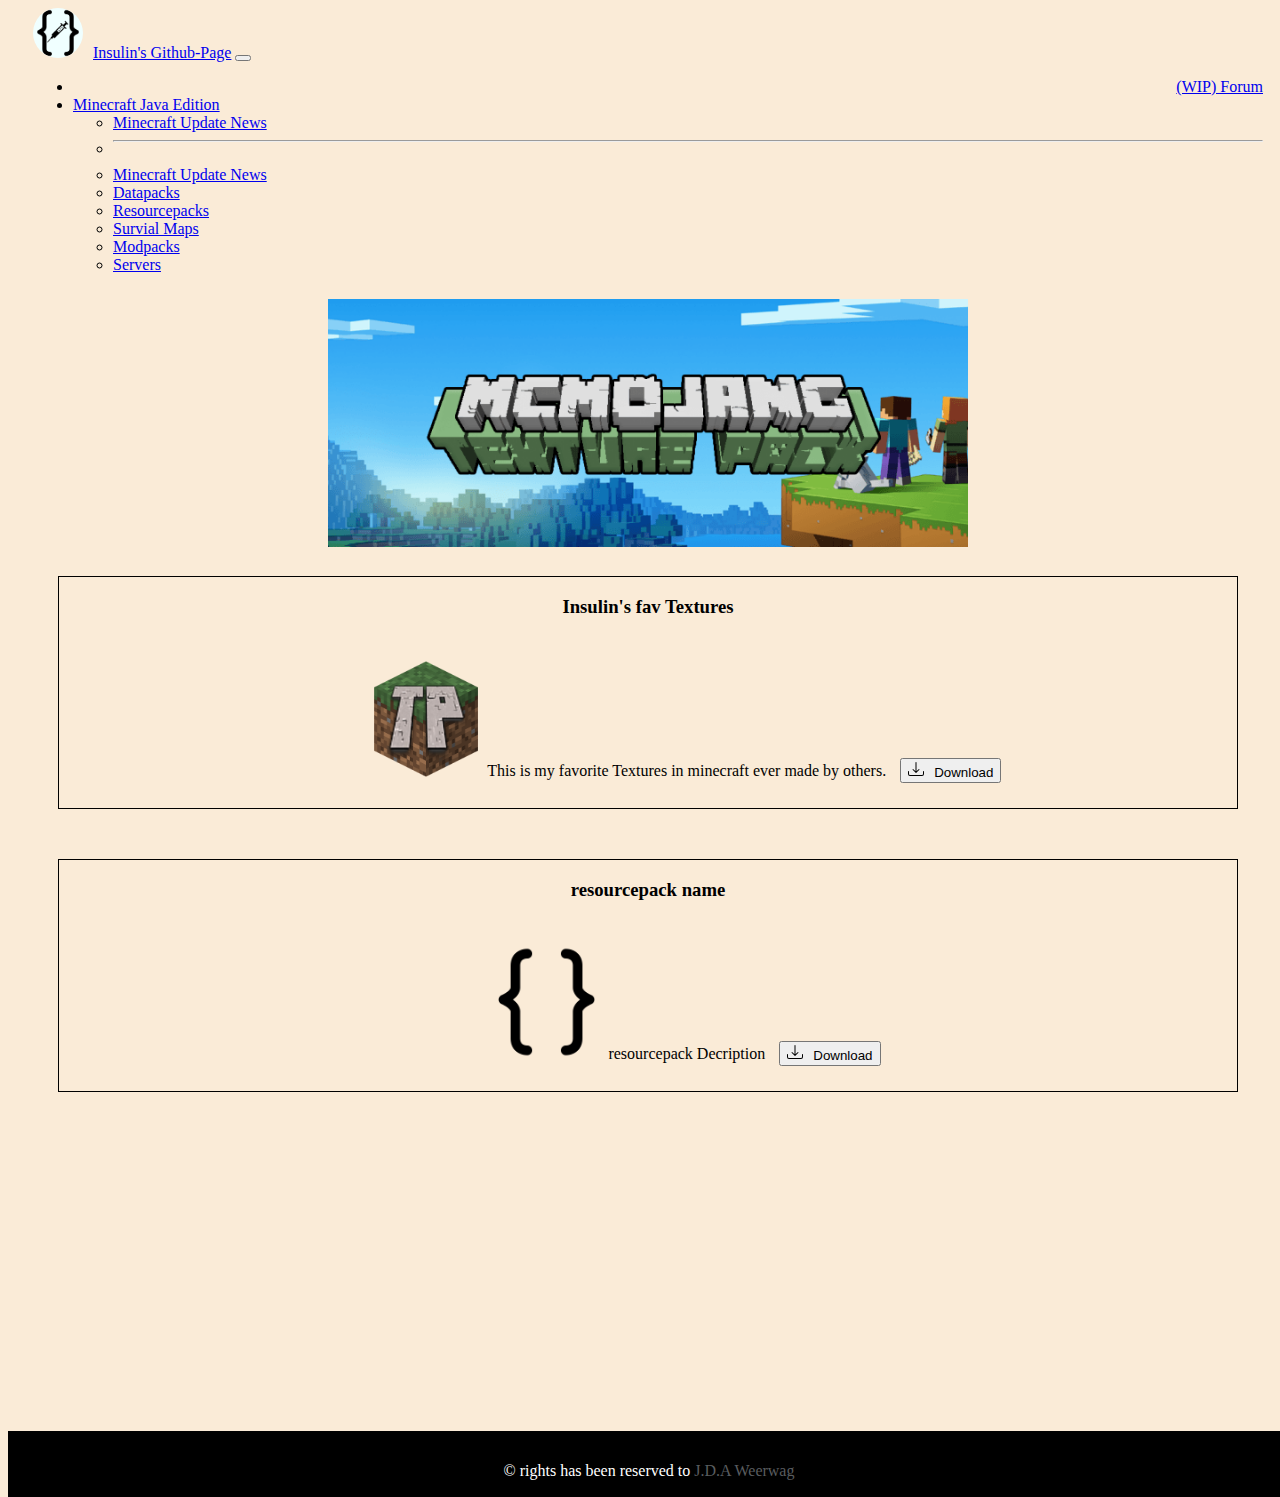
<file: resourcepack.html>
<!doctype html>
<html lang="en">
    <head>
        <!-- Required meta tags -->
        <meta charset="utf-8">
        <meta name="viewport" content="width=device-width, initial-scale=1">

        <!-- Own CSS-->
        <link href="CSS/Stylesheet.css" rel="stylesheet">
        <!-- Bootstrap CSS -->
        <link href="https://cdn.jsdelivr.net/npm/bootstrap@5.0.1/dist/css/bootstrap.min.css" rel="stylesheet" integrity="sha384-+0n0xVW2eSR5OomGNYDnhzAbDsOXxcvSN1TPprVMTNDbiYZCxYbOOl7+AMvyTG2x" crossorigin="anonymous">

        <title>Insulin's Github-Page</title>
    </head>
    <body>
    <div class="container">
        <nav class="navbar navbar-expand-lg navbar-dark bg-dark">
          <div class="container-fluid">
            <a class="navbar-brand" href="index.html"><img src="Assets/IMG/code_brackets_insulin.png" alt="code+brackets_insulin.png" style="height: 50px; width: 50px; background-color:azure; margin-right: 10px; border-radius: 50%"/>Insulin's Github-Page</a>
            <button class="navbar-toggler" type="button" data-bs-toggle="collapse" data-bs-target="#navbarSupportedContent" aria-controls="navbarSupportedContent" aria-expanded="false" aria-label="Toggle navigation">
              <span class="navbar-toggler-icon"></span>
            </button>
            <div class="collapse navbar-collapse" id="navbarSupportedContent">
              <ul class="navbar-nav me-auto mb-2 mb-lg-0">
                <li><a class="nav-link" href="InsulinsForum.html" style="float: right;">(WIP) Forum</a></li>
                <!-- Minecraft Java Edition-->
                <li class="nav-item dropdown">
                  <a class="nav-link dropdown-toggle active" href="#" id="navbarDropdown" role="button" data-bs-toggle="dropdown" aria-expanded="false">
                    Minecraft Java Edition
                  </a>
                  <ul class="dropdown-menu" aria-labelledby="navbarDropdown">
                    <li><a class="dropdown-item" href="MCUpdates.html">Minecraft Update News</a></li>
                      <li>
                        <hr class="dropdown-divider">
                      </li>
                    <li><a class="dropdown-item" href="MCUpdates.html">Minecraft Update News</a></li>
                    <li><a class="dropdown-item" href="datapacks.html">Datapacks</a></li>
                    <li><a class="dropdown-item active" aria-current="page" href="#">Resourcepacks</a></li>
                    <li><a class="dropdown-item" href="survivalMaps.html">Survial Maps</a></li>
                    <li><a class="dropdown-item" href="modpacks.html">Modpacks</a></li>
                    <li><a class="dropdown-item" href="servers.html">Servers</a></li>
                    <!--<li><hr class="dropdown-divider"></li>-->
                  </ul>
                </li>
                <!-- Minecraft Java Edition-->
                <!-- Minecraft dungeons-->
                  <!-- WIPs
                      <li class="nav-item dropdown">
                      <a class="nav-link dropdown-toggle" href="#" id="navbarDropdown" role="button" data-bs-toggle="dropdown" aria-expanded="false">7 Days To Die</a>
                      <ul class="dropdown-menu" aria-labelledby="navbarDropdown">
                        <li><a class="dropdown-item" href="#">A19+</a></li>
                        <li><a class="dropdown-item" href="#">A20+</a></li>
                        turn of -> <li><hr class="dropdown-divider"></li>
                      </ul>
                    </li>
                -->
                  <!-- Minecraft dungeons-->
                <!--<li class="nav-item"><a class="nav-link disabled" href="#" tabindex="-1" aria-disabled="true">Disabled</a></li>-->
              </ul>
            </div>
          </div>
        </nav>
        
        <div class="banner">
                <img src="Assets/IMG/mojang_texturepack.png" ref="mojang_texturepack.png">
        </div>
        </div><!-- container -->
        <div class="content">
            <!-- cave and cliffs -->
            <div class="minecraft">
                <h3>Insulin's fav Textures</h3>
               <div class="download-button">
                   <span><img src="Assets/IMG/insulinsfavtextures.png" style="margin-left: 50px; width: 10%; height: 10%;"></span>
                    <span>This is my favorite Textures in minecraft ever made by others.</span>
                    <a href="Assets/Downloads/Resourcepacks/Insulins_favTextures.zip" download >
                    <button style="margin-left: 10px;" type="button" class="btn btn-secondary"><svg style="margin-right: 10px;" xmlns="http://www.w3.org/2000/svg" width="16" height="16" fill="currentColor" class="bi bi-download" viewBox="0 0 16 16">
      <path d="M.5 9.9a.5.5 0 0 1 .5.5v2.5a1 1 0 0 0 1 1h12a1 1 0 0 0 1-1v-2.5a.5.5 0 0 1 1 0v2.5a2 2 0 0 1-2 2H2a2 2 0 0 1-2-2v-2.5a.5.5 0 0 1 .5-.5z"/>
      <path d="M7.646 11.854a.5.5 0 0 0 .708 0l3-3a.5.5 0 0 0-.708-.708L8.5 10.293V1.5a.5.5 0 0 0-1 0v8.793L5.354 8.146a.5.5 0 1 0-.708.708l3 3z"/>
    </svg>Download</button></a>
                </div>               
            </div>
            <div class="devider"></div>
            <!-- cave and cliffs -->
            <div class="minecraft">
                <h3>resourcepack name</h3>
               <div class="download-button">
                   <span><img src="Assets/IMG/code_brackets.png" style="margin-left: 50px; width: 10%; height: 10%;"></span>
                    <span>resourcepack Decription</span>
                    <a href="" download >
                    <button style="margin-left: 10px;" type="button" class="btn btn-secondary"><svg style="margin-right: 10px;" xmlns="http://www.w3.org/2000/svg" width="16" height="16" fill="currentColor" class="bi bi-download" viewBox="0 0 16 16">
      <path d="M.5 9.9a.5.5 0 0 1 .5.5v2.5a1 1 0 0 0 1 1h12a1 1 0 0 0 1-1v-2.5a.5.5 0 0 1 1 0v2.5a2 2 0 0 1-2 2H2a2 2 0 0 1-2-2v-2.5a.5.5 0 0 1 .5-.5z"/>
      <path d="M7.646 11.854a.5.5 0 0 0 .708 0l3-3a.5.5 0 0 0-.708-.708L8.5 10.293V1.5a.5.5 0 0 0-1 0v8.793L5.354 8.146a.5.5 0 1 0-.708.708l3 3z"/>
    </svg>Download</button></a>
                </div>               
            </div>
            
        </div>
        <div class="container">
            <footer class="footer">
                <p>&copy; rights has been reserved to <a href="https://www.github.com/gamingoninsulin" target="blank">J.D.A Weerwag</a></p>
            </footer>
        </div><!-- container -->
        <!-- bootstrap script JS-->
        <script src="https://cdn.jsdelivr.net/npm/@popperjs/core@2.9.2/dist/umd/popper.min.js" integrity="sha384-IQsoLXl5PILFhosVNubq5LC7Qb9DXgDA9i+tQ8Zj3iwWAwPtgFTxbJ8NT4GN1R8p" crossorigin="anonymous"></script>
        <script src="https://cdn.jsdelivr.net/npm/bootstrap@5.0.1/dist/js/bootstrap.min.js" integrity="sha384-Atwg2Pkwv9vp0ygtn1JAojH0nYbwNJLPhwyoVbhoPwBhjQPR5VtM2+xf0Uwh9KtT" crossorigin="anonymous"></script>
    </body>
</html>
</file>
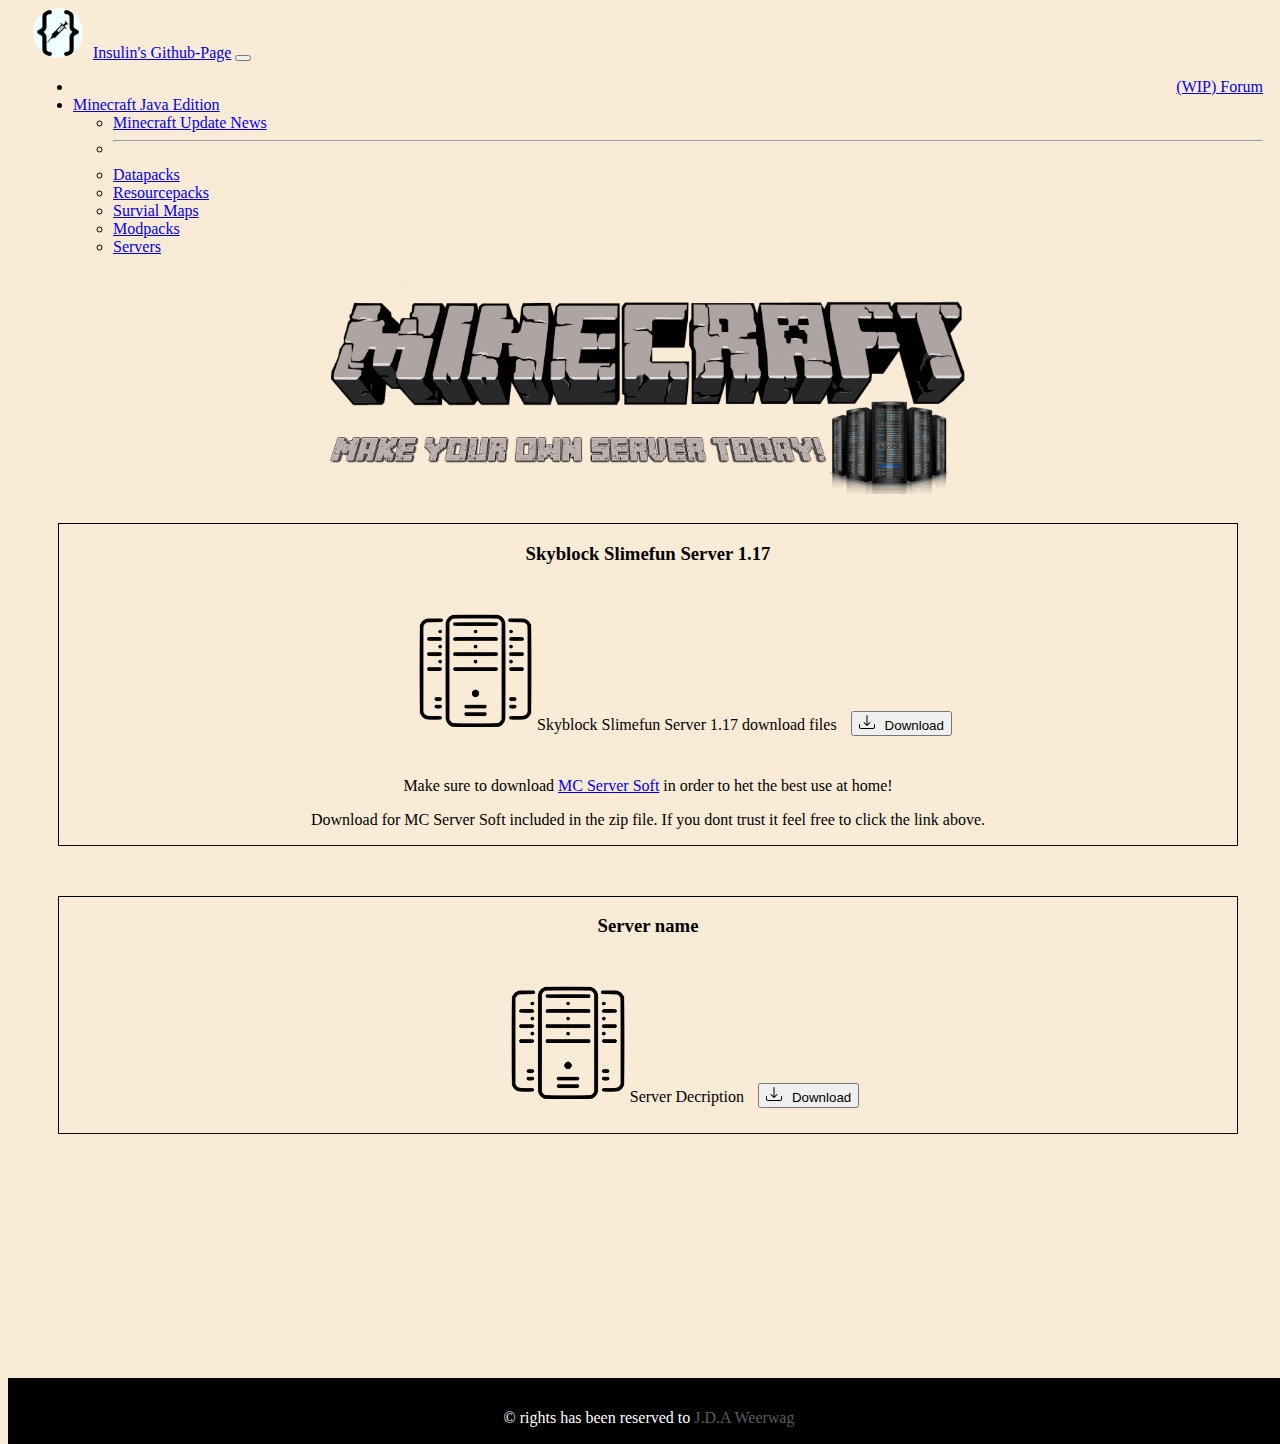
<file: servers.html>
<!doctype html>
<html lang="en">
    <head>
        <!-- Required meta tags -->
        <meta charset="utf-8">
        <meta name="viewport" content="width=device-width, initial-scale=1">

        <!-- Own CSS-->
        <link href="CSS/Stylesheet.css" rel="stylesheet">
        <!-- Bootstrap CSS -->
        <link href="https://cdn.jsdelivr.net/npm/bootstrap@5.0.1/dist/css/bootstrap.min.css" rel="stylesheet" integrity="sha384-+0n0xVW2eSR5OomGNYDnhzAbDsOXxcvSN1TPprVMTNDbiYZCxYbOOl7+AMvyTG2x" crossorigin="anonymous">

        <title>Insulin's Github-Page</title>
    </head>
    <body>
    <div class="container">
        <nav class="navbar navbar-expand-lg navbar-dark bg-dark">
          <div class="container-fluid">
            <a class="navbar-brand" href="index.html"><img src="Assets/IMG/code_brackets_insulin.png" alt="code+brackets_insulin.png" style="height: 50px; width: 50px; background-color:azure; margin-right: 10px; border-radius: 50%"/>Insulin's Github-Page</a>
            <button class="navbar-toggler" type="button" data-bs-toggle="collapse" data-bs-target="#navbarSupportedContent" aria-controls="navbarSupportedContent" aria-expanded="false" aria-label="Toggle navigation">
              <span class="navbar-toggler-icon"></span>
            </button>
            <div class="collapse navbar-collapse" id="navbarSupportedContent">
              <ul class="navbar-nav me-auto mb-2 mb-lg-0">
                <li><a class="nav-link" href="InsulinsForum.html" style="float: right;">(WIP) Forum</a></li>
                <!-- Minecraft Java Edition-->
                <li class="nav-item dropdown">
                  <a class="nav-link dropdown-toggle active" href="#" id="navbarDropdown" role="button" data-bs-toggle="dropdown" aria-expanded="false">
                    Minecraft Java Edition
                  </a>
                  <ul class="dropdown-menu" aria-labelledby="navbarDropdown">
                    <li><a class="dropdown-item" href="MCUpdates.html">Minecraft Update News</a></li>
                      <li>
                        <hr class="dropdown-divider">
                      </li>
                    <li><a class="dropdown-item" href="datapacks.html">Datapacks</a></li>
                    <li><a class="dropdown-item" href="resourcepack.html">Resourcepacks</a></li>
                    <li><a class="dropdown-item" href="survivalMaps.html">Survial Maps</a></li>
                    <li><a class="dropdown-item" href="modpacks.html">Modpacks</a></li>
                    <li><a class="dropdown-item  active" aria-current="page" href="#">Servers</a></li>
                    <!--<li><hr class="dropdown-divider"></li>-->
                  </ul>
                </li>
                <!-- Minecraft Java Edition-->
                <!-- Minecraft dungeons-->
                 <!-- WIPs
                      <li class="nav-item dropdown">
                      <a class="nav-link dropdown-toggle" href="#" id="navbarDropdown" role="button" data-bs-toggle="dropdown" aria-expanded="false">7 Days To Die</a>
                      <ul class="dropdown-menu" aria-labelledby="navbarDropdown">
                        <li><a class="dropdown-item" href="#">A19+</a></li>
                        <li><a class="dropdown-item" href="#">A20+</a></li>
                        turn of -> <li><hr class="dropdown-divider"></li>
                      </ul>
                    </li>
                -->
                  <!-- Minecraft dungeons-->
                <!--<li class="nav-item"><a class="nav-link disabled" href="#" tabindex="-1" aria-disabled="true">Disabled</a></li>-->
              </ul>
            </div>
          </div>
        </nav>
        
        <div class="banner">
                <img src="Assets/IMG/makeserverbanner.png" ref="makeserverbanner.png">
        </div>
        </div><!-- container -->
        <div class="content">
            <!-- cave and cliffs -->
            <div class="minecraft">
                <h3>Skyblock Slimefun Server 1.17</h3>
               <div class="download-button">
                   <span><img src="Assets/IMG/server-picture.png" style="margin-left: 50px; width: 10%; height: 10%;"></span>
                    <span>Skyblock Slimefun Server 1.17 download files</span>
                    <a href="Assets/Downloads/Servers/1.17SkyblockSlimefunServer.zip" download >
                    <button style="margin-left: 10px;" type="button" class="btn btn-secondary"><svg style="margin-right: 10px;" xmlns="http://www.w3.org/2000/svg" width="16" height="16" fill="currentColor" class="bi bi-download" viewBox="0 0 16 16">
      <path d="M.5 9.9a.5.5 0 0 1 .5.5v2.5a1 1 0 0 0 1 1h12a1 1 0 0 0 1-1v-2.5a.5.5 0 0 1 1 0v2.5a2 2 0 0 1-2 2H2a2 2 0 0 1-2-2v-2.5a.5.5 0 0 1 .5-.5z"/>
      <path d="M7.646 11.854a.5.5 0 0 0 .708 0l3-3a.5.5 0 0 0-.708-.708L8.5 10.293V1.5a.5.5 0 0 0-1 0v8.793L5.354 8.146a.5.5 0 1 0-.708.708l3 3z"/>
    </svg>Download</button></a>
                </div>  
                <p>
                    Make sure to download <a href="https://www.mcserversoft.com/" target="blank">MC Server Soft</a> in order to het the best use at home!
                </p>
                <p> Download for MC Server Soft included in the zip file. If you dont trust it feel free to click the link above.</p>
            </div>
            
            <!-- cave and cliffs -->
            <div class="devider"></div>
            <!-- other datapack -->
            
            <div class="minecraft">
                <h3>Server name</h3>
               <div class="download-button">
                   <span><img src="Assets/IMG/server-picture.png" style="margin-left: 50px; width: 10%; height: 10%;"></span>
                    <span>Server Decription</span>
                    <a href="" download >
                    <button style="margin-left: 10px;" type="button" class="btn btn-secondary"><svg style="margin-right: 10px;" xmlns="http://www.w3.org/2000/svg" width="16" height="16" fill="currentColor" class="bi bi-download" viewBox="0 0 16 16">
      <path d="M.5 9.9a.5.5 0 0 1 .5.5v2.5a1 1 0 0 0 1 1h12a1 1 0 0 0 1-1v-2.5a.5.5 0 0 1 1 0v2.5a2 2 0 0 1-2 2H2a2 2 0 0 1-2-2v-2.5a.5.5 0 0 1 .5-.5z"/>
      <path d="M7.646 11.854a.5.5 0 0 0 .708 0l3-3a.5.5 0 0 0-.708-.708L8.5 10.293V1.5a.5.5 0 0 0-1 0v8.793L5.354 8.146a.5.5 0 1 0-.708.708l3 3z"/>
    </svg>Download</button></a>
                </div>               
            </div>
            
        </div>
        <div class="container">
            <footer class="footer">
                <p>&copy; rights has been reserved to <a href="https://www.github.com/gamingoninsulin" target="blank">J.D.A Weerwag</a></p>
            </footer>
        </div><!-- container -->
        <!-- bootstrap script JS-->
        <script src="https://cdn.jsdelivr.net/npm/@popperjs/core@2.9.2/dist/umd/popper.min.js" integrity="sha384-IQsoLXl5PILFhosVNubq5LC7Qb9DXgDA9i+tQ8Zj3iwWAwPtgFTxbJ8NT4GN1R8p" crossorigin="anonymous"></script>
        <script src="https://cdn.jsdelivr.net/npm/bootstrap@5.0.1/dist/js/bootstrap.min.js" integrity="sha384-Atwg2Pkwv9vp0ygtn1JAojH0nYbwNJLPhwyoVbhoPwBhjQPR5VtM2+xf0Uwh9KtT" crossorigin="anonymous"></script>
    </body>
</html>
</file>
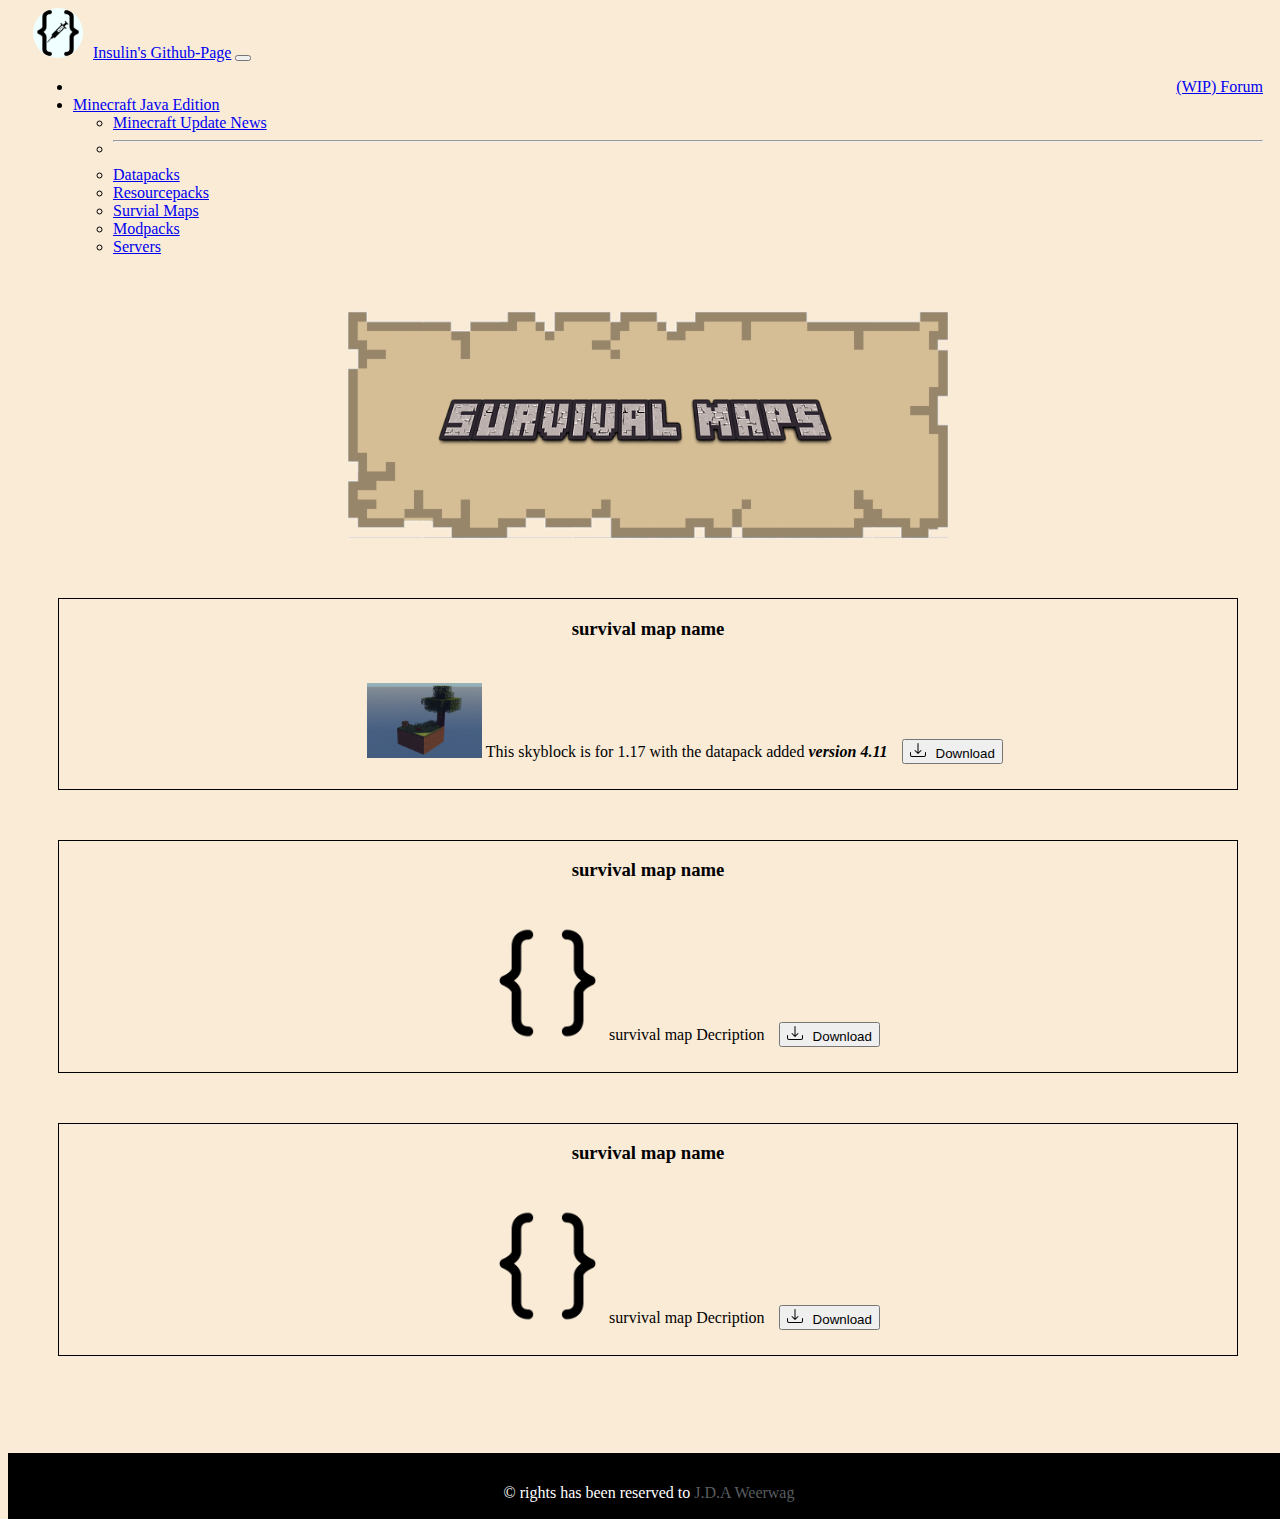
<file: survivalMaps.html>
<!doctype html>
<html lang="en">
    <head>
        <!-- Required meta tags -->
        <meta charset="utf-8">
        <meta name="viewport" content="width=device-width, initial-scale=1">

        <!-- Own CSS-->
        <link href="CSS/Stylesheet.css" rel="stylesheet">
        <!-- Bootstrap CSS -->
        <link href="https://cdn.jsdelivr.net/npm/bootstrap@5.0.1/dist/css/bootstrap.min.css" rel="stylesheet" integrity="sha384-+0n0xVW2eSR5OomGNYDnhzAbDsOXxcvSN1TPprVMTNDbiYZCxYbOOl7+AMvyTG2x" crossorigin="anonymous">

        <title>Insulin's Github-Page</title>
    </head>
    <body>
    <div class="container">
        <nav class="navbar navbar-expand-lg navbar-dark bg-dark">
          <div class="container-fluid">
            <a class="navbar-brand" href="index.html"><img src="Assets/IMG/code_brackets_insulin.png" alt="code+brackets_insulin.png" style="height: 50px; width: 50px; background-color:azure; margin-right: 10px; border-radius: 50%"/>Insulin's Github-Page</a>
            <button class="navbar-toggler" type="button" data-bs-toggle="collapse" data-bs-target="#navbarSupportedContent" aria-controls="navbarSupportedContent" aria-expanded="false" aria-label="Toggle navigation">
              <span class="navbar-toggler-icon"></span>
            </button>
            <div class="collapse navbar-collapse" id="navbarSupportedContent">
              <ul class="navbar-nav me-auto mb-2 mb-lg-0">
                <li><a class="nav-link" href="InsulinsForum.html" style="float: right;">(WIP) Forum</a></li>
                <!-- Minecraft Java Edition-->
                <li class="nav-item dropdown">
                  <a class="nav-link dropdown-toggle active" href="#" id="navbarDropdown" role="button" data-bs-toggle="dropdown" aria-expanded="false">
                    Minecraft Java Edition
                  </a>
                  <ul class="dropdown-menu" aria-labelledby="navbarDropdown">
                    <li><a class="dropdown-item" href="MCUpdates.html">Minecraft Update News</a></li>
                      <li>
                        <hr class="dropdown-divider">
                      </li>
                    <li><a class="dropdown-item" href="datapacks.html">Datapacks</a></li>
                    <li><a class="dropdown-item"  href="resourcepack.html">Resourcepacks</a></li>
                    <li><a class="dropdown-item active" aria-current="page" href="#">Survial Maps</a></li>
                    <li><a class="dropdown-item" href="modpacks.html">Modpacks</a></li>
                    <li><a class="dropdown-item" href="servers.html">Servers</a></li>
                    <!--<li><hr class="dropdown-divider"></li>-->
                  </ul>
                </li>
                <!-- Minecraft Java Edition-->
                <!-- Minecraft dungeons-->
                  <!-- WIPs
                      <li class="nav-item dropdown">
                      <a class="nav-link dropdown-toggle" href="#" id="navbarDropdown" role="button" data-bs-toggle="dropdown" aria-expanded="false">7 Days To Die</a>
                      <ul class="dropdown-menu" aria-labelledby="navbarDropdown">
                        <li><a class="dropdown-item" href="#">A19+</a></li>
                        <li><a class="dropdown-item" href="#">A20+</a></li>
                        turn of -> <li><hr class="dropdown-divider"></li>
                      </ul>
                    </li>
                -->
                  <!-- Minecraft dungeons-->
                <!--<li class="nav-item"><a class="nav-link disabled" href="#" tabindex="-1" aria-disabled="true">Disabled</a></li>-->
              </ul>
            </div>
          </div>
        </nav>
        
        <div class="banner">
                <img src="Assets/IMG/Survival-Maps.png" ref="survival_maps.png">
        </div>
        </div><!-- container -->
        <div class="content">
            
            <!-- skyblock -->
            <div class="minecraft">
                <h3>survival map name</h3>
               <div class="download-button">
                   <span><img src="Assets/IMG/skyblock.png" style="margin-left: 50px; width: 10%; height: 10%;"></span> 
                   <span>This skyblock is for 1.17 with the datapack added <b><i>version 4.11</i></b></span>
 <!-- DOWNLOAD -->  <a href="https://www.mediafire.com/file/mjxtvk6sv3e39wo/Skyblock_4.11_MC-V1.17.zip/file" download >
                    <button style="margin-left: 10px;" type="button" class="btn btn-secondary"><svg style="margin-right: 10px;" xmlns="http://www.w3.org/2000/svg" width="16" height="16" fill="currentColor" class="bi bi-download" viewBox="0 0 16 16">
      <path d="M.5 9.9a.5.5 0 0 1 .5.5v2.5a1 1 0 0 0 1 1h12a1 1 0 0 0 1-1v-2.5a.5.5 0 0 1 1 0v2.5a2 2 0 0 1-2 2H2a2 2 0 0 1-2-2v-2.5a.5.5 0 0 1 .5-.5z"/>
      <path d="M7.646 11.854a.5.5 0 0 0 .708 0l3-3a.5.5 0 0 0-.708-.708L8.5 10.293V1.5a.5.5 0 0 0-1 0v8.793L5.354 8.146a.5.5 0 1 0-.708.708l3 3z"/>
    </svg>Download</button></a>
                </div>               
            </div>
            
            <!-- skyblock -->
            <div class="devider"></div>
            <!-- Other Map -->
            <div class="minecraft">
                <h3>survival map name</h3>
               <div class="download-button">
                   <span><img src="Assets/IMG/code_brackets.png" style="margin-left: 50px; width: 10%; height: 10%;"></span>
                    <span>survival map Decription</span>
 <!-- DOWNLOAD -->  <a href="" download >
                    <button style="margin-left: 10px;" type="button" class="btn btn-secondary"><svg style="margin-right: 10px;" xmlns="http://www.w3.org/2000/svg" width="16" height="16" fill="currentColor" class="bi bi-download" viewBox="0 0 16 16">
      <path d="M.5 9.9a.5.5 0 0 1 .5.5v2.5a1 1 0 0 0 1 1h12a1 1 0 0 0 1-1v-2.5a.5.5 0 0 1 1 0v2.5a2 2 0 0 1-2 2H2a2 2 0 0 1-2-2v-2.5a.5.5 0 0 1 .5-.5z"/>
      <path d="M7.646 11.854a.5.5 0 0 0 .708 0l3-3a.5.5 0 0 0-.708-.708L8.5 10.293V1.5a.5.5 0 0 0-1 0v8.793L5.354 8.146a.5.5 0 1 0-.708.708l3 3z"/>
    </svg>Download</button></a>
                </div>               
            </div>

        
        <!-- Other Map -->
        <div class="devider"></div>
        <!-- Other Maps -->
        
        <div class="minecraft">
                <h3>survival map name</h3>
               <div class="download-button">
                   <span><img src="Assets/IMG/code_brackets.png" style="margin-left: 50px; width: 10%; height: 10%;"></span>
                    <span>survival map Decription</span>
 <!-- DOWNLOAD -->  <a href="" download >
                    <button style="margin-left: 10px;" type="button" class="btn btn-secondary"><svg style="margin-right: 10px;" xmlns="http://www.w3.org/2000/svg" width="16" height="16" fill="currentColor" class="bi bi-download" viewBox="0 0 16 16">
      <path d="M.5 9.9a.5.5 0 0 1 .5.5v2.5a1 1 0 0 0 1 1h12a1 1 0 0 0 1-1v-2.5a.5.5 0 0 1 1 0v2.5a2 2 0 0 1-2 2H2a2 2 0 0 1-2-2v-2.5a.5.5 0 0 1 .5-.5z"/>
      <path d="M7.646 11.854a.5.5 0 0 0 .708 0l3-3a.5.5 0 0 0-.708-.708L8.5 10.293V1.5a.5.5 0 0 0-1 0v8.793L5.354 8.146a.5.5 0 1 0-.708.708l3 3z"/>
    </svg>Download</button></a>
                </div>               
            </div>
        
        <!-- Other Map -->
        <div class="devider"></div>
        <!-- Other Maps -->
        
        </div><!-- div content -->
        <div class="container">
            <footer class="footer">
                <p>&copy; rights has been reserved to <a href="https://www.github.com/gamingoninsulin" target="blank">J.D.A Weerwag</a></p>
            </footer>
        </div><!-- container -->
        <!-- bootstrap script JS-->
        <script src="https://cdn.jsdelivr.net/npm/@popperjs/core@2.9.2/dist/umd/popper.min.js" integrity="sha384-IQsoLXl5PILFhosVNubq5LC7Qb9DXgDA9i+tQ8Zj3iwWAwPtgFTxbJ8NT4GN1R8p" crossorigin="anonymous"></script>
        <script src="https://cdn.jsdelivr.net/npm/bootstrap@5.0.1/dist/js/bootstrap.min.js" integrity="sha384-Atwg2Pkwv9vp0ygtn1JAojH0nYbwNJLPhwyoVbhoPwBhjQPR5VtM2+xf0Uwh9KtT" crossorigin="anonymous"></script>
    </body>
</html>
</file>
<file: CSS/Stylesheet.css>
.selector-for-some-widget {
    box-sizing: content-box;
}
h3 {
    text-align: center;
}
html body {
    width: 100%;
    min-height: 100%;    
    background-color: antiquewhite;
}
nav {
    padding-left: 25px;
    padding-right: 25px;
}
.banner {
    margin-top: 25px;
    margin-bottom: 25px;
    text-align: center;  
}
.banner img {
     width: 50%;
    height: auto;
}
.content {
    min-height: calc(100vh - 70px);
    margin-bottom: 25px;
    margin-left: 50px;
    margin-right: 50px;
}
div .minecraft {
    border: 1px solid black; 
    text-align: center;
    margin: 0;
}
.tab {
    margin-left: 40px;
}
.tabtab {
    margin-left: 80px;
}
#alineRight {
    float: right;
}
div .devider {
    padding-top: 25px;
    padding-bottom: 25px;
}
.content h3 {
    text-align: center;
}
.download-button {
    padding-left: 2%;
    padding-top: 25px;
    padding-bottom: 25px;
}
footer {
    background-color: #000000;
    color: #FFFFFF;
    padding: 15px 1px 1px 1px;
    position:relative;
    width: 100%;
    margin-bottom: -1000px;
    text-align: center;
    
}
.footer{
       height: 50px; 
}
footer a {
    text-decoration: none;
    color: #595C5F;
}
</file>
